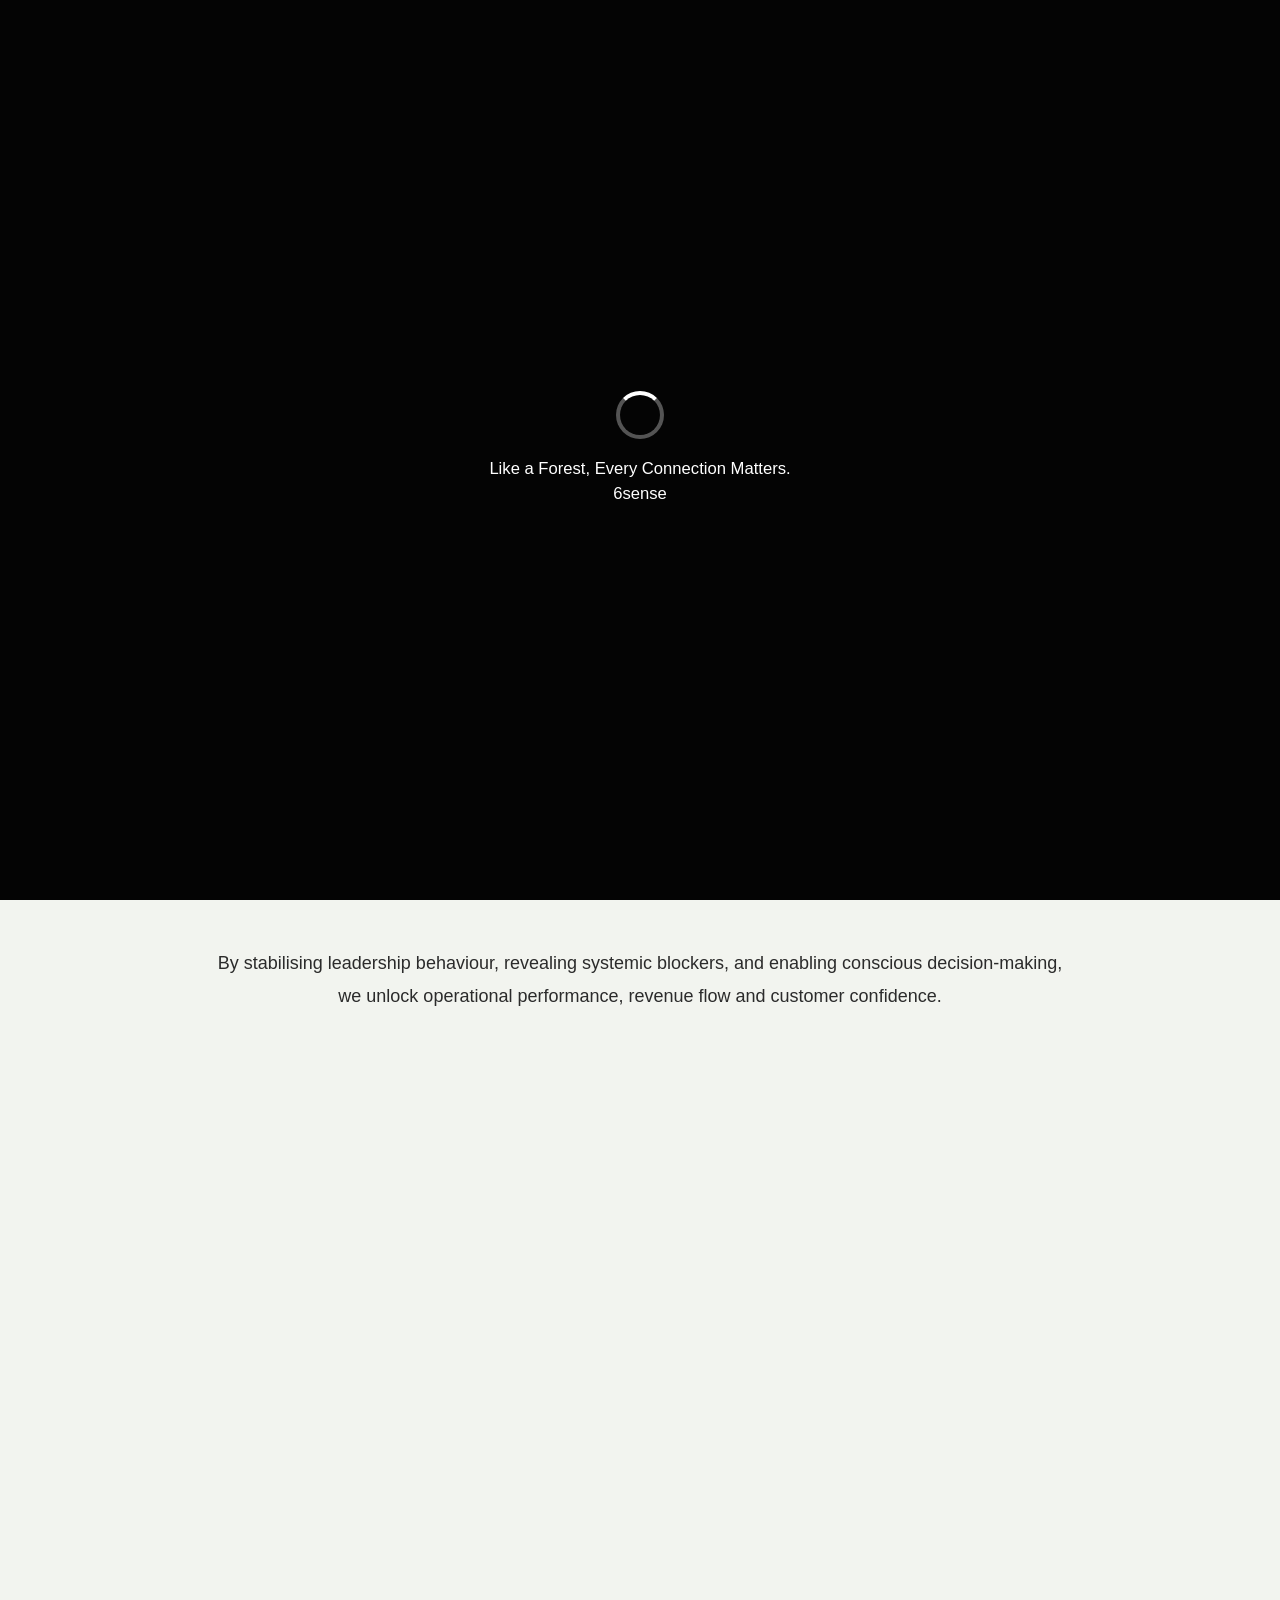
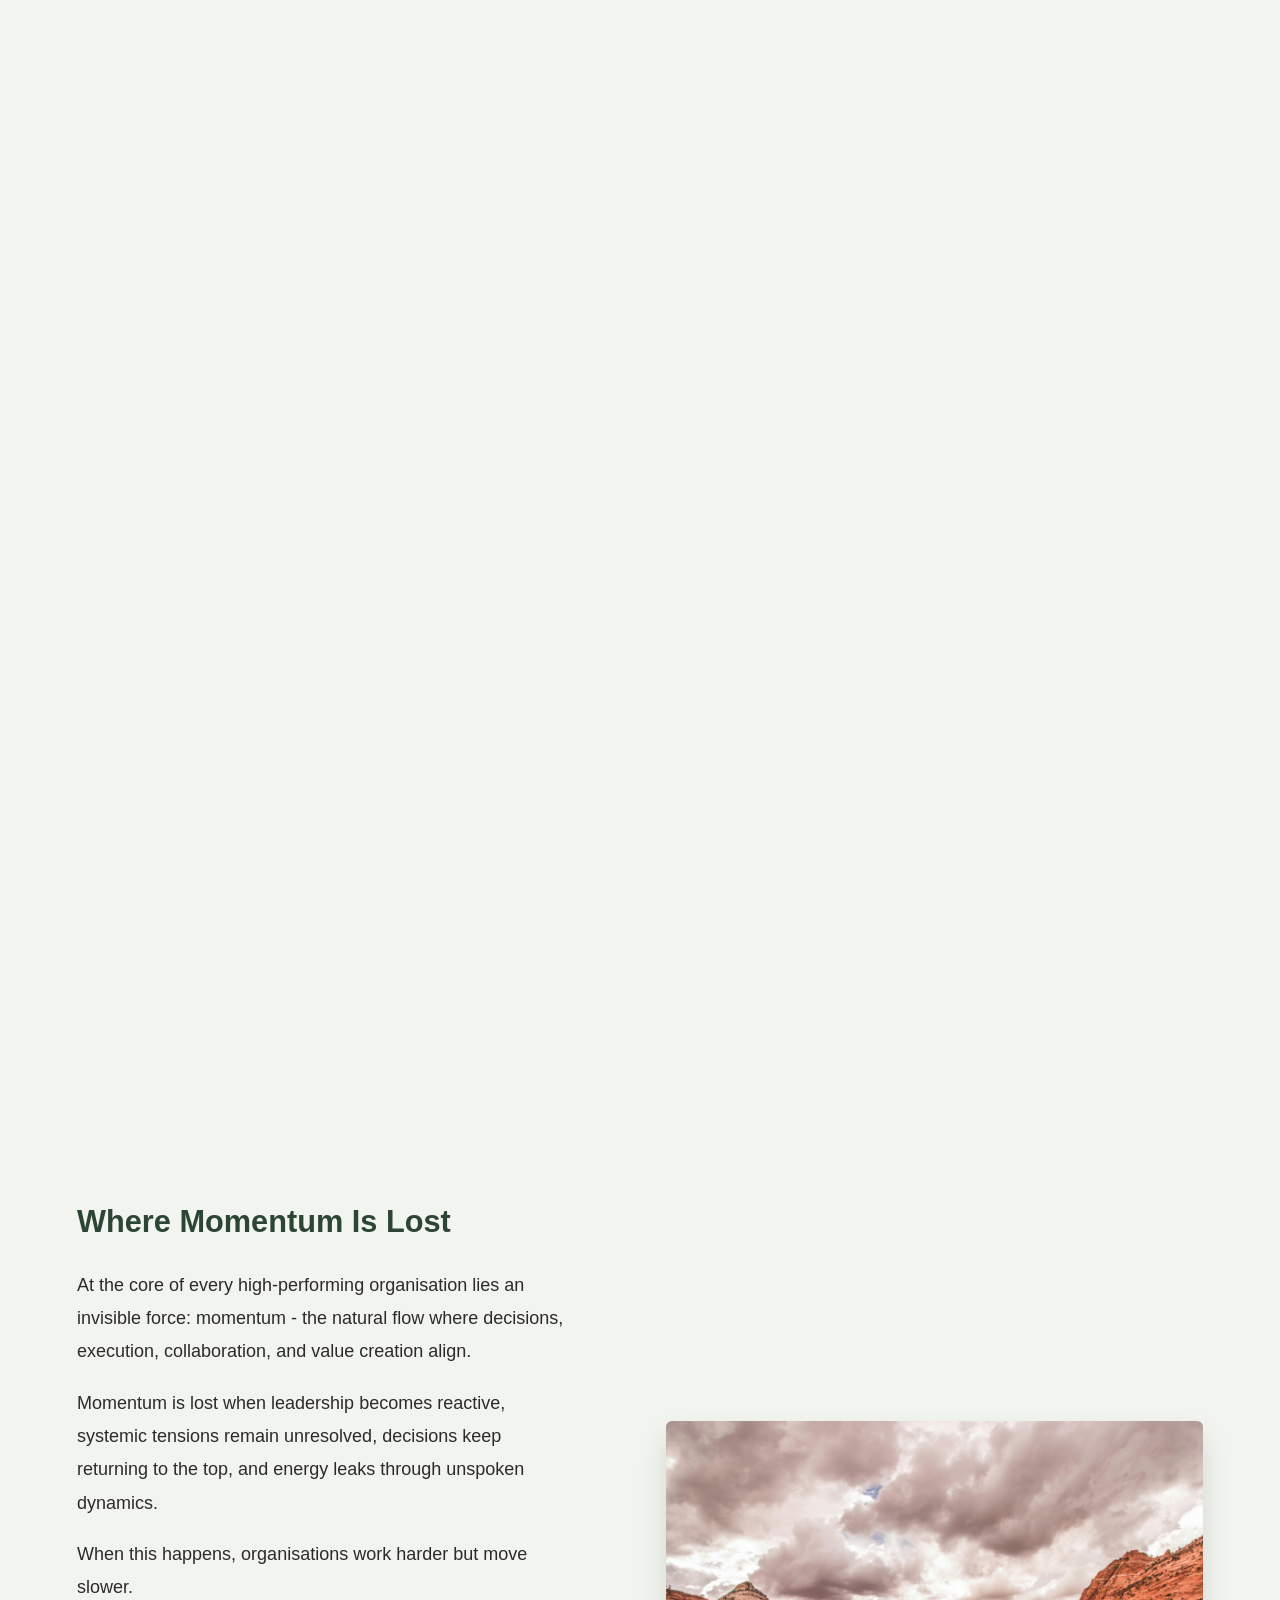
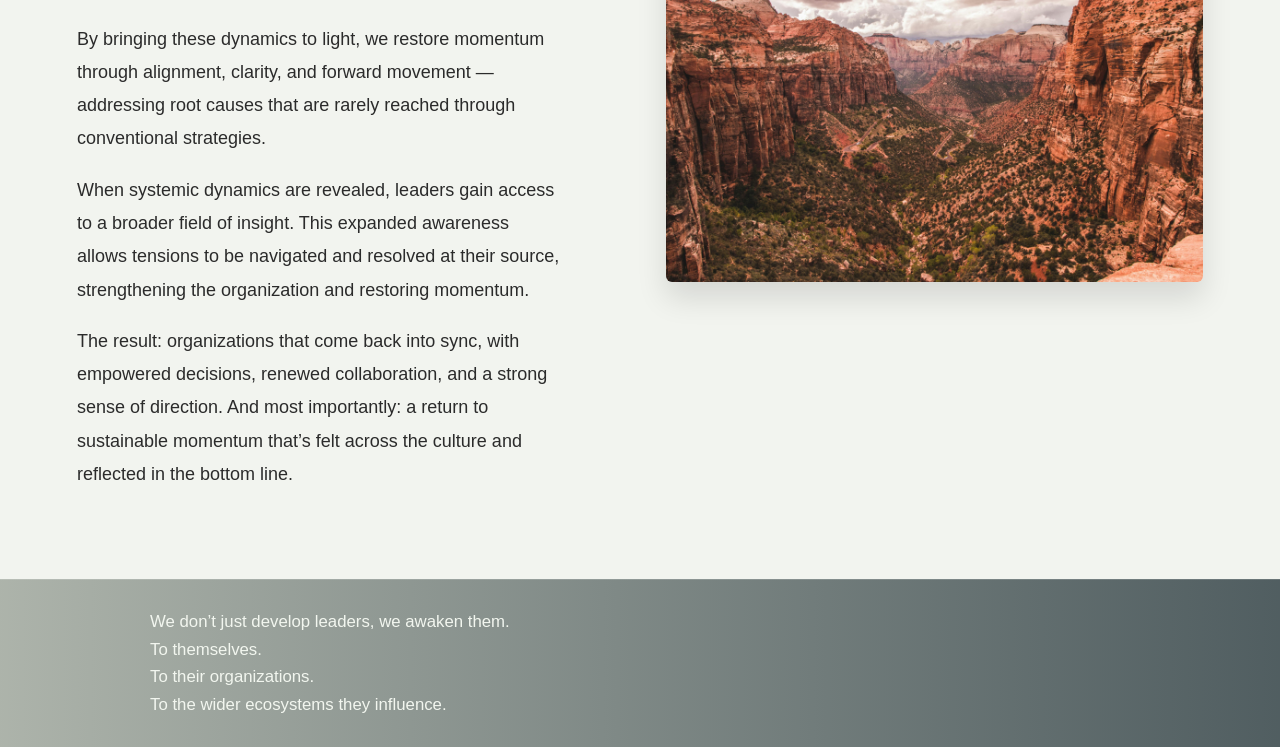
<file: index.html>
﻿<!DOCTYPE html>
<html lang="en">
<head>
    <meta charset="UTF-8" />
    <meta name="viewport" content="width=device-width, initial-scale=1.0" />
    <title>6Sense Business</title>
    <link rel="stylesheet" href="style.css" />
    <link rel="stylesheet" href="home.css" />
</head>
<body>
    <div id="intro-screen" aria-hidden="true">
        <video id="intro-video" autoplay muted playsinline preload="auto">
            <source src="Videos/Intro.mp4" type="video/mp4" />
        </video>
        <div class="intro-overlay">
            <div class="loader-circle"></div>
            <p class="intro-quote">Like a Forest, Every Connection Matters.</p>
            <p class="intro-quote">6sense</p>
        </div>
    </div>

    <header class="topbar">
        <div class="logo" onclick="location.href='index.html'">6Sense Business</div>

        <nav class="navbar" aria-label="Primary navigation">
            <ul class="nav-list">
                <li><a href="about.html" class="nav-link">Who We Are</a></li>
                <li class="dropdown">
                    <a href="leadership.html" class="nav-link">What We Offer</a>
                    <ul class="submenu">
                        <li><a href="leadership.html#offering-leadership">Leadership Reinvention</a></li>
                        <li><a href="leadership.html#offering-team">Team Reinvention</a></li>
                        <li><a href="leadership.html#offering-enterprise">Enterprise Reinvention</a></li>
                    </ul>
                </li>
                <li><a href="method.html" class="nav-link">Our Approach: The 6th Sense Method</a></li>
                <li><a href="insights.html" class="nav-link">Insights &amp; Keynote Speakers</a></li>
                <li><a href="contact.html" class="nav-link">Contact</a></li>
            </ul>
        </nav>

        <div class="search-container">
            <input type="text" id="searchInput" placeholder="Search..." />
            <button id="searchBtn" type="button">Search</button>
        </div>
    </header>

    <div class="palette-switcher">
        <label for="paletteSelect">Palette</label>
        <select id="paletteSelect" aria-label="Color palette">
            <option value="anchorGreyMistyGreenMistyBlue">F&amp;B Anchor Grey / Misty Green / Misty Blue</option>
            <option value="springDustYellowstoneYellowstoneDark">F&amp;B Spring Dust / Yellowstone / Yellowstone Dark</option>
            <option value="stickyBlueLightStickyBlueDarkStickyBlue">F&amp;B Sticky Blue / Light Sticky Blue / Dark Sticky Blue</option>
            <option value="greyUltraLightGreyBlue">F&amp;B Grey / Ultra Light Grey / Blue</option>
            <option value="greenUltraLightGreyBlue">F&amp;B Green / Ultra Light Grey / Blue</option>
            <option value="greenLightGreenWhite">F&amp;B Green / Light Green / White</option>
            <option value="lightBlueLightBlueGreyDarkBlueGrey">F&amp;B Light Blue / Blue Grey / Dark Blue Grey</option>
            <option value="greenBlueGreenDarkBlue">F&amp;B Green / Blue Green / Dark Blue</option>
            <option value="lightGreyDarkGreyBlueNavyBlue">F&amp;B Light Grey / Dark Grey Blue / Navy Blue</option>
            <option value="goldSandCream">F&amp;B Gold / Sand / Cream</option>
            <option value="goldGoldCream">F&amp;B Gold / Gold / Cream</option>
            <option value="greyBlueGreyWhite">Grey Blue / Grey / White</option>
            <option value="forestGreenLightForestGreenWhite">Forest Green / Light Forest Green / White</option>
        </select>
    </div>

    <section class="hero">
        <video id="hero-palette-video" class="hero-video" autoplay muted loop playsinline preload="auto" aria-hidden="true">
            <source src="Videos/Intro4.mp4" type="video/mp4" />
        </video>
        <div class="hero-vignette" aria-hidden="true"></div>

        <div class="hero-content">
            <h1>Real Change starts beneath the Surface</h1>
            <p>
                We guide leaders, teams, and organizations through systemic transformation &mdash;
                unlocking momentum, clarity, and impact from within.
            </p>
        </div>
    </section>

    <section class="intro-teaser-strip" data-static-section>
        <p>By stabilising leadership behaviour, revealing systemic blockers, and enabling conscious decision-making, we unlock operational performance, revenue flow and customer confidence.</p>
    </section>

    <section class="about-main2-split who-body-split">
        <div class="about-main2-text left-align-copy">
            <p>In today&rsquo;s environment complexity and constant pressure cause even highly capable leaders to revert to reactive patterns. Decisions slow down. Alignment breaks. Escalations increase. Customers feel inconsistency. Most leadership and transformation efforts focus on skills, structures, and strategy. But when pressure rises, those capabilities often collapse. The issue is not competence. It is how leaders and systems behave under stress.</p>
        </div>
        <div class="about-main2-bg" data-palette-video-target aria-hidden="true">
            <video class="palette-video" autoplay muted loop playsinline preload="metadata" aria-hidden="true"><source src="Videos/Intro4.mp4" type="video/mp4" /></video>
        </div>
    </section>

    <section class="about-main">
        <h2>Leadership at the Core of the 6th Sense Method</h2>
        <p>At the core of 6Senzus is Chetanya de Wit, founder of the 6th Sense Method and a trusted partner to senior leaders navigating complexity, transformation, and high-stakes decision-making in a short time frame.</p>
        <p>Chetanya and her team of experienced professionals bring a rare combination of strategic business experience, systemic diagnostic capability, and executive-level leadership development. For more than two decades, she has worked with leaders and leadership teams in large, complex enterprises, supporting them through moments of strategic inflection, organisational tension, and stalled momentum.</p>
        <p class="section-label">Her work spans:</p>
    </section>

    <section class="hover-circles-section">
        <div class="hover-circle"><div class="circle"></div><div class="hover-text">Executive and board-level strategy support</div></div>
        <div class="hover-circle"><div class="circle"></div><div class="hover-text">Systemic diagnosis of complex organisational challenges</div></div>
        <div class="hover-circle"><div class="circle"></div><div class="hover-text">Leadership development and executive coaching</div></div>
        <div class="hover-circle"><div class="circle"></div><div class="hover-text">Enterprise-scale reinvention of operating models across industries</div></div>
    </section>

    <section class="about-main left-align-copy about-distinguish-split">
        <div class="about-distinguish-copy">
            <p>What distinguishes Chetanya is her ability to rapidly perceive the underlying systemic patterns shaping leadership behaviour, decision-making, and organisational outcomes&mdash;often within a few sessions rather than months of consulting diagnosis.</p>
            <p>These insights enable leadership teams to move beyond debate, assumption, and surface analysis, toward clear, grounded decisions that unlock momentum and execution.</p>
        </div>
        <img src="Pictures/pexelsphotorocksriver.jpg" class="about-distinguish-img about-extra-img-right" alt="Rocks and river landscape" />
    </section>

    <section class="diagnosis-title-bar">
        <h2>Systemic Diagnosis at Executive Scale</h2>
    </section>

    <section class="about-main left-align-copy">
        <div class="about-diagnosis-split">
            <img src="Pictures/pexelsrocksphoto.jpg" class="about-diagnosis-img about-extra-img" alt="Rock landscape" />
            <div class="about-diagnosis-copy">
                <p>Chetanya is widely recognised for her ability to diagnose complex organisational systems at scale.</p>
                <p>She works with organisations not as static structures, but as living human systems &mdash; shaped by history, leadership dynamics, unspoken loyalties, and strategic pressure. Where traditional consulting relies on interviews, data models, and prolonged analysis, her approach allows organisations to see what is actually driving behaviour and outcomes beneath the surface.</p>
            </div>
        </div>
    </section>

    <section class="diagnosis-capability-wrap">
        <p class="diagnosis-capability-line">This capability is particularly effective in environments characterised by:</p>
    </section>

    <section class="diagnosis-bullet-bar" data-palette-video-target>
        <video class="palette-video" autoplay muted loop playsinline preload="metadata" aria-hidden="true"><source src="Videos/Intro4.mp4" type="video/mp4" /></video>
        <ul class="about-slide-bullets wheel-bullets">
            <li>High complexity and uncertainty</li>
            <li>Repeated transformation fatigue</li>
            <li>Leadership misalignment or escalation</li>
            <li>Strategic deadlock at executive level</li>
        </ul>
    </section>

    <section class="about-main left-align-copy">
        <p>By revealing the true constraints within the system, leadership teams gain immediate clarity on where to intervene &mdash; and where not to.</p>
    </section>

    <section class="about-right-wrapper">
        <div class="about-align-right about-left-block left-align-copy"><p>We invite organizations and leaders to explore new perspectives, take responsibility, and actively contribute to shaping a healthier world - economically, socially, and environmentally. We don&rsquo;t just develop leaders, we awaken them &ndash; to themselves, to their organizations, and to the wider ecosystems they influence.</p><p>In our experience with personal and organizational transformation, most change initiatives lead only to temporary improvements and often fail. Why? Because deeper, often unconscious dynamics remain untouched. These patterns of behavior, thinking, and context can drain energy and reduce an organization&rsquo;s capacity to adapt and create momentum and sustain success.</p></div>
        <img src="Pictures/AboutUSEXtraBG.jpg" class="about-extra-img-right" alt="Team Working Together" />
    </section>

    <section class="about-momentum-split">
        <div class="about-momentum-copy">
            <h2>Where Momentum Is Lost</h2>
            <p>At the core of every high-performing organisation lies an invisible force: momentum - the natural flow where decisions, execution, collaboration, and value creation align.</p>
            <p>Momentum is lost when leadership becomes reactive, systemic tensions remain unresolved, decisions keep returning to the top, and energy leaks through unspoken dynamics.</p>
            <p>When this happens, organisations work harder but move slower.</p>
            <p>By bringing these dynamics to light, we restore momentum through alignment, clarity, and forward movement &mdash; addressing root causes that are rarely reached through conventional strategies.</p>
            <p>When systemic dynamics are revealed, leaders gain access to a broader field of insight. This expanded awareness allows tensions to be navigated and resolved at their source, strengthening the organization and restoring momentum.</p>
            <p>The result: organizations that come back into sync, with empowered decisions, renewed collaboration, and a strong sense of direction. And most importantly: a return to sustainable momentum that&rsquo;s felt across the culture and reflected in the bottom line.</p>
        </div>
        <img src="Pictures/utahcanyons.jpg" class="about-momentum-img about-extra-img-right" alt="Utah canyons landscape" />
    </section>

    <footer class="site-footer-slogan"><p>We don&rsquo;t just develop leaders, we awaken them.</p><p>To themselves.</p><p>To their organizations.</p><p>To the wider ecosystems they influence.</p></footer>

    <script src="script.js"></script>
</body>
</html>
</file>
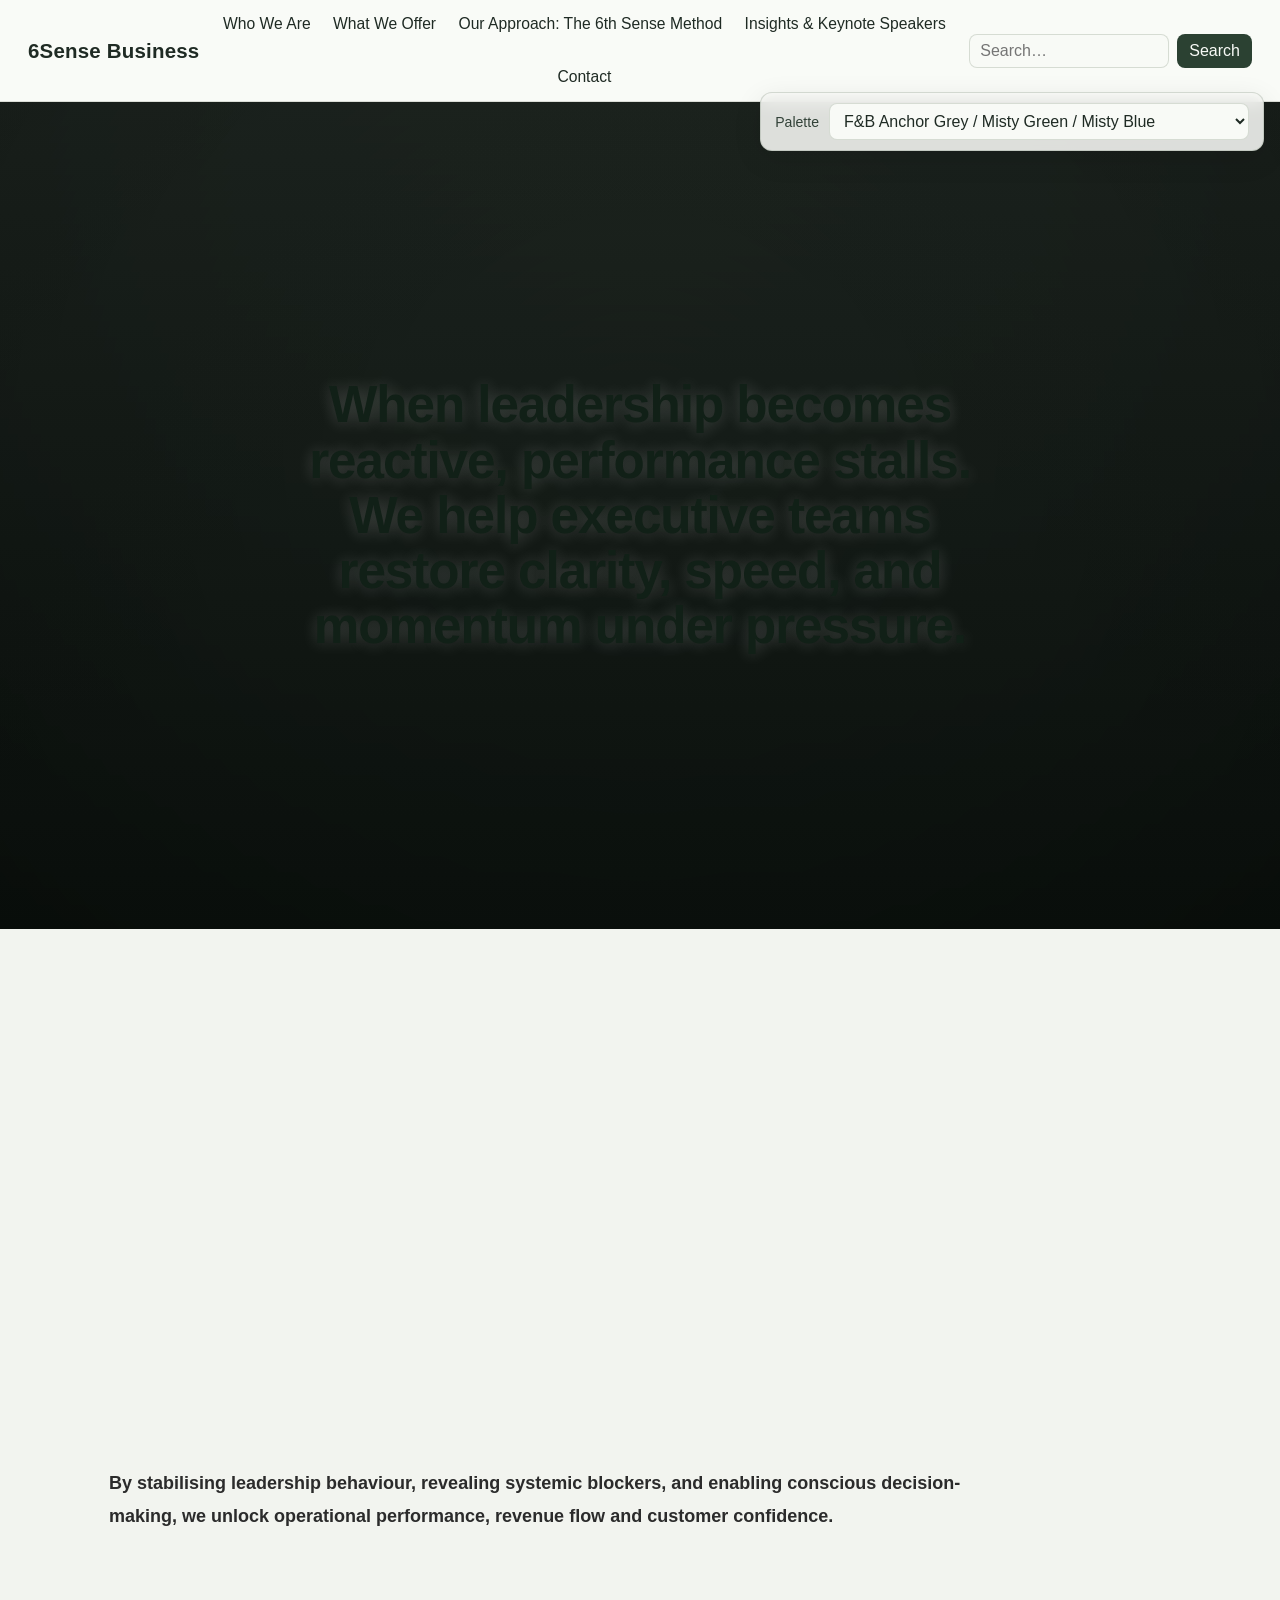
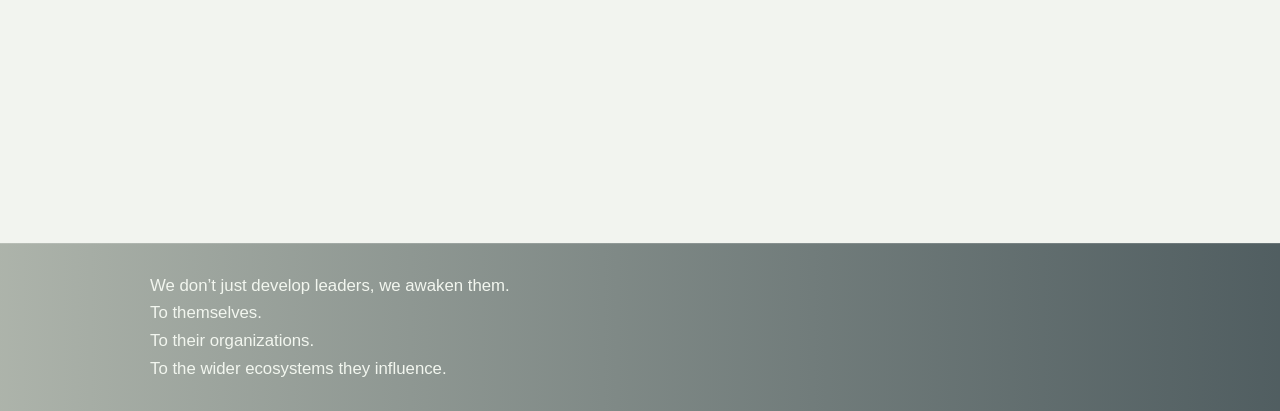
<file: about.html>
<!DOCTYPE html>
<html lang="en">
<head>
    <meta charset="UTF-8" />
    <meta name="viewport" content="width=device-width, initial-scale=1.0" />
    <title>Who We Are – 6Sense Business</title>
    <link rel="stylesheet" href="style.css" />
    <link rel="stylesheet" href="about.css" />
</head>
<body>
    <header class="topbar">
        <div class="logo" onclick="location.href='index.html'">6Sense Business</div>
        <nav class="navbar">
            <ul class="nav-list">
                <li><a href="about.html" class="nav-link">Who We Are</a></li>
                <li class="dropdown">
                    <a href="leadership.html" class="nav-link">What We Offer</a>
                    <ul class="submenu">
                        <li><a href="leadership.html#offering-leadership">Leadership Reinvention</a></li>
                        <li><a href="leadership.html#offering-team">Team Reinvention</a></li>
                        <li><a href="leadership.html#offering-enterprise">Enterprise Reinvention</a></li>
                    </ul>
                </li>
                <li><a href="method.html" class="nav-link">Our Approach: The 6th Sense Method</a></li>
                <li><a href="insights.html" class="nav-link">Insights &amp; Keynote Speakers</a></li>
                <li><a href="contact.html" class="nav-link">Contact</a></li>
            </ul>
        </nav>
        <div class="search-container"><input type="text" id="searchInput" placeholder="Search…"><button id="searchBtn">Search</button></div>
    </header>
    <div class="palette-switcher"> <label for="paletteSelect">Palette</label><select id="paletteSelect" aria-label="Color palette"><option value="anchorGreyMistyGreenMistyBlue">F&amp;B Anchor Grey / Misty Green / Misty Blue</option><option value="springDustYellowstoneYellowstoneDark">F&amp;B Spring Dust / Yellowstone / Yellowstone Dark</option><option value="stickyBlueLightStickyBlueDarkStickyBlue">F&amp;B Sticky Blue / Light Sticky Blue / Dark Sticky Blue</option><option value="greyUltraLightGreyBlue">F&amp;B Grey / Ultra Light Grey / Blue</option><option value="greenUltraLightGreyBlue">F&amp;B Green / Ultra Light Grey / Blue</option><option value="greenLightGreenWhite">F&amp;B Green / Light Green / White</option><option value="lightBlueLightBlueGreyDarkBlueGrey">F&amp;B Light Blue / Blue Grey / Dark Blue Grey</option><option value="greenBlueGreenDarkBlue">F&amp;B Green / Blue Green / Dark Blue</option><option value="lightGreyDarkGreyBlueNavyBlue">F&amp;B Light Grey / Dark Grey Blue / Navy Blue</option><option value="goldSandCream">F&amp;B Gold / Sand / Cream</option><option value="goldGoldCream">F&amp;B Gold / Gold / Cream</option><option value="greyBlueGreyWhite">Grey Blue / Grey / White</option><option value="forestGreenLightForestGreenWhite">Forest Green / Light Forest Green / White</option></select></div>

    <section class="hero section-hero">
        <div class="hero-bg" data-palette-video-target>
            <video class="palette-video" autoplay muted loop playsinline preload="metadata" aria-hidden="true"><source src="Videos/Intro4.mp4" type="video/mp4" /></video>
        </div>
        <div class="hero-darken"></div>
        <div class="hero-content">
            <h1>When leadership becomes reactive, performance stalls. We help executive teams restore clarity, speed, and momentum under pressure.</h1>
        </div>
    </section>

    <section class="about-main2-split who-body-split">
        <div class="about-main2-text left-align-copy">
            <p>In today’s environment complexity and constant pressure cause even highly capable leaders to revert to reactive patterns. Decisions slow down. Alignment breaks. Escalations increase. Customers feel inconsistency. Most leadership and transformation efforts focus on skills, structures, and strategy. But when pressure rises, those capabilities often collapse. The issue is not competence. It is how leaders and systems behave under stress.</p>
        </div>

        <div class="about-main2-bg" data-palette-video-target aria-hidden="true">
            <video class="palette-video" autoplay muted loop playsinline preload="metadata" aria-hidden="true">
                <source src="Videos/Intro4.mp4" type="video/mp4" />
            </video>
        </div>
    </section>

    <section class="intro-teaser-strip" data-static-section>
        <p>
            By stabilising leadership behaviour, revealing systemic blockers, and enabling conscious decision-making, we unlock operational performance, revenue flow and customer confidence.
        </p>
    </section>

    <section class="about-main">
        <h2>Leadership at the Core of the 6th Sense Method</h2>
        <p>At the core of 6Senzus is Chetanya de Wit, founder of the 6th Sense Method and a trusted partner to senior leaders navigating complexity, transformation, and high-stakes decision-making in a short time frame.</p>
        <p>Chetanya and her team of experienced professionals bring a rare combination of strategic business experience, systemic diagnostic capability, and executive-level leadership development. For more than two decades, she has worked with leaders and leadership teams in large, complex enterprises, supporting them through moments of strategic inflection, organisational tension, and stalled momentum.</p>
        <p class="section-label">Her work spans:</p>
    </section>

    <section class="hover-circles-section">
        <div class="hover-circle"><div class="circle"></div><div class="hover-text">Executive and board-level strategy support</div></div>
        <div class="hover-circle"><div class="circle"></div><div class="hover-text">Systemic diagnosis of complex organisational challenges</div></div>
        <div class="hover-circle"><div class="circle"></div><div class="hover-text">Leadership development and executive coaching</div></div>
        <div class="hover-circle"><div class="circle"></div><div class="hover-text">Enterprise-scale reinvention of operating models across industries</div></div>
    </section>

    <section class="about-main left-align-copy about-distinguish-split">
        <div class="about-distinguish-copy">
            <p>What distinguishes Chetanya is her ability to rapidly perceive the underlying systemic patterns shaping leadership behaviour, decision-making, and organisational outcomes—often within a few sessions rather than months of consulting diagnosis.</p>
            <p>These insights enable leadership teams to move beyond debate, assumption, and surface analysis, toward clear, grounded decisions that unlock momentum and execution.</p>
        </div>
    </section>

    <section class="diagnosis-title-bar">
        <h2>Systemic Diagnosis at Executive Scale</h2>
    </section>

    <section class="about-main left-align-copy merged-copy-source">
        <div class="about-diagnosis-split">
            <img src="Pictures/pexelsrocksphoto.jpg" class="about-diagnosis-img about-extra-img" alt="Rock landscape" />
            <div class="about-diagnosis-copy">
                <p>Chetanya is widely recognised for her ability to diagnose complex organisational systems at scale.</p>
                <p>She works with organisations not as static structures, but as living human systems — shaped by history, leadership dynamics, unspoken loyalties, and strategic pressure. Where traditional consulting relies on interviews, data models, and prolonged analysis, her approach allows organisations to see what is actually driving behaviour and outcomes beneath the surface.</p>
            </div>
        </div>
    </section>

    <section class="diagnosis-bullet-bar" data-palette-video-target>
        <video class="palette-video" autoplay muted loop playsinline preload="metadata" aria-hidden="true"><source src="Videos/Intro4.mp4" type="video/mp4" /></video>
        <p class="diagnosis-capability-line">This capability is particularly effective in environments characterised by:</p>
        <ul class="about-slide-bullets wheel-bullets">
            <li>High complexity and uncertainty</li>
            <li>Repeated transformation fatigue</li>
            <li>Leadership misalignment or escalation</li>
            <li>Strategic deadlock at executive level</li>
        </ul>
    </section>

    <section class="about-main left-align-copy merged-copy-source">
        <p>By revealing the true constraints within the system, leadership teams gain immediate clarity on where to intervene — and where not to.</p>
    </section>

    <section class="about-right-wrapper">
        <div class="about-align-right about-left-block left-align-copy">
            <p>
                By revealing the true constraints within the system, leadership teams gain immediate clarity on where to intervene — and where not to.
                We invite organizations and leaders to explore new perspectives, take responsibility, and actively contribute to shaping a healthier world - economically, socially, and environmentally. We don’t just develop leaders, we awaken them – to themselves, to their organizations, and to the wider ecosystems they influence.
            </p>
        </div>

        <div class="about-gradient-block about-extra-img-right" data-palette-video-target aria-hidden="true">
            <video class="palette-video" autoplay muted loop playsinline preload="metadata"><source src="Videos/Intro4.mp4" type="video/mp4" /></video>
        </div>
    </section>

    <section class="about-momentum-split">
        <div class="about-momentum-copy">
            <h2>Where Momentum Is Lost</h2>
            <p>At the core of every high-performing organisation lies an invisible force: momentum - the natural flow where decisions, execution, collaboration, and value creation align.</p>
            <p>Momentum is lost when leadership becomes reactive, systemic tensions remain unresolved, decisions keep returning to the top, and energy leaks through unspoken dynamics.</p>
            <p>When this happens, organisations work harder but move slower.</p>
            <p>By bringing these dynamics to light, we restore momentum through alignment, clarity, and forward movement — addressing root causes that are rarely reached through conventional strategies.</p>
            <p>When systemic dynamics are revealed, leaders gain access to a broader field of insight. This expanded awareness allows tensions to be navigated and resolved at their source, strengthening the organization and restoring momentum.</p>
            <div class="momentum-result-block">
                <p>
                    The result: organizations that come back into sync, with empowered decisions,
                    renewed collaboration, and a strong sense of direction. And most importantly:
                    a return to sustainable momentum that’s felt across the culture and reflected
                    in the bottom line.
                </p>
            </div>
        </div>
        <img src="Pictures/rowing.jpg" class="about-momentum-img about-extra-img-right" alt="Utah canyons landscape" />
    </section>

    <footer class="site-footer-slogan"><p>We don’t just develop leaders, we awaken them.</p><p>To themselves.</p><p>To their organizations.</p><p>To the wider ecosystems they influence.</p></footer>
    <script src="script.js"></script>
</body>
</html>
</file>
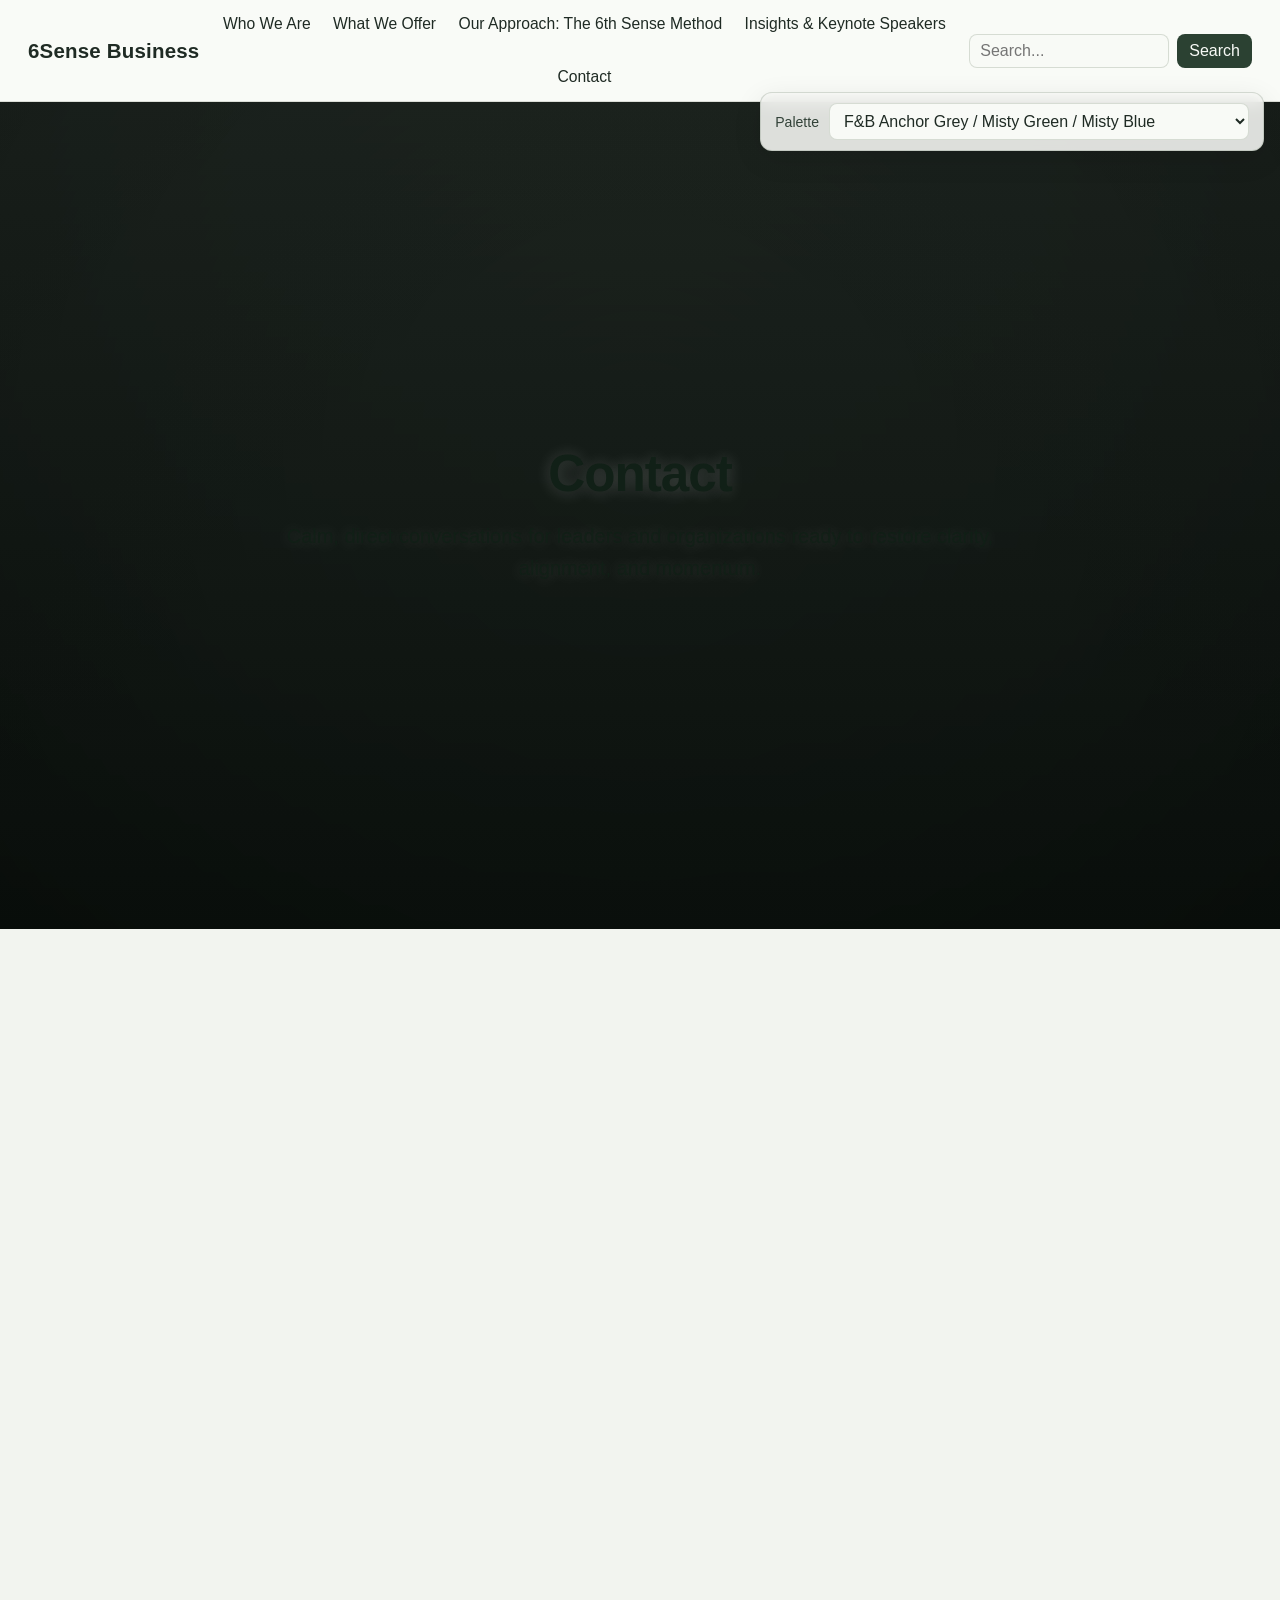
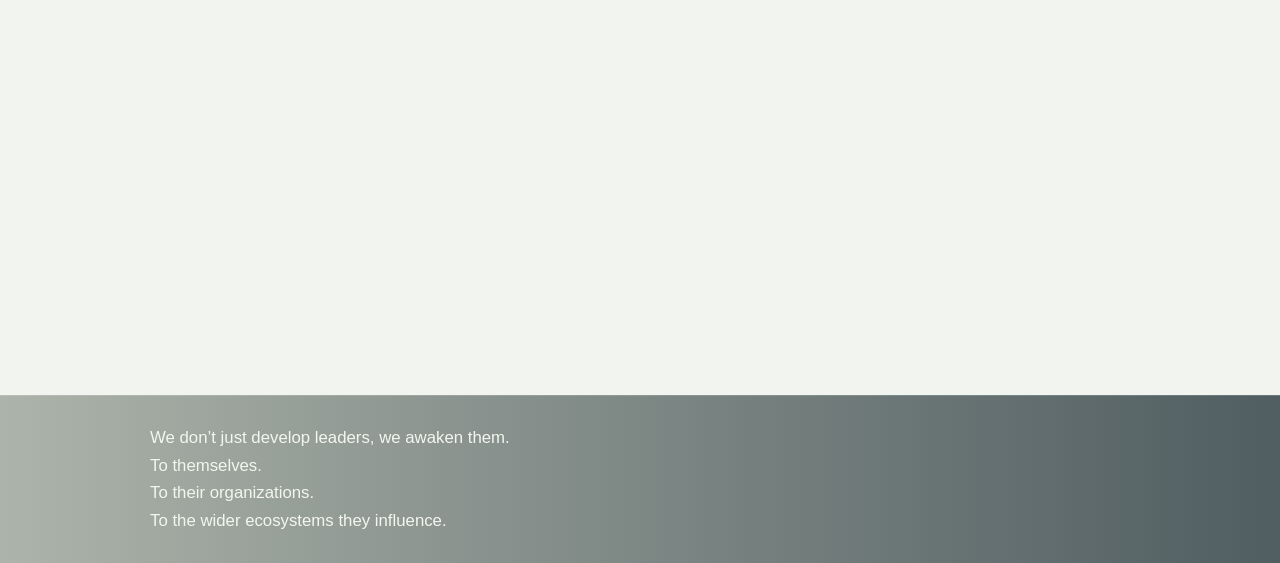
<file: contact.html>
﻿<!DOCTYPE html>
<html lang="en">
<head>
    <meta charset="UTF-8" />
    <meta name="viewport" content="width=device-width, initial-scale=1.0" />
    <title>Contact &ndash; 6Sense Business</title>
    <link rel="stylesheet" href="style.css" />
    <link rel="stylesheet" href="contact.css" />
</head>
<body>
    <header class="topbar"><div class="logo" onclick="location.href='index.html'">6Sense Business</div><nav class="navbar">
            <ul class="nav-list">
                <li><a href="about.html" class="nav-link">Who We Are</a></li>
                <li class="dropdown">
                    <a href="leadership.html" class="nav-link">What We Offer</a>
                    <ul class="submenu">
                        <li><a href="leadership.html#offering-leadership">Leadership Reinvention</a></li>
                        <li><a href="leadership.html#offering-team">Team Reinvention</a></li>
                        <li><a href="leadership.html#offering-enterprise">Enterprise Reinvention</a></li>
                    </ul>
                </li>
                <li><a href="method.html" class="nav-link">Our Approach: The 6th Sense Method</a></li>
                <li><a href="insights.html" class="nav-link">Insights &amp; Keynote Speakers</a></li>
                <li><a href="contact.html" class="nav-link">Contact</a></li>
            </ul>
        </nav><div class="search-container"><input type="text" id="searchInput" placeholder="Search..." /><button id="searchBtn">Search</button></div></header>
    <div class="palette-switcher"><label for="paletteSelect">Palette</label><select id="paletteSelect" aria-label="Color palette"><option value="anchorGreyMistyGreenMistyBlue">F&amp;B Anchor Grey / Misty Green / Misty Blue</option><option value="springDustYellowstoneYellowstoneDark">F&amp;B Spring Dust / Yellowstone / Yellowstone Dark</option><option value="stickyBlueLightStickyBlueDarkStickyBlue">F&amp;B Sticky Blue / Light Sticky Blue / Dark Sticky Blue</option><option value="greyUltraLightGreyBlue">F&amp;B Grey / Ultra Light Grey / Blue</option><option value="greenUltraLightGreyBlue">F&amp;B Green / Ultra Light Grey / Blue</option><option value="greenLightGreenWhite">F&amp;B Green / Light Green / White</option><option value="lightBlueLightBlueGreyDarkBlueGrey">F&amp;B Light Blue / Blue Grey / Dark Blue Grey</option><option value="greenBlueGreenDarkBlue">F&amp;B Green / Blue Green / Dark Blue</option><option value="lightGreyDarkGreyBlueNavyBlue">F&amp;B Light Grey / Dark Grey Blue / Navy Blue</option><option value="goldSandCream">F&amp;B Gold / Sand / Cream</option><option value="goldGoldCream">F&amp;B Gold / Gold / Cream</option><option value="greyBlueGreyWhite">Grey Blue / Grey / White</option><option value="forestGreenLightForestGreenWhite">Forest Green / Light Forest Green / White</option></select></div>

    <section class="hero section-hero"><div class="hero-bg" data-palette-video-target><video class="palette-video" autoplay muted loop playsinline preload="metadata" aria-hidden="true"><source src="Videos/Intro4.mp4" type="video/mp4" /></video></div><div class="hero-darken"></div><div class="hero-content"><h1>Contact</h1><p>Calm, direct conversations for leaders and organizations ready to restore clarity, alignment, and momentum.</p></div></section>

    <section class="section-content"><h2>Start the Conversation</h2><p>Share your current context, your leadership or organisational challenge, and what outcome you want to restore. We will respond directly.</p><form class="contact-form"><label for="contactName">Your Name</label><input id="contactName" type="text" placeholder="Your name" /><label for="contactEmail">Your Email</label><input id="contactEmail" type="email" placeholder="you@company.com" /><label for="contactMessage">Message</label><textarea id="contactMessage" rows="5" placeholder="How can we help?"></textarea><button type="submit">Send Email</button></form><p class="contact-email-note">Prefer your own mail client? Email us directly at <strong>hello@6sensebusiness.com</strong>.</p></section>

    <footer class="site-footer-slogan"><p>We don&rsquo;t just develop leaders, we awaken them.</p><p>To themselves.</p><p>To their organizations.</p><p>To the wider ecosystems they influence.</p></footer>
    <script src="script.js"></script>
</body>
</html>
</file>
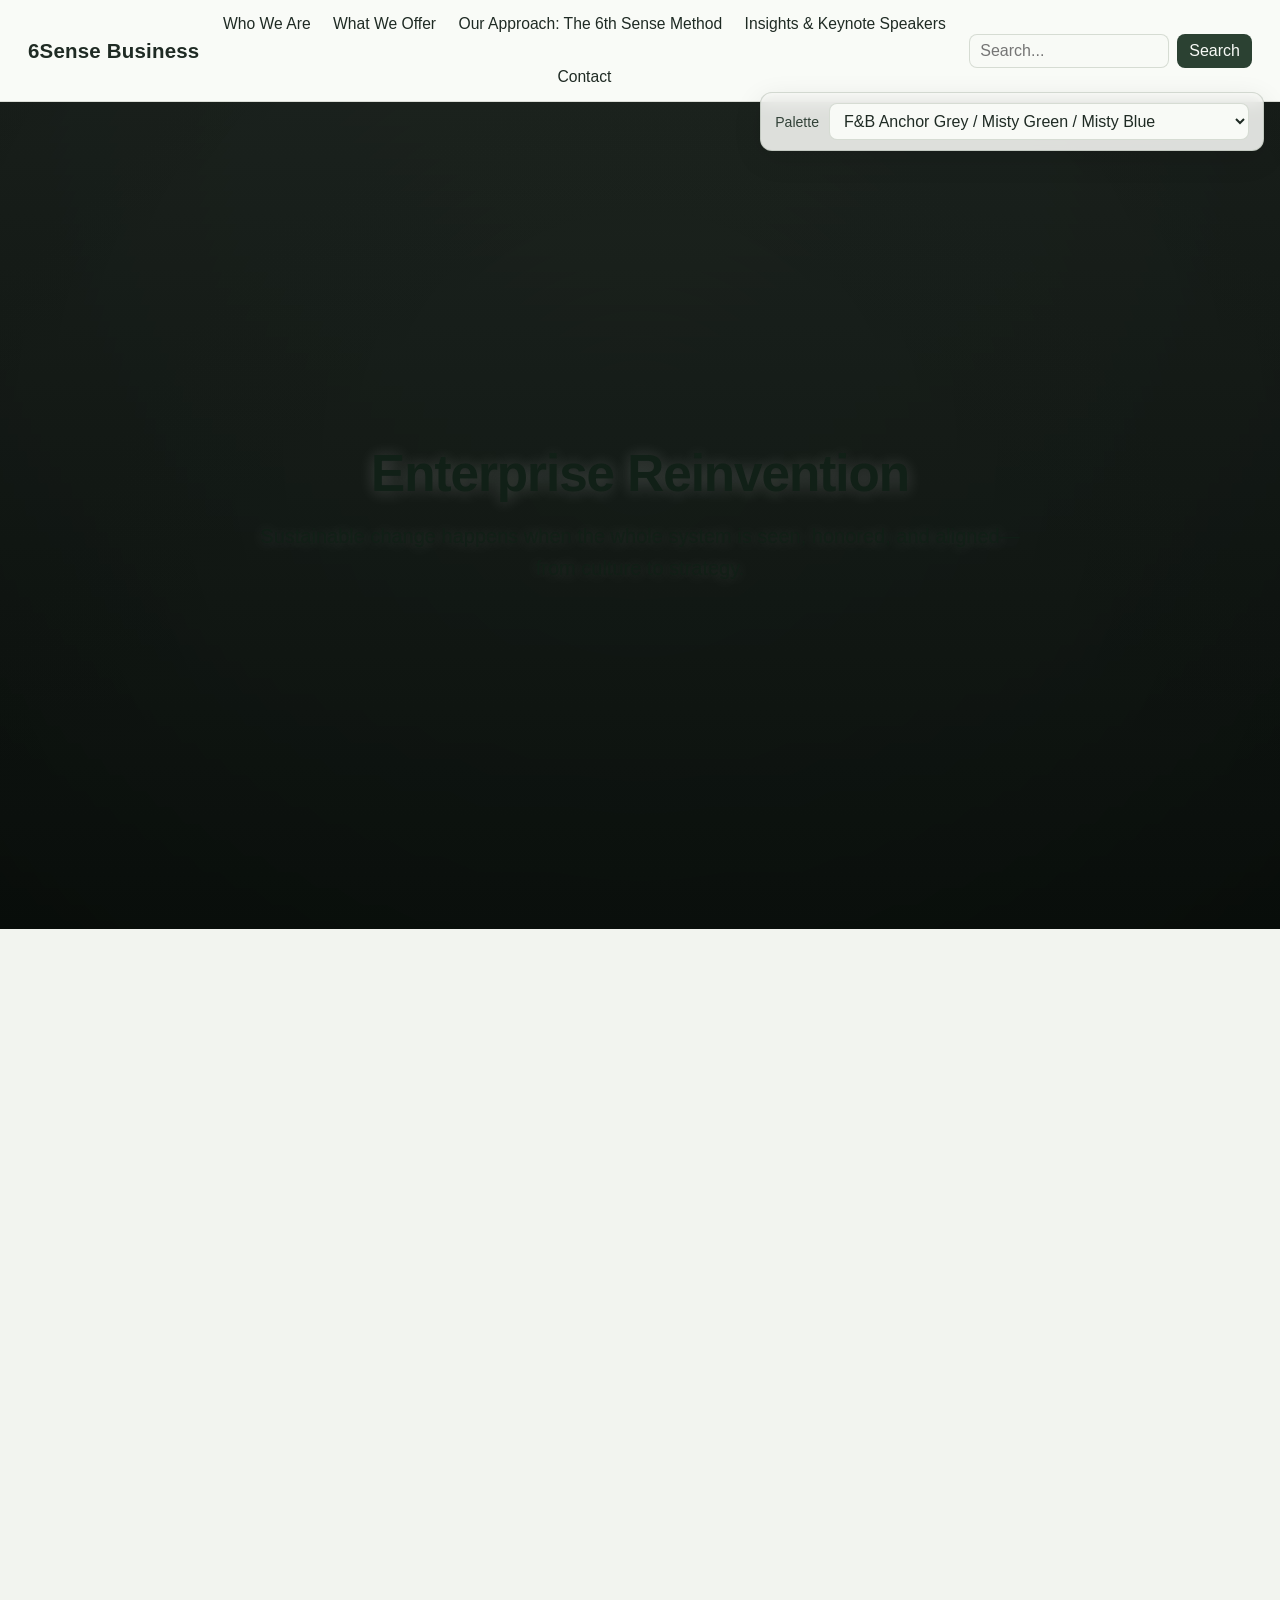
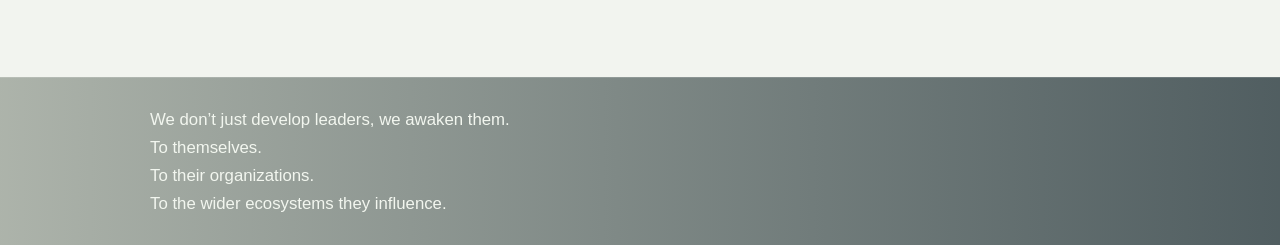
<file: enterprise.html>
﻿<!DOCTYPE html>
<html lang="en">
<head>
    <meta charset="UTF-8" />
    <meta name="viewport" content="width=device-width, initial-scale=1.0" />
    <title>Enterprise Reinvention &ndash; 6Sense Business</title>
    <link rel="stylesheet" href="style.css" />
    <link rel="stylesheet" href="simple-page.css" />
</head>
<body>

    <!-- TOP NAV BAR -->
    <header class="topbar">
        <div class="logo" onclick="location.href='index.html'">6Sense Business</div>

        <nav class="navbar">
            <ul class="nav-list">
                <li><a href="about.html" class="nav-link">Who We Are</a></li>
                <li class="dropdown">
                    <a href="leadership.html" class="nav-link">What We Offer</a>
                    <ul class="submenu">
                        <li><a href="leadership.html#offering-leadership">Leadership Reinvention</a></li>
                        <li><a href="leadership.html#offering-team">Team Reinvention</a></li>
                        <li><a href="leadership.html#offering-enterprise">Enterprise Reinvention</a></li>
                    </ul>
                </li>
                <li><a href="method.html" class="nav-link">Our Approach: The 6th Sense Method</a></li>
                <li><a href="insights.html" class="nav-link">Insights &amp; Keynote Speakers</a></li>
                <li><a href="contact.html" class="nav-link">Contact</a></li>
            </ul>
        </nav>

        <div class="search-container">
            <input type="text" id="searchInput" placeholder="Search..." />
            <button id="searchBtn">Search</button>
        </div>
    </header>
    <div class="palette-switcher">
        <label for="paletteSelect">Palette</label>
        <select id="paletteSelect" aria-label="Color palette">
            <option value="anchorGreyMistyGreenMistyBlue">F&amp;B Anchor Grey / Misty Green / Misty Blue</option>
            <option value="springDustYellowstoneYellowstoneDark">F&amp;B Spring Dust / Yellowstone / Yellowstone Dark</option>
            <option value="stickyBlueLightStickyBlueDarkStickyBlue">F&amp;B Sticky Blue / Light Sticky Blue / Dark Sticky Blue</option>
            <option value="greyUltraLightGreyBlue">F&amp;B Grey / Ultra Light Grey / Blue</option>
            <option value="greenUltraLightGreyBlue">F&amp;B Green / Ultra Light Grey / Blue</option>
            <option value="greenLightGreenWhite">F&amp;B Green / Light Green / White</option>
            <option value="lightBlueLightBlueGreyDarkBlueGrey">F&amp;B Light Blue / Blue Grey / Dark Blue Grey</option>
            <option value="greenBlueGreenDarkBlue">F&amp;B Green / Blue Green / Dark Blue</option>
            <option value="lightGreyDarkGreyBlueNavyBlue">F&amp;B Light Grey / Dark Grey Blue / Navy Blue</option>
            <option value="goldSandCream">F&amp;B Gold / Sand / Cream</option>
            <option value="goldGoldCream">F&amp;B Gold / Gold / Cream</option>
            <option value="greyBlueGreyWhite">Grey Blue / Grey / White</option>
            <option value="forestGreenLightForestGreenWhite">Forest Green / Light Forest Green / White</option>
        </select>
    </div>


    <section class="hero section-hero">
        <div class="hero-bg" data-palette-video-target>
            <video class="palette-video" autoplay muted loop playsinline preload="metadata" aria-hidden="true">
                <source src="Videos/Intro4.mp4" type="video/mp4" />
            </video>
        </div>
        <div class="hero-darken"></div>
        <div class="hero-content">
            <h1>Enterprise Reinvention</h1>
            <p>
                Sustainable change happens when the whole system is seen, honored, and aligned&mdash;from
                culture to strategy.
            </p>
        </div>
    </section>

    <section class="section-content">
        <h2>Systemic Alignment</h2>
        <p>
            We identify the deeper patterns that slow down growth and help enterprises restore flow
            across departments and leadership levels.
        </p>

        <h2>Culture Renewal</h2>
        <p>
            By surfacing hidden dynamics, organizations can move from fragmented initiatives to a
            shared culture of accountability and trust.
        </p>

        <h2>Momentum at Scale</h2>
        <p>
            Enterprises regain agility when decisions, teams, and operations are moving in the same
            direction. This creates momentum that lasts.
        </p>
    </section>

    <footer class="site-footer-slogan"><p>We don&rsquo;t just develop leaders, we awaken them.</p><p>To themselves.</p><p>To their organizations.</p><p>To the wider ecosystems they influence.</p></footer>

    <script src="script.js"></script>
</body>
</html>
</file>
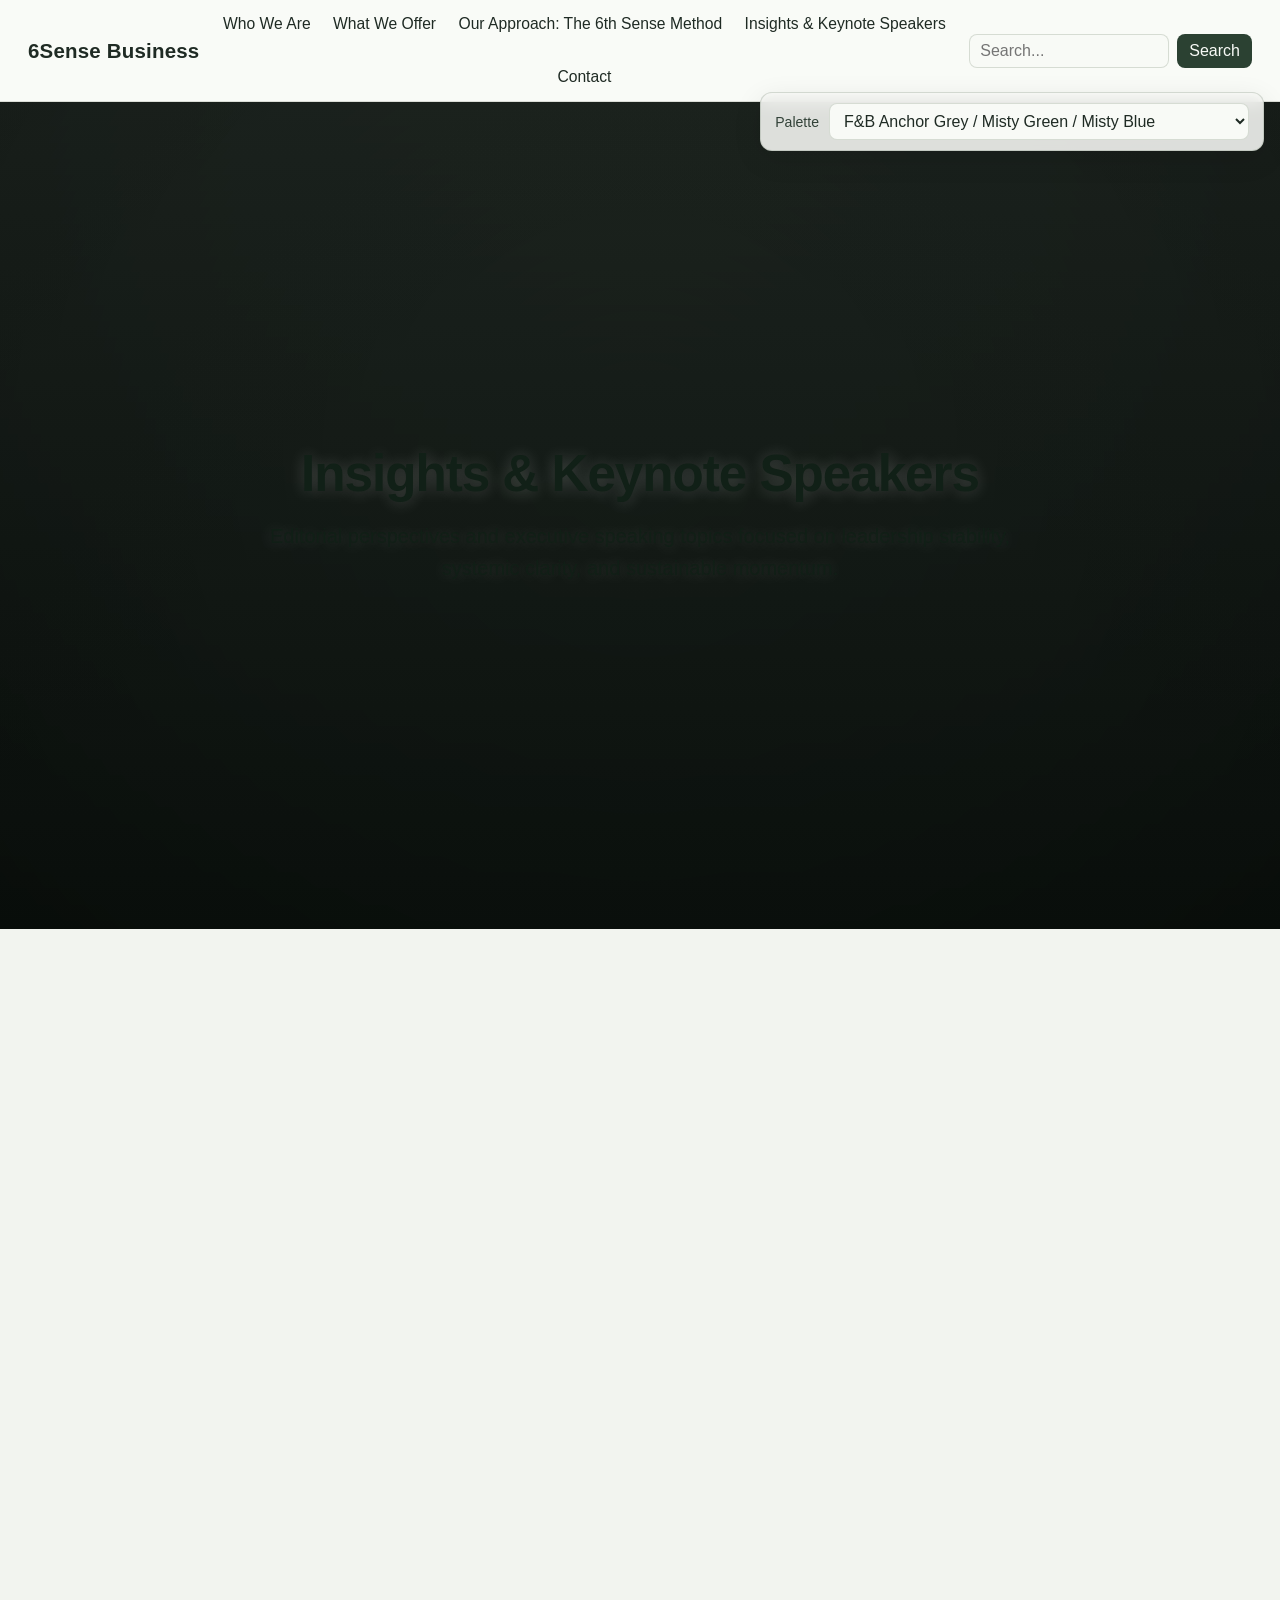
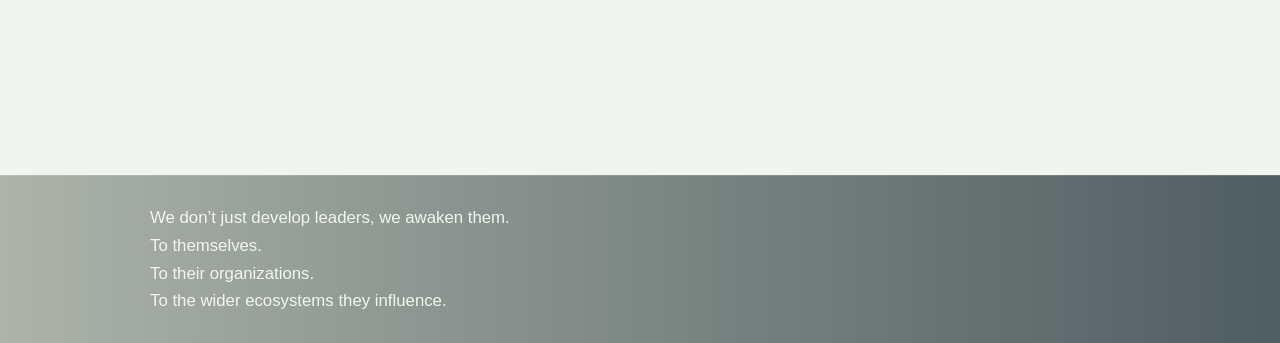
<file: insights.html>
﻿<!DOCTYPE html>
<html lang="en">
<head>
    <meta charset="UTF-8" />
    <meta name="viewport" content="width=device-width, initial-scale=1.0" />
    <title>Insights & Keynote Speakers &ndash; 6Sense Business</title>
    <link rel="stylesheet" href="style.css" />
    <link rel="stylesheet" href="simple-page.css" />
</head>
<body>
    <header class="topbar"><div class="logo" onclick="location.href='index.html'">6Sense Business</div><nav class="navbar">
            <ul class="nav-list">
                <li><a href="about.html" class="nav-link">Who We Are</a></li>
                <li class="dropdown">
                    <a href="leadership.html" class="nav-link">What We Offer</a>
                    <ul class="submenu">
                        <li><a href="leadership.html#offering-leadership">Leadership Reinvention</a></li>
                        <li><a href="leadership.html#offering-team">Team Reinvention</a></li>
                        <li><a href="leadership.html#offering-enterprise">Enterprise Reinvention</a></li>
                    </ul>
                </li>
                <li><a href="method.html" class="nav-link">Our Approach: The 6th Sense Method</a></li>
                <li><a href="insights.html" class="nav-link">Insights &amp; Keynote Speakers</a></li>
                <li><a href="contact.html" class="nav-link">Contact</a></li>
            </ul>
        </nav><div class="search-container"><input type="text" id="searchInput" placeholder="Search..." /><button id="searchBtn">Search</button></div></header>
    <div class="palette-switcher"><label for="paletteSelect">Palette</label><select id="paletteSelect" aria-label="Color palette"><option value="anchorGreyMistyGreenMistyBlue">F&amp;B Anchor Grey / Misty Green / Misty Blue</option><option value="springDustYellowstoneYellowstoneDark">F&amp;B Spring Dust / Yellowstone / Yellowstone Dark</option><option value="stickyBlueLightStickyBlueDarkStickyBlue">F&amp;B Sticky Blue / Light Sticky Blue / Dark Sticky Blue</option><option value="greyUltraLightGreyBlue">F&amp;B Grey / Ultra Light Grey / Blue</option><option value="greenUltraLightGreyBlue">F&amp;B Green / Ultra Light Grey / Blue</option><option value="greenLightGreenWhite">F&amp;B Green / Light Green / White</option><option value="lightBlueLightBlueGreyDarkBlueGrey">F&amp;B Light Blue / Blue Grey / Dark Blue Grey</option><option value="greenBlueGreenDarkBlue">F&amp;B Green / Blue Green / Dark Blue</option><option value="lightGreyDarkGreyBlueNavyBlue">F&amp;B Light Grey / Dark Grey Blue / Navy Blue</option><option value="goldSandCream">F&amp;B Gold / Sand / Cream</option><option value="goldGoldCream">F&amp;B Gold / Gold / Cream</option><option value="greyBlueGreyWhite">Grey Blue / Grey / White</option><option value="forestGreenLightForestGreenWhite">Forest Green / Light Forest Green / White</option></select></div>

    <section class="hero section-hero"><div class="hero-bg" data-palette-video-target><video class="palette-video" autoplay muted loop playsinline preload="metadata" aria-hidden="true"><source src="Videos/Intro4.mp4" type="video/mp4" /></video></div><div class="hero-darken"></div><div class="hero-content"><h1>Insights &amp; Keynote Speakers</h1><p>Editorial perspectives and executive speaking topics focused on leadership stability, systemic clarity, and sustainable momentum.</p></div></section>

    <section class="section-content">
        <h2>Insights</h2>
        <p>We publish practical thought leadership on systemic diagnostics, leadership under pressure, and enterprise momentum restoration.</p>
        <ul>
            <li>Forthcoming insight: Decision latency as a momentum indicator.</li>
            <li>Forthcoming insight: How hidden dynamics distort executive alignment.</li>
            <li>Forthcoming insight: Leading transformation fatigue toward renewal.</li>
        </ul>
        <h2>Keynote Speakers</h2>
        <p>Our keynote sessions are designed for boards, executive teams, and transformation leaders who want operational clarity with systemic depth.</p>
        <ul>
            <li>Seeing what data can&rsquo;t: systemic diagnosis for executive teams.</li>
            <li>Leadership stability under pressure: from reactivity to conscious execution.</li>
            <li>Restoring momentum: aligning strategy, behavior, and delivery.</li>
        </ul>
    </section>

    <footer class="site-footer-slogan"><p>We don&rsquo;t just develop leaders, we awaken them.</p><p>To themselves.</p><p>To their organizations.</p><p>To the wider ecosystems they influence.</p></footer>
    <script src="script.js"></script>
</body>
</html>
</file>
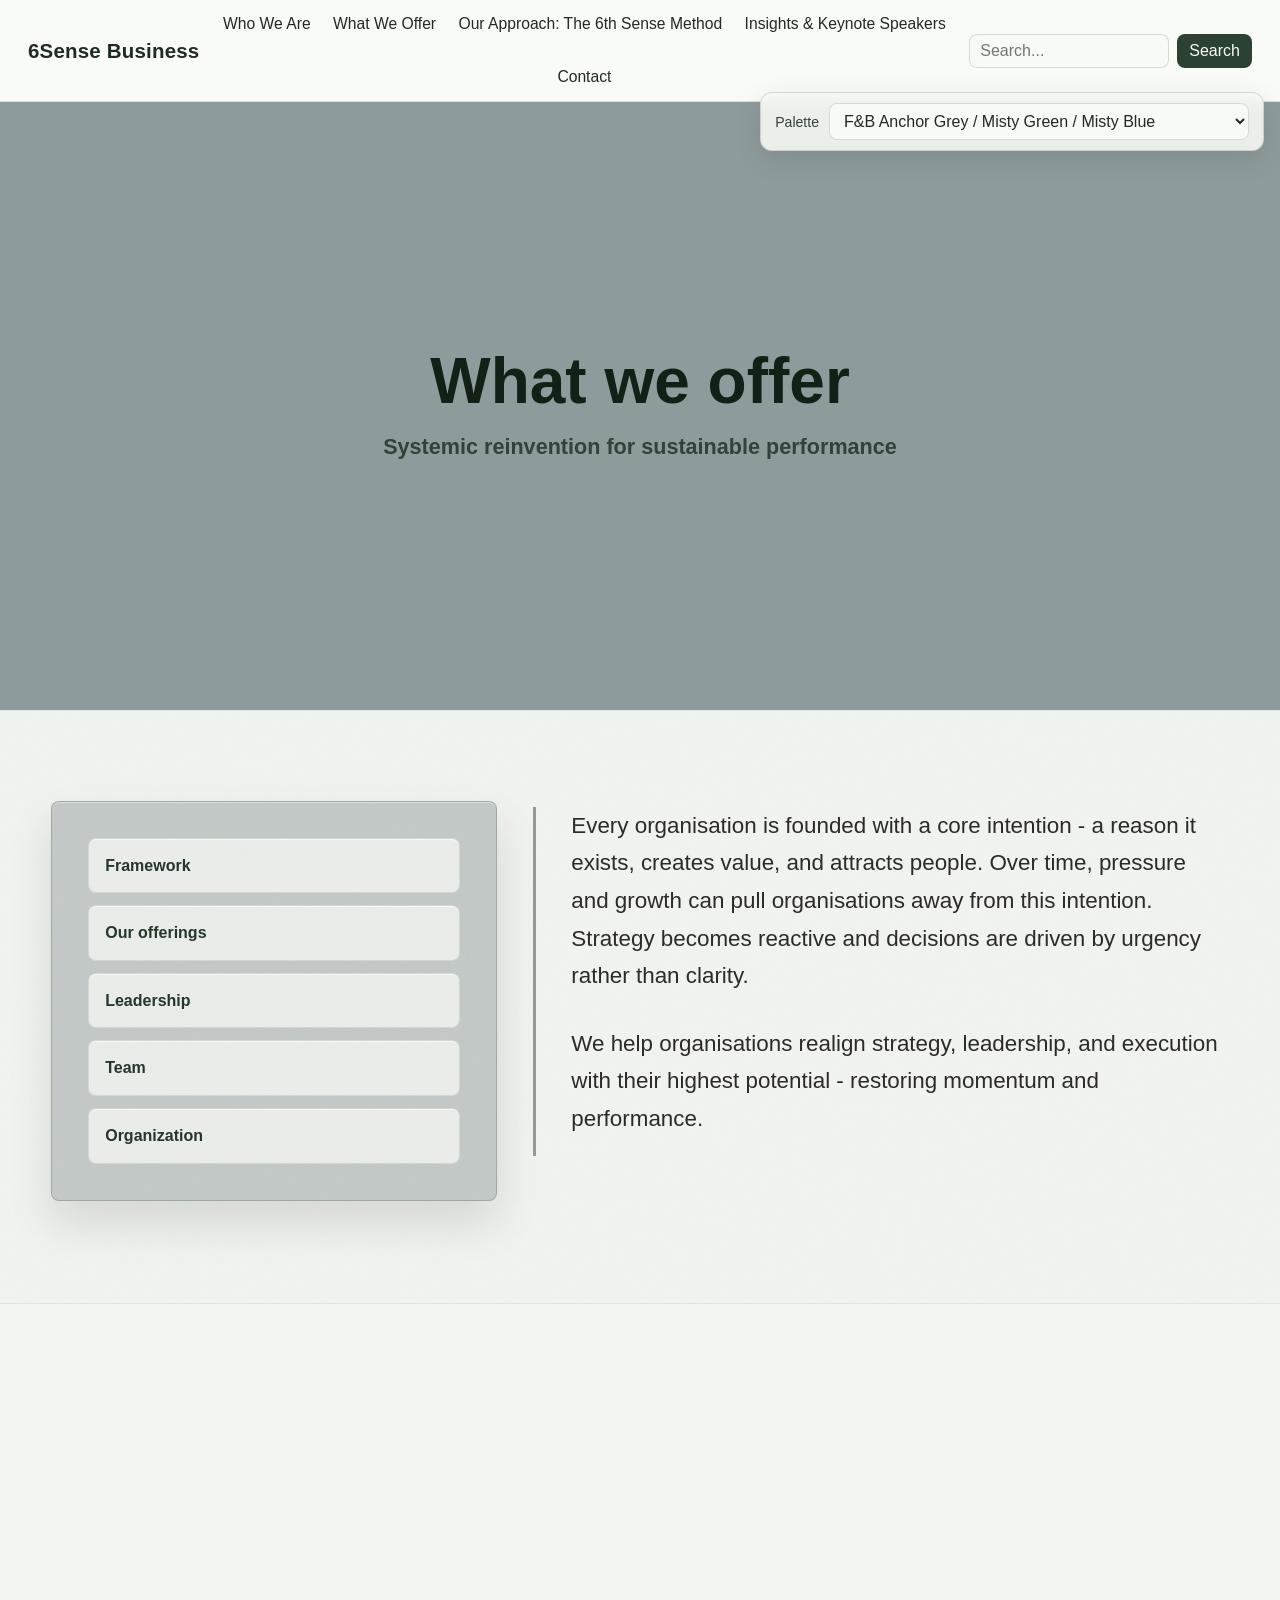
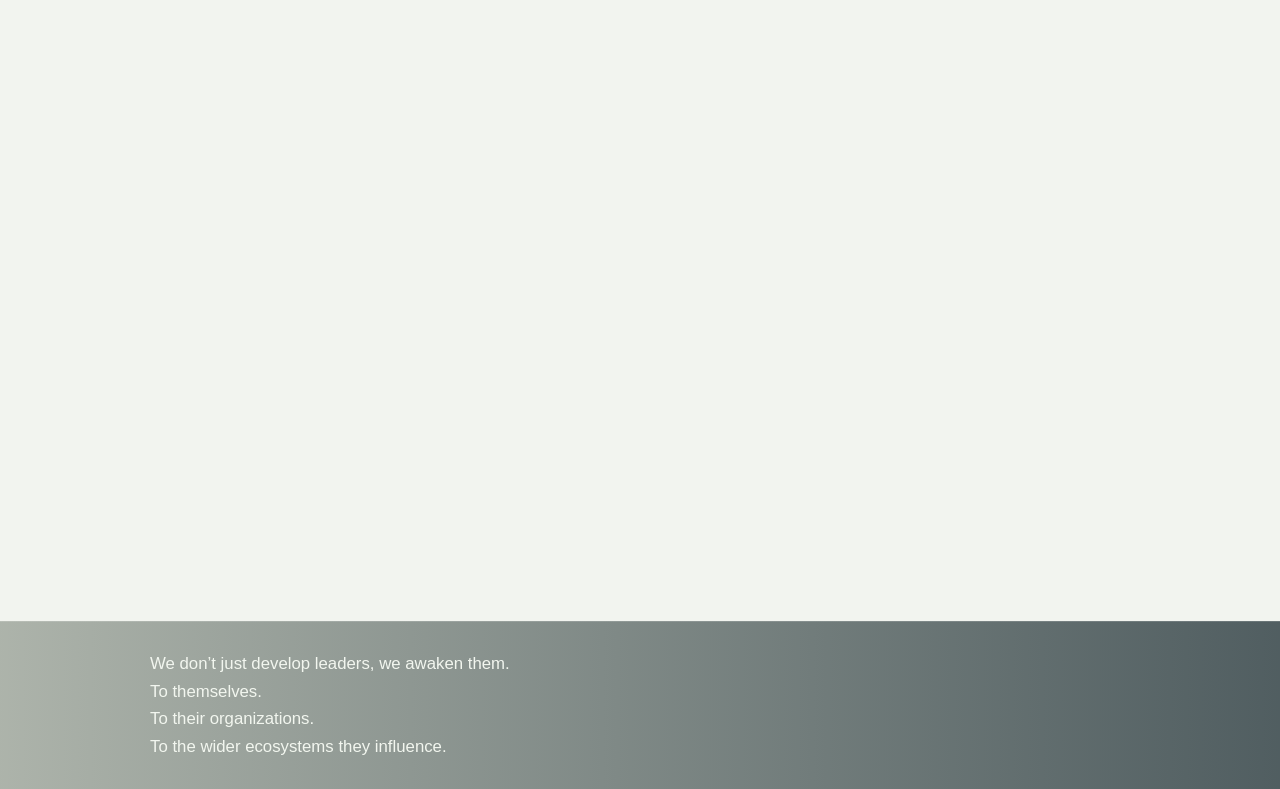
<file: leadership.html>
﻿<!DOCTYPE html>
<html lang="en">
<head>
    <meta charset="UTF-8" />
    <meta name="viewport" content="width=device-width, initial-scale=1.0" />
    <title>What We Offer &ndash; 6Sense Business</title>
    <link rel="stylesheet" href="style.css" />
    <link rel="stylesheet" href="leadership.css" />
</head>
<body>
    <header class="topbar">
        <div class="logo" onclick="location.href='index.html'">6Sense Business</div>
        <nav class="navbar">
            <ul class="nav-list">
                <li><a href="about.html" class="nav-link">Who We Are</a></li>
                <li class="dropdown">
                    <a href="leadership.html" class="nav-link">What We Offer</a>
                    <ul class="submenu">
                        <li><a href="leadership.html#offering-leadership">Leadership Reinvention</a></li>
                        <li><a href="leadership.html#offering-team">Team Reinvention</a></li>
                        <li><a href="leadership.html#offering-enterprise">Enterprise Reinvention</a></li>
                    </ul>
                </li>
                <li><a href="method.html" class="nav-link">Our Approach: The 6th Sense Method</a></li>
                <li><a href="insights.html" class="nav-link">Insights &amp; Keynote Speakers</a></li>
                <li><a href="contact.html" class="nav-link">Contact</a></li>
            </ul>
        </nav>
        <div class="search-container">
            <input type="text" id="searchInput" placeholder="Search..." />
            <button id="searchBtn">Search</button>
        </div>
    </header>

    <div class="palette-switcher">
        <label for="paletteSelect">Palette</label>
        <select id="paletteSelect" aria-label="Color palette">
            <option value="anchorGreyMistyGreenMistyBlue">F&amp;B Anchor Grey / Misty Green / Misty Blue</option>
            <option value="springDustYellowstoneYellowstoneDark">F&amp;B Spring Dust / Yellowstone / Yellowstone Dark</option>
            <option value="stickyBlueLightStickyBlueDarkStickyBlue">F&amp;B Sticky Blue / Light Sticky Blue / Dark Sticky Blue</option>
            <option value="greyUltraLightGreyBlue">F&amp;B Grey / Ultra Light Grey / Blue</option>
            <option value="greenUltraLightGreyBlue">F&amp;B Green / Ultra Light Grey / Blue</option>
            <option value="greenLightGreenWhite">F&amp;B Green / Light Green / White</option>
            <option value="lightBlueLightBlueGreyDarkBlueGrey">F&amp;B Light Blue / Blue Grey / Dark Blue Grey</option>
            <option value="greenBlueGreenDarkBlue">F&amp;B Green / Blue Green / Dark Blue</option>
            <option value="lightGreyDarkGreyBlueNavyBlue">F&amp;B Light Grey / Dark Grey Blue / Navy Blue</option>
            <option value="goldSandCream">F&amp;B Gold / Sand / Cream</option>
            <option value="goldGoldCream">F&amp;B Gold / Gold / Cream</option>
            <option value="greyBlueGreyWhite">Grey Blue / Grey / White</option>
            <option value="forestGreenLightForestGreenWhite">Forest Green / Light Forest Green / White</option>
        </select>
    </div>

    <section class="offer-window offer-intro-window" data-window-open>
        <div class="offer-window-panel" aria-hidden="true">
            <div class="offer-window-door offer-window-door-left" data-palette-video-target>
                <video class="palette-video" autoplay muted loop playsinline preload="metadata" aria-hidden="true">
                    <source src="Videos/Intro4.mp4" type="video/mp4" />
                </video>
            </div>
            <div class="offer-window-door offer-window-door-right" data-palette-video-target>
                <video class="palette-video" autoplay muted loop playsinline preload="metadata" aria-hidden="true">
                    <source src="Videos/Intro4.mp4" type="video/mp4" />
                </video>
            </div>
            <span class="door-seam" aria-hidden="true"></span>
        </div>
        <div class="section-content offer-window-content offer-axis-wrap">
            <h1>What we offer</h1>
            <p class="offer-subtitle">
                Systemic reinvention for sustainable performance
            </p>
        </div>
    </section>

    <section class="section-content offer-grid">
        <aside class="offer-quick-menu" data-palette-video-target>
            <video class="palette-video" autoplay muted loop playsinline preload="metadata" aria-hidden="true">
                <source src="Videos/Intro4.mp4" type="video/mp4" />
            </video>
            <a href="#framework">Framework</a>
            <a href="#offerings">Our offerings</a>
            <a href="#offering-leadership">Leadership</a>
            <a href="#offering-team">Team</a>
            <a href="#offering-enterprise">Organization</a>
        </aside>
        <div>
            <p>
                Every organisation is founded with a core intention - a reason it exists, creates value, and attracts people. Over time, pressure and growth can pull organisations away from this intention. Strategy becomes reactive and decisions are driven by urgency rather than clarity.
            </p>

            <p>
                We help organisations realign strategy, leadership, and execution with their highest potential - restoring momentum and performance.
            </p>
        </div>
    </section>

    <section class="offer-image-split">
        <div class="offer-image-copy">
            <p>
                Momentum is observable and measurable through indicators such as decision latency, escalation frequency, leadership stability, customer consistency, and organisational focus.
            </p>
        </div>
        <img src="Pictures/riverfromabove.jpg" class="offer-extra-img-right" alt="River landscape from above" />
    </section>

    <section class="about-main2-split">
        <div class="about-main2-text"><p></p></div>
        <div class="about-main2-bg" data-palette-video-target aria-hidden="true">
            <video class="palette-video" autoplay muted loop playsinline preload="metadata" aria-hidden="true">
                <source src="Videos/Intro4.mp4" type="video/mp4" />
            </video>
        </div>
    </section>

    <section id="framework" class="section-content">
        <h2>THE 6SENZUS REINVENTION FRAMEWORK</h2>
        <img src="Pictures/icelandgreyandgreen.jpg" class="framework-side-img" alt="Iceland landscape in grey and green" />
        <div class="framework-circles">
            <article class="framework-item" data-twirl tabindex="0">
                <div class="framework-symbol" aria-hidden="true">&#8962;</div>
                <div class="framework-copy">
                    <h3>Re-Alignment</h3>
                    <p>Restoring clarity, intention, and direction. Leaders reconnect with what truly matters, enabling faster alignment and clearer priorities.</p>
                </div>
            </article>
            <article class="framework-item" data-twirl tabindex="0">
                <div class="framework-symbol" aria-hidden="true">&#9673;</div>
                <div class="framework-copy">
                    <h3>Systemic Perception</h3>
                    <p>Seeing how the system actually operates beneath the surface. Root causes are revealed, ownership becomes clear, and recurring issues dissolve.</p>
                </div>
            </article>
            <article class="framework-item" data-twirl tabindex="0">
                <div class="framework-symbol" aria-hidden="true">&#10022;</div>
                <div class="framework-copy">
                    <h3>Conscious Leadership</h3>
                    <p>Leadership stability under pressure. Decision quality improves, friction decreases, engagement and retention rise, and margins strengthen.</p>
                </div>
            </article>
            <article class="framework-item" data-twirl tabindex="0">
                <div class="framework-symbol" aria-hidden="true">&#8599;</div>
                <div class="framework-copy">
                    <h3>Sustainable Momentum</h3>
                    <p>Turning insight into aligned movement. Execution becomes coherent and growth becomes sustainable.</p>
                </div>
            </article>
        </div>
    </section>

    <section id="offerings" class="section-content offerings-video-section">
        <div class="offerings-video-box" data-palette-video-target>
            <video class="palette-video" autoplay muted loop playsinline preload="metadata" aria-hidden="true">
                <source src="Videos/Intro4.mp4" type="video/mp4" />
            </video>
            <div class="offerings-video-content">
                <h2>Our offerings</h2>
            </div>
        </div>

        <div class="offerings-body">
        <h2 id="offering-leadership" class="offering-arc-heading">Leadership Reinvention</h2>
        <div class="offering-arc-panel" data-arc-panel data-palette-video-target>
            <img src="Pictures/rockclimb.jpg" class="offering-arc-img offer-extra-img-right" alt="Grey Utah canyon landscape" />
            <div class="offering-arc-disc">
                <video class="palette-video" autoplay muted loop playsinline preload="metadata" aria-hidden="true">
                    <source src="Videos/Intro4.mp4" type="video/mp4" />
            </video>
        <p class="offer-glow">
            We develop leaders who move beyond control-driven and purely cognitive leadership into presence, systemic awareness, and strategic intuition &mdash; creating clarity, not noise, and momentum, not friction.
        </p>
            </div>
        </div>

        <section class="offering-team-pdf">
            <div class="team-pdf-title">
                <h2 id="offering-team">Team Reinvention</h2>
            </div>
            <img src="Pictures/newyorksunset.jpg" class="team-pdf-hero-img offer-extra-img-right" alt="New York skyline at sunset" />

            <div class="team-pdf-teaser">
                <p>We help teams surface hidden dynamics, rebuild trust, restore coherence, and unlock collective intelligence. This is not team-building - it is transformational alignment.</p>
            </div>

            <div class="team-pdf-body-card" data-palette-video-target>
                <video class="palette-video" autoplay muted loop playsinline preload="metadata" aria-hidden="true">
                    <source src="Videos/Intro4.mp4" type="video/mp4" />
                </video>
                <div class="team-pdf-body-content">
                    <p>We help teams:</p>
                    <ul>
                        <li>Reveal what&rsquo;s been hidden - and shift it safely</li>
                        <li>Move from silence to shared understanding</li>
                        <li>Rebuild trust, coherence, and direction</li>
                        <li>Access team intelligence and systemic flow</li>
                    </ul>
                </div>
            </div>

            <img src="Pictures/newyorksunsettraffic.jpg" class="team-pdf-street-img offer-extra-img-right" alt="New York street sunset between buildings" />
        </section>

        <section class="offering-organization-pdf">
            <h2 id="offering-enterprise">Organization Reinvention</h2>

            <div class="organization-pdf-arrow">
                <p>We support enterprise-wide reinvention by aligning strategy with highest intent, releasing patterns that no longer serve, and enabling organisations to evolve toward resilient, future-ready performance.</p>
            </div>

            <div class="organization-pdf-bottom">
                <img src="Pictures/newyorksunsetwater.jpg" class="organization-pdf-img offer-extra-img-right" alt="New York sunset over water" />
                <p>Transformation is not just a strategy, it&rsquo;s a shift in consciousness. And when a company leads from that place, momentum and profit are a natural outcome not a forced one.</p>
            </div>
        </section>
        </div>
    </section>
    <footer class="site-footer-slogan">
        <p>We don&rsquo;t just develop leaders, we awaken them.</p>
        <p>To themselves.</p>
        <p>To their organizations.</p>
        <p>To the wider ecosystems they influence.</p>
    </footer>

    <script src="script.js"></script>
</body>
</html>
</file>
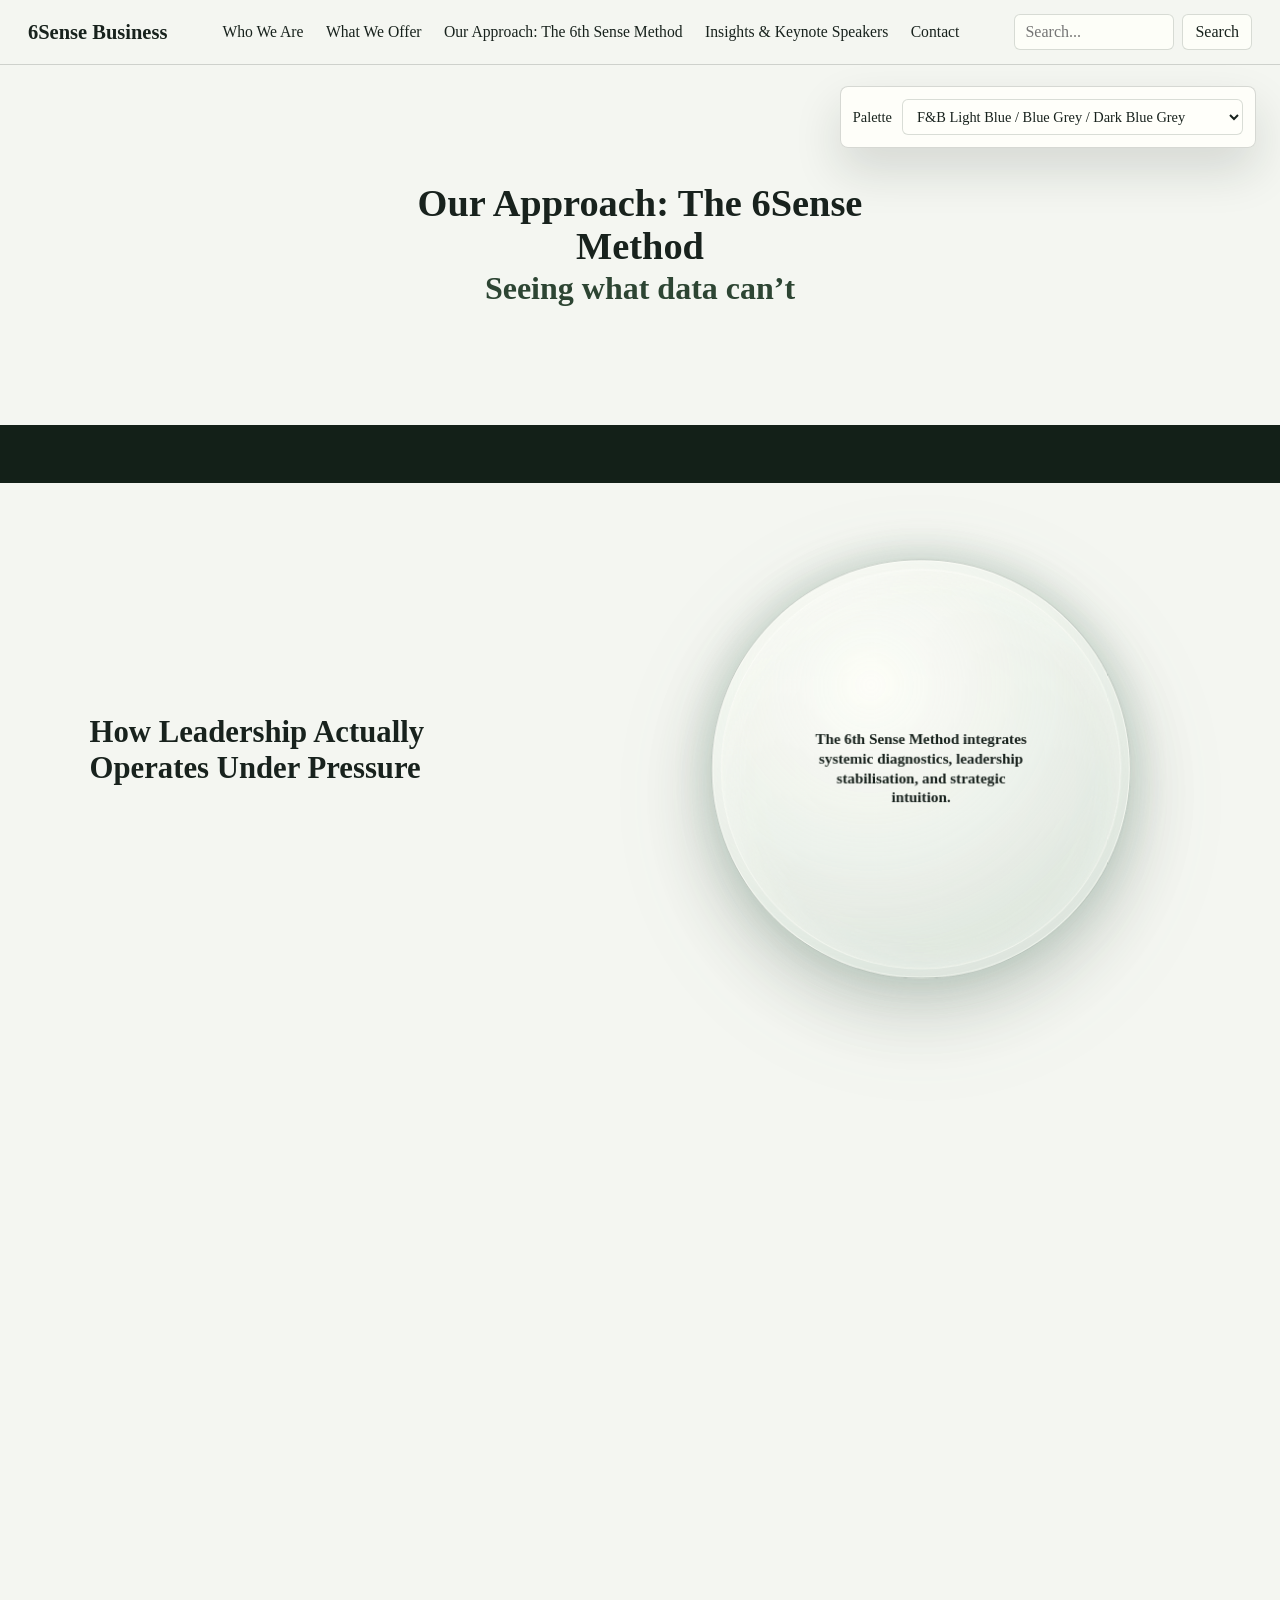
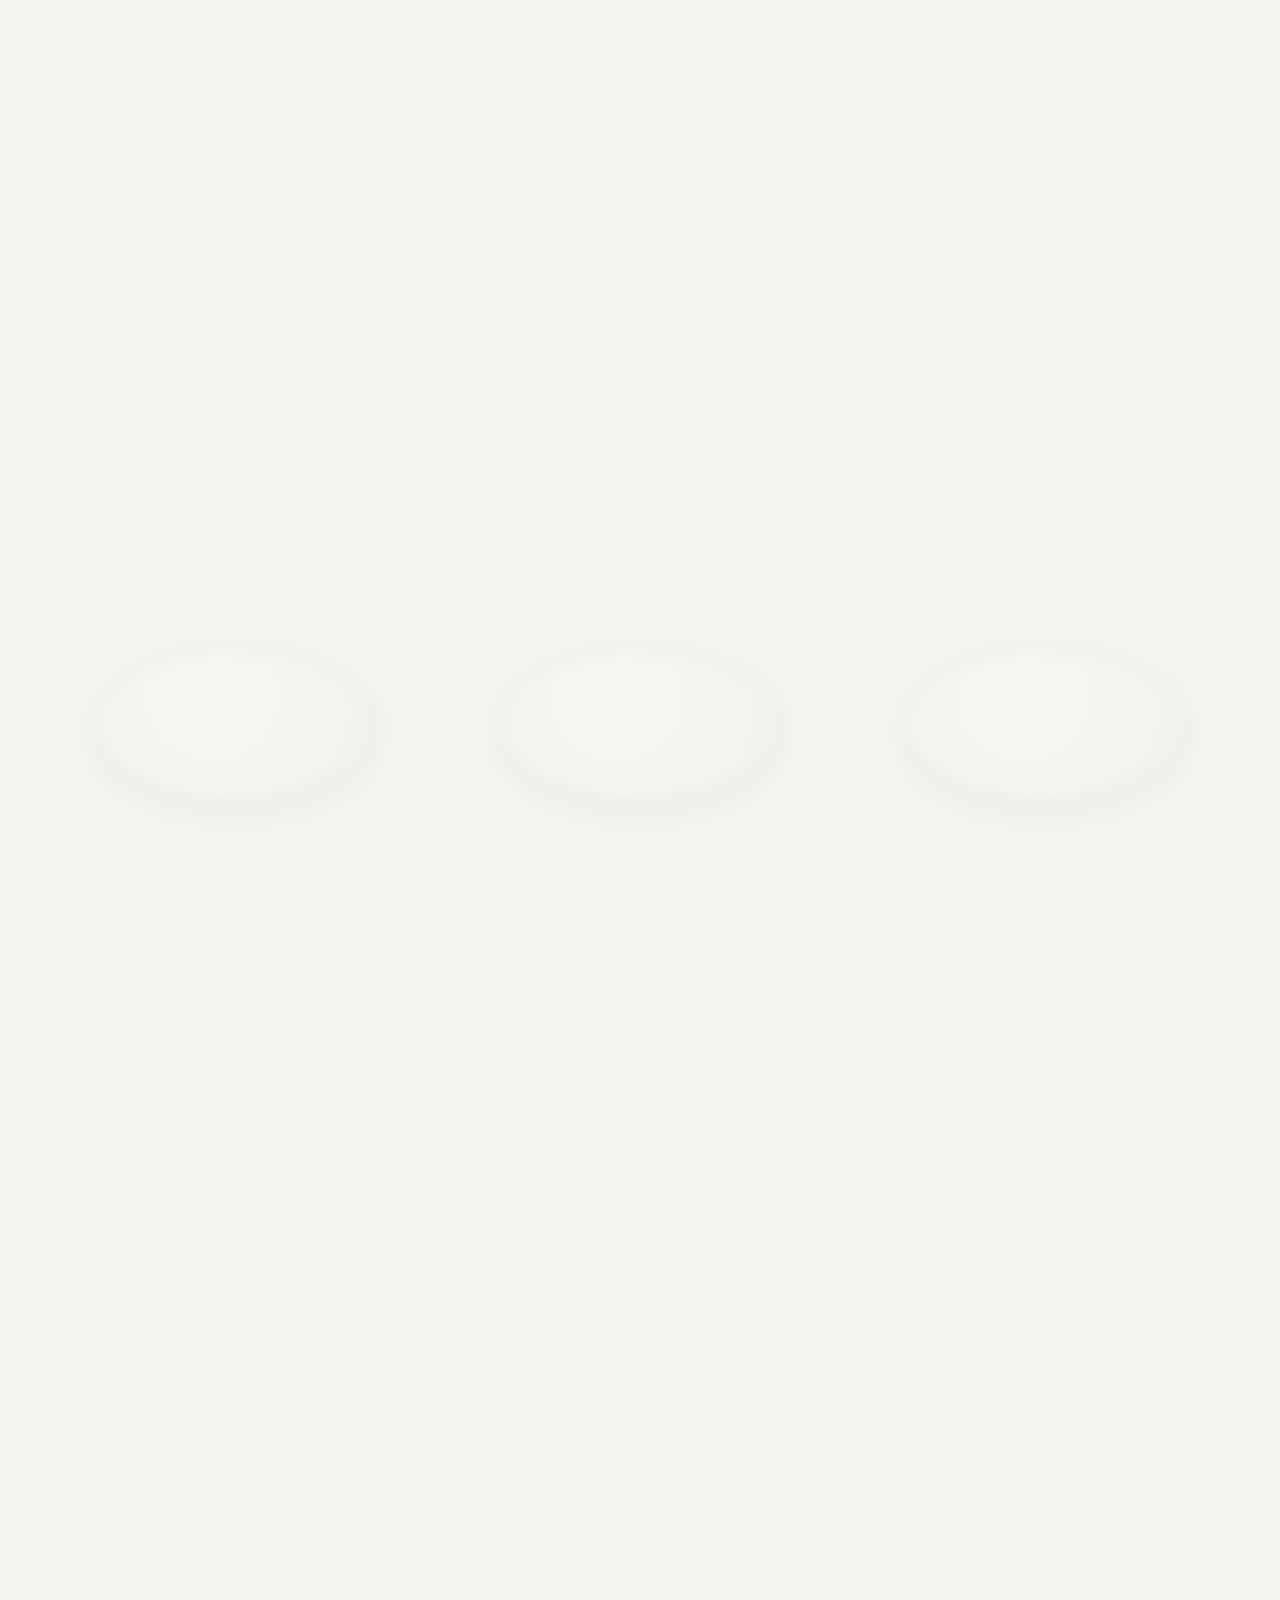
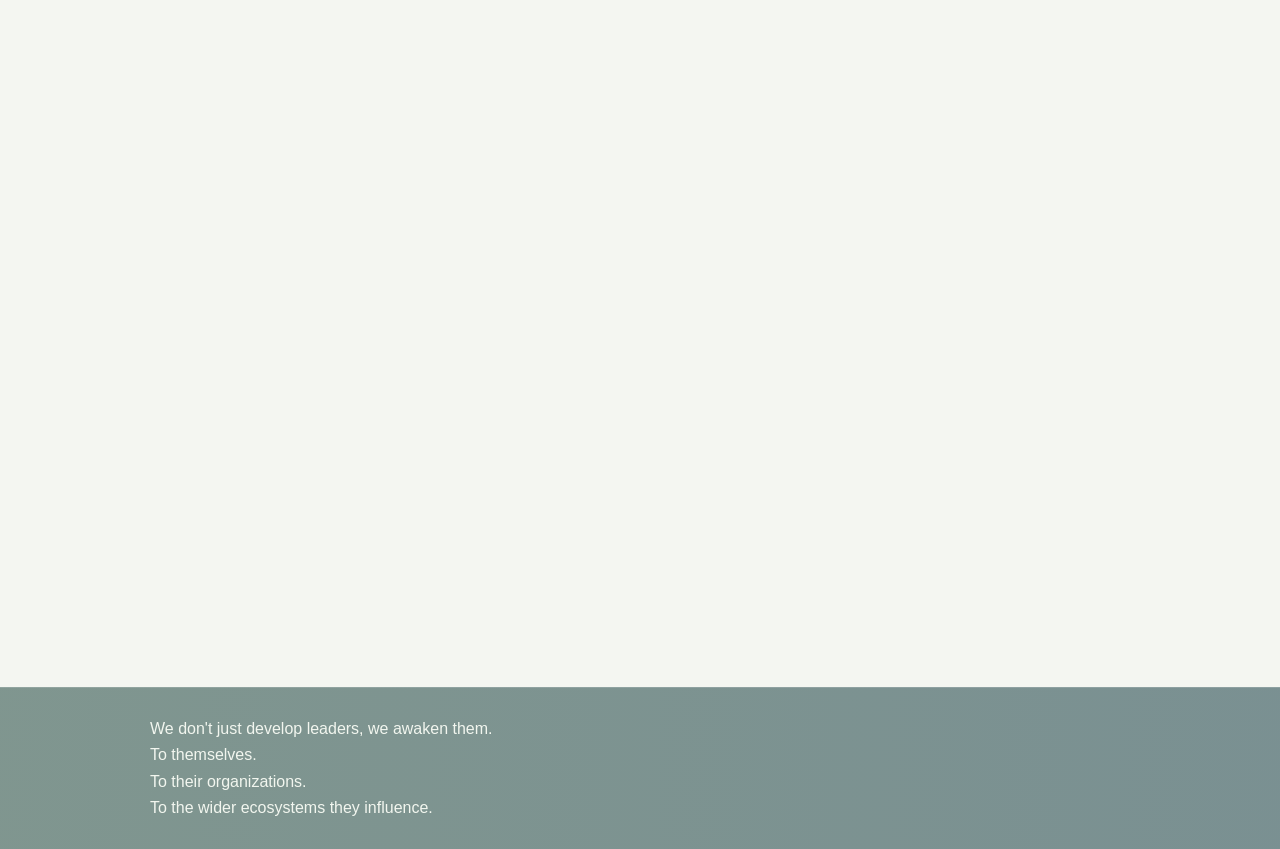
<file: method.html>
<!DOCTYPE html>
<html lang="en">
<head>
    <meta charset="UTF-8" />
    <meta name="viewport" content="width=device-width, initial-scale=1.0" />
    <title>Our Approach: The 6th Sense Method - 6Sense Business</title>
    <link rel="stylesheet" href="method.css" />
</head>
<body>
    <header class="topbar">
        <div class="logo" onclick="location.href='index.html'">6Sense Business</div>
        <nav class="navbar" aria-label="Primary navigation">
            <ul class="nav-list">
                <li><a href="about.html" class="nav-link">Who We Are</a></li>
                <li class="dropdown">
                    <a href="leadership.html" class="nav-link">What We Offer</a>
                    <ul class="submenu">
                        <li><a href="leadership.html#offering-leadership">Leadership Reinvention</a></li>
                        <li><a href="leadership.html#offering-team">Team Reinvention</a></li>
                        <li><a href="leadership.html#offering-enterprise">Enterprise Reinvention</a></li>
                    </ul>
                </li>
                <li><a href="method.html" class="nav-link">Our Approach: The 6th Sense Method</a></li>
                <li><a href="insights.html" class="nav-link">Insights &amp; Keynote Speakers</a></li>
                <li><a href="contact.html" class="nav-link">Contact</a></li>
            </ul>
        </nav>
        <div class="search-container">
            <input type="text" id="searchInput" placeholder="Search..." />
            <button id="searchBtn" type="button">Search</button>
        </div>
    </header>

    <div class="palette-switcher">
        <label for="paletteSelect">Palette</label>
        <select id="paletteSelect" aria-label="Color palette">
            <option value="lightBlueLightBlueGreyDarkBlueGrey">F&amp;B Light Blue / Blue Grey / Dark Blue Grey</option>
            <option value="anchorGreyMistyGreenMistyBlue">F&amp;B Anchor Grey / Misty Green / Misty Blue</option>
            <option value="springDustYellowstoneYellowstoneDark">F&amp;B Spring Dust / Yellowstone / Yellowstone Dark</option>
            <option value="greenUltraLightGreyBlue">F&amp;B Green / Ultra Light Grey / Blue</option>
            <option value="goldSandCream">F&amp;B Gold / Sand / Cream</option>
            <option value="forestGreenLightForestGreenWhite">Forest Green / Light Forest Green / White</option>
        </select>
    </div>

    <main class="method-page">
        <section class="method-cover">
            <div class="method-cover-title">
                <p>Our Approach: The 6Sense</p>
                <p>Method</p>
                <p class="cover-slab-quote">Seeing what data can&rsquo;t</p>
            </div>
        </section>

        <div class="video-divider" data-palette-video-target aria-hidden="true">
            <video class="palette-video" autoplay muted loop playsinline preload="metadata"><source src="Videos/Intro4.mp4" type="video/mp4" /></video>
        </div>

        <section class="pressure-panel">
            <div class="pressure-copy">
                <h1>How Leadership Actually Operates Under Pressure</h1>
            </div>
            <div class="method-diamond" aria-label="6th Sense Method integration">
                <div class="diamond-wave"></div>
                <p>The 6th Sense Method integrates systemic diagnostics, leadership stabilisation, and strategic intuition.</p>
            </div>
        </section>

        <div class="video-divider" data-palette-video-target aria-hidden="true">
            <video class="palette-video" autoplay muted loop playsinline preload="metadata"><source src="Videos/Intro4.mp4" type="video/mp4" /></video>
        </div>

        <section class="method-text-block">
            <p>Most leadership approaches interrupt this process, pushing action too early - Lane 1 reactivity disguised as decisiveness - resulting in noise, misalignment, and wasted energy. Sustainable business momentum only happens when capacity turns into conscious execution. The 6th Sense Method goes further, enabling leaders to operate consistently in Lane 3 where clarity drives decisive action, trust builds naturally, and results last.</p>
        </section>

        <section class="momentum-field">
            <p class="field-intro">At the core of every thriving organization lies one essential yet often invisible force: momentum - the natural flow in which ideas, decisions, collaboration, and profitability align. When momentum is present, growth feels effortless. But when energy begins to leak through unspoken tensions, unresolved patterns, or systemic misalignments, progress slows and performance plateaus.</p>
            <div class="oracle-split">
                <div class="oracle-copy">
                    <p>This is where Chetanya de Wit, intuitive strategist and systemic oracle for modern enterprises, steps in. She possesses a rare ability to perceive the deeper architecture of an organization within minutes. Her unique talent lies in distilling complex systemic dynamics into a sharp, accurate diagnosis, paired with a clear, future-oriented vision for resolution and renewed momentum.</p>
                    <p>Supported by her professional team, systemic insight is translated into concrete action, enabling organizations to move from clarity to execution with precision and impact.</p>
                    <p>With Advanced Systemic Intelligence we view organizations as living, interconnected human systems. Through the 6th Sense Method we make the invisible visible.</p>
                </div>
                <img src="Pictures/labeachatnight.jpg" alt="Evening beach landscape" />
            </div>
        </section>

        <div class="video-divider" data-palette-video-target aria-hidden="true">
            <video class="palette-video" autoplay muted loop playsinline preload="metadata"><source src="Videos/Intro4.mp4" type="video/mp4" /></video>
        </div>

        <section class="diagnostic-clouds">
            <div class="cloud-row">
                <article class="cloud-reveal">
                    <p></p>
                    <span></span>
                </article>
                <article class="cloud-reveal">
                    <p></p>
                    <span></span>
                </article>
                <article class="cloud-reveal">
                    <p></p>
                    <span></span>
                </article>
            </div>
        </section>

        <div class="video-divider" data-palette-video-target aria-hidden="true">
            <video class="palette-video" autoplay muted loop playsinline preload="metadata"><source src="Videos/Intro4.mp4" type="video/mp4" /></video>
        </div>

        <section class="systemic-diagnostics">
            <h2>Systemic Diagnostics</h2>
            <p><strong>Seeing what data can't</strong></p>
            <p>Constellations are used as a systemic diagnostic approach to map role tensions, decision bottlenecks, and structural constraints that standard reporting may miss.</p>
            <p>Boards accept diagnostics when the outcomes are clear and measurable.</p>
        </section>

        <div class="video-divider" data-palette-video-target aria-hidden="true">
            <video class="palette-video" autoplay muted loop playsinline preload="metadata"><source src="Videos/Intro4.mp4" type="video/mp4" /></video>
        </div>

        <section class="momentum-measure">
            <div class="measure-copy">
                <h2>Make "Momentum" Measurable</h2>
                <p>You asked in the document if it should be measurable >> yes, absolutely</p>
                <ul>
                    <li>Decision latency down</li>
                    <li>Escalations down</li>
                    <li>Alignment speed up</li>
                    <li>Customer consistency up</li>
                    <li>Leadership energy stability up</li>
                </ul>
                <p>You don't need numbers yet, just signals executives recognise.</p>
            </div>
            <img src="Pictures/newyorkcitybusiness.jpg" alt="New York business skyline at sunset" />
        </section>

        <div class="video-divider" data-palette-video-target aria-hidden="true">
            <video class="palette-video" autoplay muted loop playsinline preload="metadata"><source src="Videos/Intro4.mp4" type="video/mp4" /></video>
        </div>

        <section class="conscious-section">
            <h2>From Unconscious to Conscious Leadership/Organization</h2>
            <img src="Pictures/brooklynbridgesunset.jpg" alt="Brooklyn Bridge at sunset" />
            <div class="conscious-copy">
                <p>Every human and every organization operates from two layers: the unconscious personality and the conscious personality.</p>
                <p>The unconscious personality, shaped by conditioning, fear, and scarcity thinking, manifests in business as control, competition, burnout, and perpetual striving. It reacts. It protects. It limits.</p>
                <p>The conscious personality is rooted in abundance, clarity, inner leadership, and authentic expression. It doesn't react - it creates. It sees opportunity instead of obstacles, cultivates collaboration instead of ego, and builds sustainable success from the inside out.</p>
                <p>This is the path to a resilient, future-ready enterprise: grounded, aligned, and capable of sustained momentum.</p>
            </div>
        </section>

        <div class="video-divider" data-palette-video-target aria-hidden="true">
            <video class="palette-video" autoplay muted loop playsinline preload="metadata"><source src="Videos/Intro4.mp4" type="video/mp4" /></video>
        </div>

        <section class="abundance-split">
            <div>
                <p>At 6Senzus we believe that companies truly begin to thrive when leaders, teams, and individuals operate from their conscious personality. This means:</p>
                <ul>
                    <li>Thinking in terms of abundance, not scarcity</li>
                    <li>Leading from vision instead of fear</li>
                    <li>Acting from inner alignment instead of external pressure</li>
                    <li>Building cultures of trust, creativity, and authentic impact</li>
                </ul>
            </div>
            <img src="Pictures/newyorkatnightaesthetic.jpg" alt="New York at night" />
        </section>
    </main>

    <footer class="site-footer-slogan">
        <p>We don't just develop leaders, we awaken them.</p>
        <p>To themselves.</p>
        <p>To their organizations.</p>
        <p>To the wider ecosystems they influence.</p>
    </footer>

    <script>
        const paletteSelect = document.getElementById("paletteSelect");
        const paletteMap = {
            lightBlueLightBlueGreyDarkBlueGrey: "Videos/lightBlueLightBlueGreyDarkBlueGrey.mp4",
            anchorGreyMistyGreenMistyBlue: "Videos/anchorGreyMistyGreenMistyBlue.mp4",
            springDustYellowstoneYellowstoneDark: "Videos/springDustYellowstoneYellowstoneDark.mp4",
            greenUltraLightGreyBlue: "Videos/greenUltraLightGreyBlue.mp4",
            goldSandCream: "Videos/goldSandCream.mp4",
            forestGreenLightForestGreenWhite: "Videos/forestGreenLightForestGreenWhite.mp4"
        };
        const paletteColors = {
            lightBlueLightBlueGreyDarkBlueGrey: { l1: "#9fbdbf", l2: "#98b3ab", l3: "#546061" },
            anchorGreyMistyGreenMistyBlue: { l1: "#67797d", l2: "#cfd7cc", l3: "#a7bfc1" },
            springDustYellowstoneYellowstoneDark: { l1: "#d9c485", l2: "#dfbe61", l3: "#705f31" },
            greenUltraLightGreyBlue: { l1: "#ced8cd", l2: "#d1d7d9", l3: "#7da1b0" },
            goldSandCream: { l1: "#d9be6f", l2: "#ece2c2", l3: "#fefaee" },
            forestGreenLightForestGreenWhite: { l1: "#6c8680", l2: "#9fb9b3", l3: "#f1f3f5" }
        };

        function setPalette(value) {
            const colors = paletteColors[value];
            if (colors) {
                document.documentElement.style.setProperty("--hero-l1", colors.l1);
                document.documentElement.style.setProperty("--hero-l2", colors.l2);
                document.documentElement.style.setProperty("--hero-l3", colors.l3);
            }

            document.querySelectorAll(".palette-video").forEach((video) => {
                const source = video.querySelector("source");
                if (!source || source.getAttribute("src") === paletteMap[value]) return;
                source.setAttribute("src", paletteMap[value]);
                video.load();
                video.play().catch(() => {});
            });
        }

        if (paletteSelect) {
            setPalette(paletteSelect.value);
            paletteSelect.addEventListener("change", (event) => setPalette(event.target.value));
        }

        const searchBtn = document.getElementById("searchBtn");
        const searchInput = document.getElementById("searchInput");
        if (searchBtn && searchInput) {
            searchBtn.addEventListener("click", () => {
                if (searchInput.value.trim()) alert(`You searched for: ${searchInput.value.trim()}`);
            });
        }

        const observer = new IntersectionObserver((entries) => {
            entries.forEach((entry) => {
                entry.target.classList.toggle("is-visible", entry.isIntersecting);
                entry.target.classList.toggle("in-view", entry.isIntersecting);
            });
        }, { threshold: 0.22 });

        const replayTargets = document.querySelectorAll(".method-cover-title, .cover-slab");
        replayTargets.forEach((el) => requestAnimationFrame(() => el.classList.add("can-replay")));

        document.querySelectorAll([
            ".cloud-reveal",
            ".method-diamond",
            ".method-page img",
            ".lane-cards article",
            ".method-cover-title",
            ".cover-slab",
            ".video-divider",
            ".pressure-copy",
            ".lane-title h2",
            ".method-text-block p",
            ".field-intro",
            ".oracle-copy",
            ".diagnostic-clouds h2",
            ".systemic-diagnostics",
            ".measure-copy",
            ".conscious-section h2",
            ".conscious-copy",
            ".abundance-split > div"
        ].join(", ")).forEach((el) => observer.observe(el));
    </script>
</body>
</html>
</file>
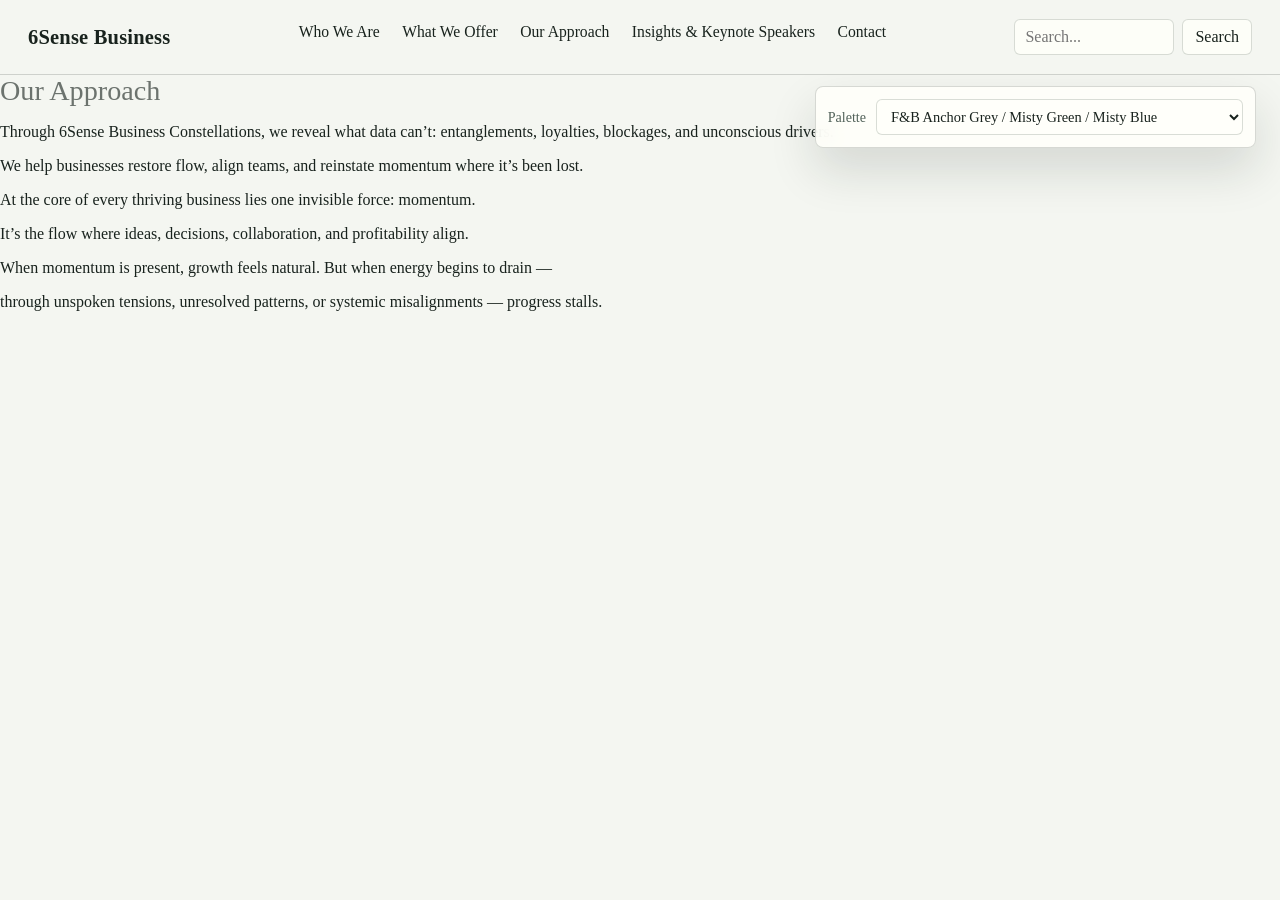
<file: our-approach.html>
<!DOCTYPE html>
<html lang="en">
<head>
    <meta charset="UTF-8" />
    <meta name="viewport" content="width=device-width, initial-scale=1.0" />
    <title>Our Approach – 6Sense Business</title>
    <link rel="stylesheet" href="style.css" />
    <link rel="stylesheet" href="method.css" />
</head>
<body>

    <!-- TOP NAV BAR -->
    <header class="topbar">
        <div class="logo" onclick="location.href='index.html'">6Sense Business</div>
        <nav class="navbar" aria-label="Primary navigation">
            <ul class="nav-list">
                <li><a href="who-we-are.html" class="nav-link">Who We Are</a></li>
                <li class="dropdown">
                    <span class="nav-link">What We Offer</span>
                    <ul class="submenu">
                        <li><a href="leadership.html">Leadership Reinvention</a></li>
                        <li><a href="team.html">Team Reinvention</a></li>
                        <li><a href="enterprise.html">Enterprise Reinvention</a></li>
                    </ul>
                </li>
                <li><a href="our-approach.html" class="nav-link">Our Approach</a></li>
                <li><a href="insights.html" class="nav-link">Insights &amp; Keynote Speakers</a></li>
                <li><a href="contact.html" class="nav-link">Contact</a></li>
            </ul>
        </nav>

        <div class="search-container">
            <input type="text" id="searchInput" placeholder="Search..." />
            <button id="searchBtn">Search</button>
        </div>
    </header>
    <div class="palette-switcher">
        <label for="paletteSelect">Palette</label>
        <select id="paletteSelect" aria-label="Color palette">
            <option value="anchorGreyMistyGreenMistyBlue">F&amp;B Anchor Grey / Misty Green / Misty Blue</option>
            <option value="springDustYellowstoneYellowstoneDark">F&amp;B Spring Dust / Yellowstone / Yellowstone Dark</option>
            <option value="stickyBlueLightStickyBlueDarkStickyBlue">F&amp;B Sticky Blue / Light Sticky Blue / Dark Sticky Blue</option>
            <option value="greyUltraLightGreyBlue">F&amp;B Grey / Ultra Light Grey / Blue</option>
            <option value="greenUltraLightGreyBlue">F&amp;B Green / Ultra Light Grey / Blue</option>
            <option value="greenLightGreenWhite">F&amp;B Green / Light Green / White</option>
            <option value="lightBlueLightBlueGreyDarkBlueGrey">F&amp;B Light Blue / Blue Grey / Dark Blue Grey</option>
            <option value="greenBlueGreenDarkBlue">F&amp;B Green / Blue Green / Dark Blue</option>
            <option value="lightGreyDarkGreyBlueNavyBlue">F&amp;B Light Grey / Dark Grey Blue / Navy Blue</option>
            <option value="goldSandCream">F&amp;B Gold / Sand / Cream</option>
            <option value="goldGoldCream">F&amp;B Gold / Gold / Cream</option>
            <option value="greyBlueGreyWhite">Grey Blue / Grey / White</option>
            <option value="forestGreenLightForestGreenWhite">Forest Green / Light Forest Green / White</option>
        </select>
    </div>


    <div class="method-bg" data-palette-video-target aria-hidden="true">
        <video class="palette-video" autoplay muted loop playsinline preload="metadata" aria-hidden="true">
            <source src="Videos/Intro4.mp4" type="video/mp4" />
        </video>
    </div>
    <div class="method-grain" aria-hidden="true"></div>

    <main class="method-content">
        <section class="method-hero">
            <div class="method-card">
                <p class="method-eyebrow">Our Approach</p>
                <p>
                    Through 6Sense Business Constellations, we reveal what data can’t: entanglements, loyalties, blockages, and unconscious drivers.
                <p>
                    We help businesses restore flow, align teams, and reinstate momentum where it’s been lost.
                <p>
                </p>
            </div>
        </section>

        <section class="method-detail">
            <div class="method-card">
                <p>
                    At the core of every thriving business lies one invisible force: momentum.<p> It’s the flow where ideas, decisions, collaboration, and profitability align.<p>
<p>
                    When momentum is present, growth feels natural. But when energy begins to drain — <p>through unspoken tensions, unresolved patterns, or systemic misalignments — progress stalls.<p>
<p>
                </p>
            </div>
        </section>
    </main>

    <script src="script.js"></script>
</body>
</html>
</file>
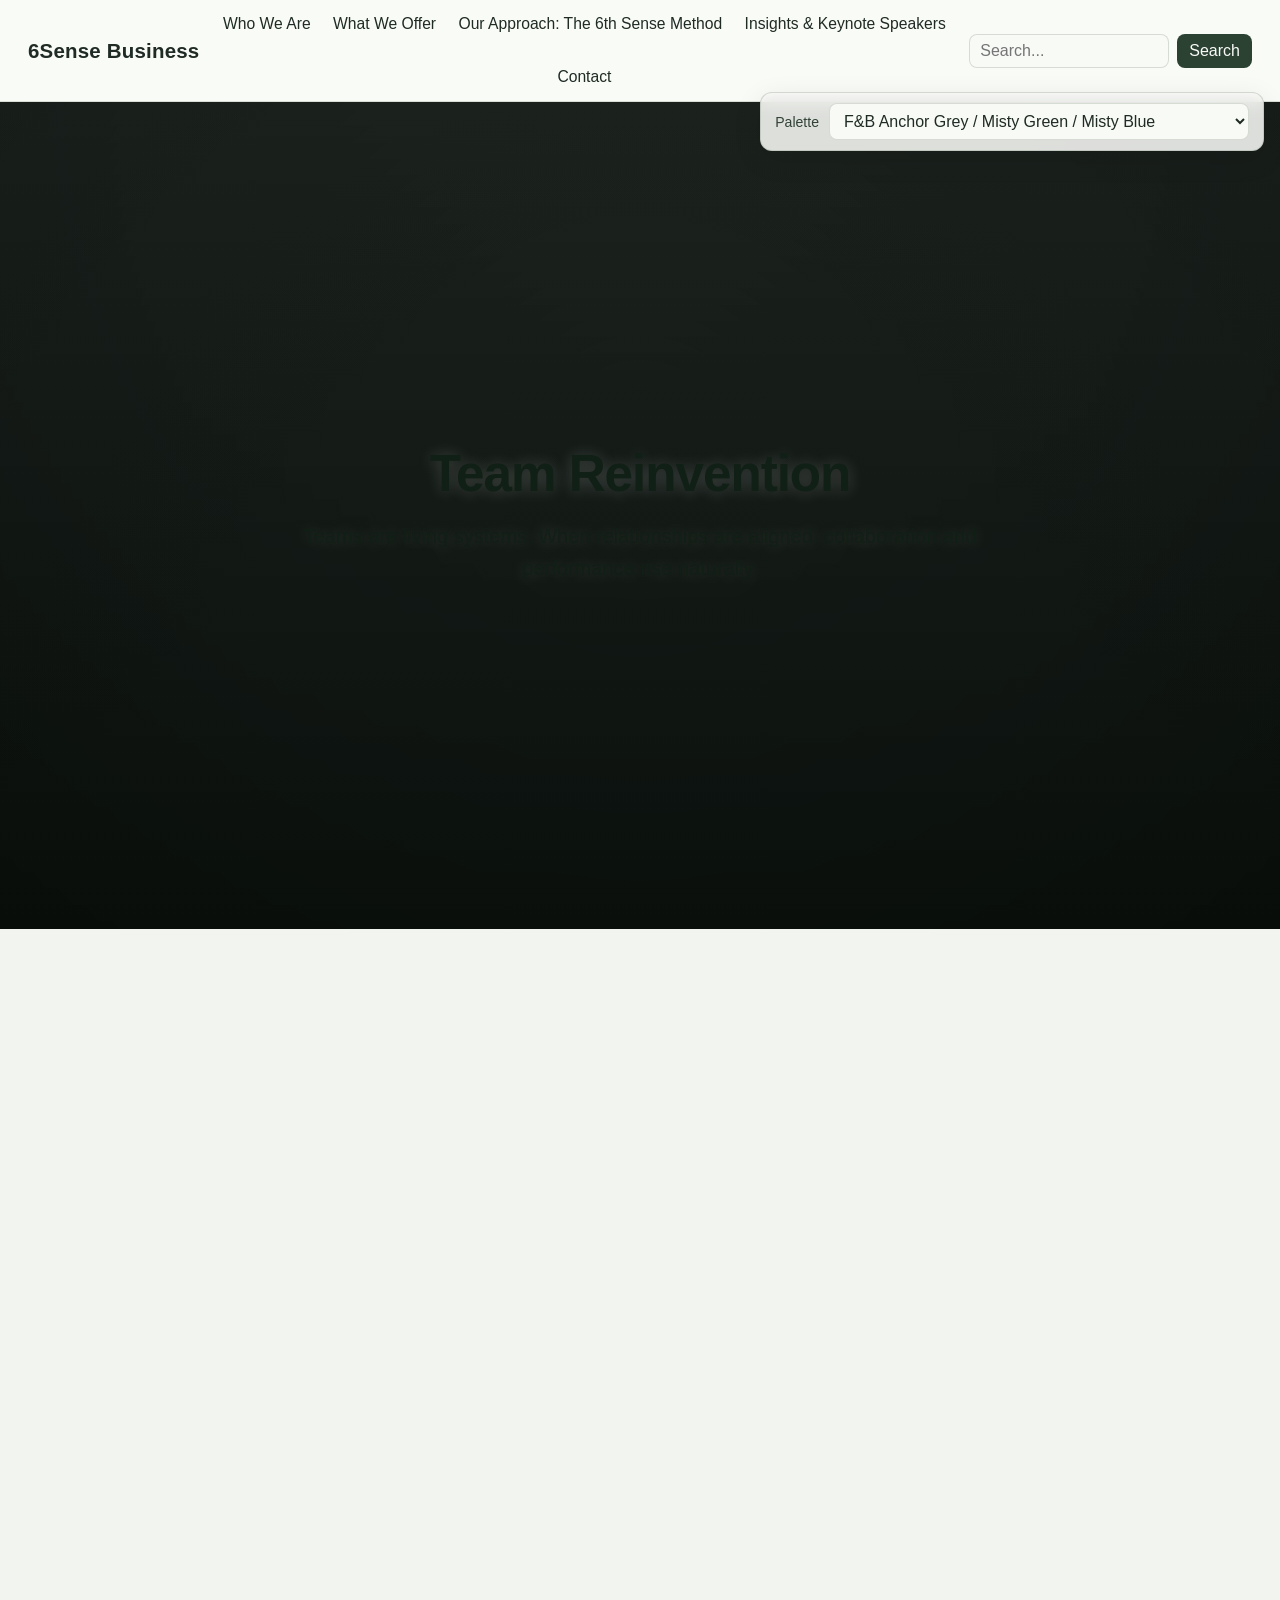
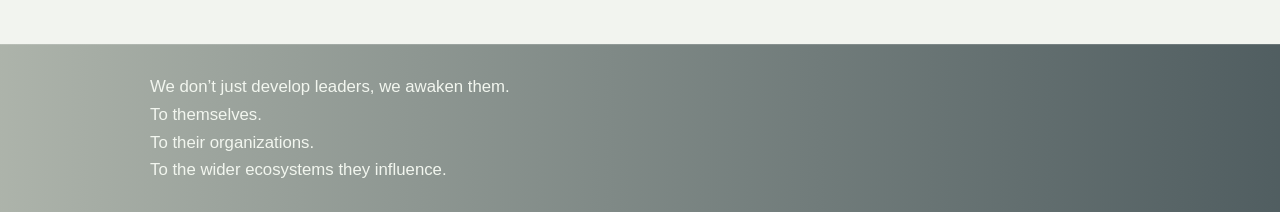
<file: team.html>
﻿<!DOCTYPE html>
<html lang="en">
<head>
    <meta charset="UTF-8" />
    <meta name="viewport" content="width=device-width, initial-scale=1.0" />
    <title>Team Reinvention &ndash; 6Sense Business</title>
    <link rel="stylesheet" href="style.css" />
    <link rel="stylesheet" href="simple-page.css" />
</head>
<body>

    <!-- TOP NAV BAR -->
    <header class="topbar">
        <div class="logo" onclick="location.href='index.html'">6Sense Business</div>

        <nav class="navbar">
            <ul class="nav-list">
                <li><a href="about.html" class="nav-link">Who We Are</a></li>
                <li class="dropdown">
                    <a href="leadership.html" class="nav-link">What We Offer</a>
                    <ul class="submenu">
                        <li><a href="leadership.html#offering-leadership">Leadership Reinvention</a></li>
                        <li><a href="leadership.html#offering-team">Team Reinvention</a></li>
                        <li><a href="leadership.html#offering-enterprise">Enterprise Reinvention</a></li>
                    </ul>
                </li>
                <li><a href="method.html" class="nav-link">Our Approach: The 6th Sense Method</a></li>
                <li><a href="insights.html" class="nav-link">Insights &amp; Keynote Speakers</a></li>
                <li><a href="contact.html" class="nav-link">Contact</a></li>
            </ul>
        </nav>

        <div class="search-container">
            <input type="text" id="searchInput" placeholder="Search..." />
            <button id="searchBtn">Search</button>
        </div>
    </header>
    <div class="palette-switcher">
        <label for="paletteSelect">Palette</label>
        <select id="paletteSelect" aria-label="Color palette">
            <option value="anchorGreyMistyGreenMistyBlue">F&amp;B Anchor Grey / Misty Green / Misty Blue</option>
            <option value="springDustYellowstoneYellowstoneDark">F&amp;B Spring Dust / Yellowstone / Yellowstone Dark</option>
            <option value="stickyBlueLightStickyBlueDarkStickyBlue">F&amp;B Sticky Blue / Light Sticky Blue / Dark Sticky Blue</option>
            <option value="greyUltraLightGreyBlue">F&amp;B Grey / Ultra Light Grey / Blue</option>
            <option value="greenUltraLightGreyBlue">F&amp;B Green / Ultra Light Grey / Blue</option>
            <option value="greenLightGreenWhite">F&amp;B Green / Light Green / White</option>
            <option value="lightBlueLightBlueGreyDarkBlueGrey">F&amp;B Light Blue / Blue Grey / Dark Blue Grey</option>
            <option value="greenBlueGreenDarkBlue">F&amp;B Green / Blue Green / Dark Blue</option>
            <option value="lightGreyDarkGreyBlueNavyBlue">F&amp;B Light Grey / Dark Grey Blue / Navy Blue</option>
            <option value="goldSandCream">F&amp;B Gold / Sand / Cream</option>
            <option value="goldGoldCream">F&amp;B Gold / Gold / Cream</option>
            <option value="greyBlueGreyWhite">Grey Blue / Grey / White</option>
            <option value="forestGreenLightForestGreenWhite">Forest Green / Light Forest Green / White</option>
        </select>
    </div>


    <section class="hero section-hero">
        <div class="hero-bg" data-palette-video-target>
            <video class="palette-video" autoplay muted loop playsinline preload="metadata" aria-hidden="true">
                <source src="Videos/Intro4.mp4" type="video/mp4" />
            </video>
        </div>
        <div class="hero-darken"></div>
        <div class="hero-content">
            <h1>Team Reinvention</h1>
            <p>
                Teams are living systems. When relationships are aligned, collaboration and
                performance rise naturally.
            </p>
        </div>
    </section>

    <section class="section-content">
        <h2>Relational Clarity</h2>
        <p>
            We bring unspoken tensions into the open so teams can respond with honesty and shared
            responsibility. This turns friction into forward movement.
        </p>

        <h2>Collective Momentum</h2>
        <p>
            By restoring trust and direction, teams regain energy for decisive action and renewed
            creativity.
        </p>

        <h2>Aligned Collaboration</h2>
        <p>
            We help teams reconnect to purpose and shared outcomes, creating a steady rhythm that
            supports sustainable results.
        </p>
    </section>

    <footer class="site-footer-slogan"><p>We don&rsquo;t just develop leaders, we awaken them.</p><p>To themselves.</p><p>To their organizations.</p><p>To the wider ecosystems they influence.</p></footer>

    <script src="script.js"></script>
</body>
</html>
</file>
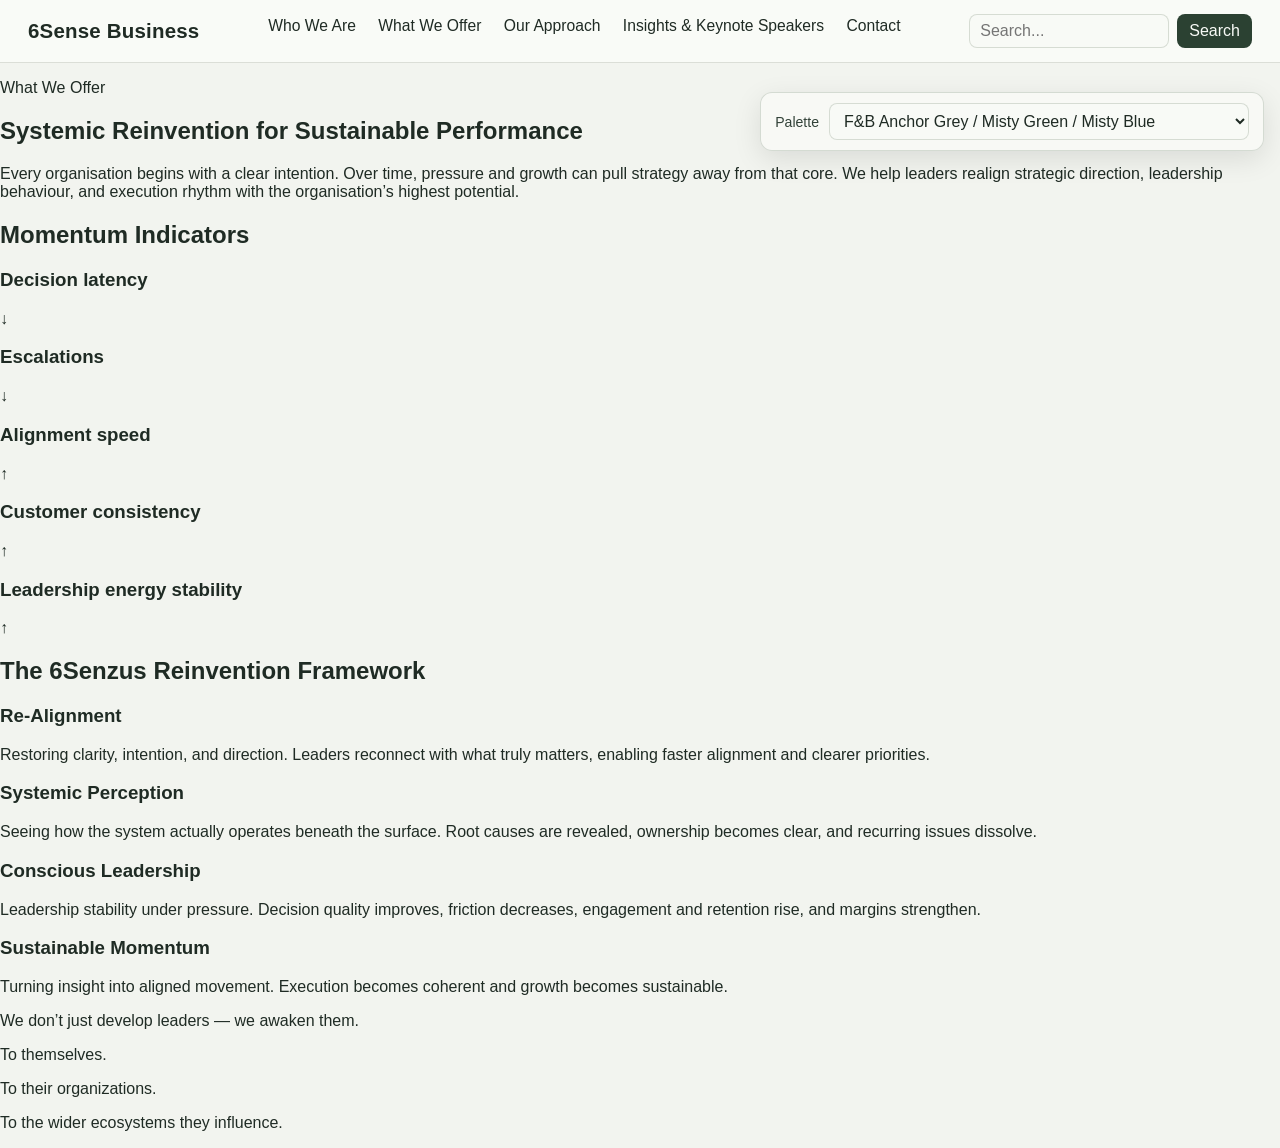
<file: what-we-offer.html>
<!DOCTYPE html>
<html lang="en">
<head>
    <meta charset="UTF-8" />
    <meta name="viewport" content="width=device-width, initial-scale=1.0" />
    <title>What We Offer – Systemic Reinvention for Sustainable Performance</title>
    <link rel="stylesheet" href="style.css" />
</head>
<body>
<header class="topbar">
    <div class="logo" onclick="location.href='index.html'">6Sense Business</div>
    <nav class="navbar" aria-label="Primary navigation">
        <ul class="nav-list">
            <li><a href="who-we-are.html" class="nav-link">Who We Are</a></li>
            <li class="dropdown">
                <a href="what-we-offer.html" class="nav-link">What We Offer</a>
                <ul class="submenu">
                    <li><a href="leadership.html">Leadership Reinvention</a></li>
                    <li><a href="team.html">Team Reinvention</a></li>
                    <li><a href="enterprise.html">Enterprise Reinvention</a></li>
                </ul>
            </li>
            <li><a href="our-approach.html" class="nav-link">Our Approach</a></li>
            <li><a href="insights.html" class="nav-link">Insights &amp; Keynote Speakers</a></li>
            <li><a href="contact.html" class="nav-link">Contact</a></li>
        </ul>
    </nav>
    <div class="search-container"><input type="text" id="searchInput" placeholder="Search..." /><button id="searchBtn">Search</button></div>
</header>
<div class="palette-switcher"><label for="paletteSelect">Palette</label><select id="paletteSelect" aria-label="Color palette"><option value="anchorGreyMistyGreenMistyBlue">F&amp;B Anchor Grey / Misty Green / Misty Blue</option><option value="springDustYellowstoneYellowstoneDark">F&amp;B Spring Dust / Yellowstone / Yellowstone Dark</option><option value="stickyBlueLightStickyBlueDarkStickyBlue">F&amp;B Sticky Blue / Light Sticky Blue / Dark Sticky Blue</option><option value="greyUltraLightGreyBlue">F&amp;B Grey / Ultra Light Grey / Blue</option><option value="greenUltraLightGreyBlue">F&amp;B Green / Ultra Light Grey / Blue</option><option value="greenLightGreenWhite">F&amp;B Green / Light Green / White</option><option value="lightBlueLightBlueGreyDarkBlueGrey">F&amp;B Light Blue / Blue Grey / Dark Blue Grey</option><option value="greenBlueGreenDarkBlue">F&amp;B Green / Blue Green / Dark Blue</option><option value="lightGreyDarkGreyBlueNavyBlue">F&amp;B Light Grey / Dark Grey Blue / Navy Blue</option><option value="goldSandCream">F&amp;B Gold / Sand / Cream</option><option value="goldGoldCream">F&amp;B Gold / Gold / Cream</option><option value="greyBlueGreyWhite">Grey Blue / Grey / White</option><option value="forestGreenLightForestGreenWhite">Forest Green / Light Forest Green / White</option></select></div>

<main class="shell page-pad">
    <section class="section reveal" data-reveal="up">
        <p class="eyebrow">What We Offer</p>
        <h1>Systemic Reinvention for Sustainable Performance</h1>
        <p class="lead">Every organisation begins with a clear intention. Over time, pressure and growth can pull strategy away from that core. We help leaders realign strategic direction, leadership behaviour, and execution rhythm with the organisation’s highest potential.</p>
    </section>

    <section class="section">
        <h2 class="reveal" data-reveal="line">Momentum Indicators</h2>
        <div class="metric-grid">
            <article class="metric reveal" data-reveal="up"><h3>Decision latency</h3><p>↓</p></article>
            <article class="metric reveal" data-reveal="up" data-reveal-delay="0.06"><h3>Escalations</h3><p>↓</p></article>
            <article class="metric reveal" data-reveal="up" data-reveal-delay="0.12"><h3>Alignment speed</h3><p>↑</p></article>
            <article class="metric reveal" data-reveal="up" data-reveal-delay="0.18"><h3>Customer consistency</h3><p>↑</p></article>
            <article class="metric reveal" data-reveal="up" data-reveal-delay="0.24"><h3>Leadership energy stability</h3><p>↑</p></article>
        </div>
    </section>

    <section class="section">
        <h2 class="reveal" data-reveal="line">The 6Senzus Reinvention Framework</h2>
        <div class="circle-grid">
            <article class="circle-card reveal" data-reveal="up"><h3>Re-Alignment</h3><p>Restoring clarity, intention, and direction. Leaders reconnect with what truly matters, enabling faster alignment and clearer priorities.</p></article>
            <article class="circle-card reveal" data-reveal="up" data-reveal-delay="0.08"><h3>Systemic Perception</h3><p>Seeing how the system actually operates beneath the surface. Root causes are revealed, ownership becomes clear, and recurring issues dissolve.</p></article>
            <article class="circle-card reveal" data-reveal="up" data-reveal-delay="0.16"><h3>Conscious Leadership</h3><p>Leadership stability under pressure. Decision quality improves, friction decreases, engagement and retention rise, and margins strengthen.</p></article>
            <article class="circle-card reveal" data-reveal="up" data-reveal-delay="0.24"><h3>Sustainable Momentum</h3><p>Turning insight into aligned movement. Execution becomes coherent and growth becomes sustainable.</p></article>
        </div>
    </section>
</main>

<footer class="site-footer reveal" data-reveal="up">
    <p>We don’t just develop leaders — we awaken them.</p>
    <p>To themselves.</p>
    <p>To their organizations.</p>
    <p>To the wider ecosystems they influence.</p>
</footer>
<script src="script.js"></script>
</body>
</html>
</file>
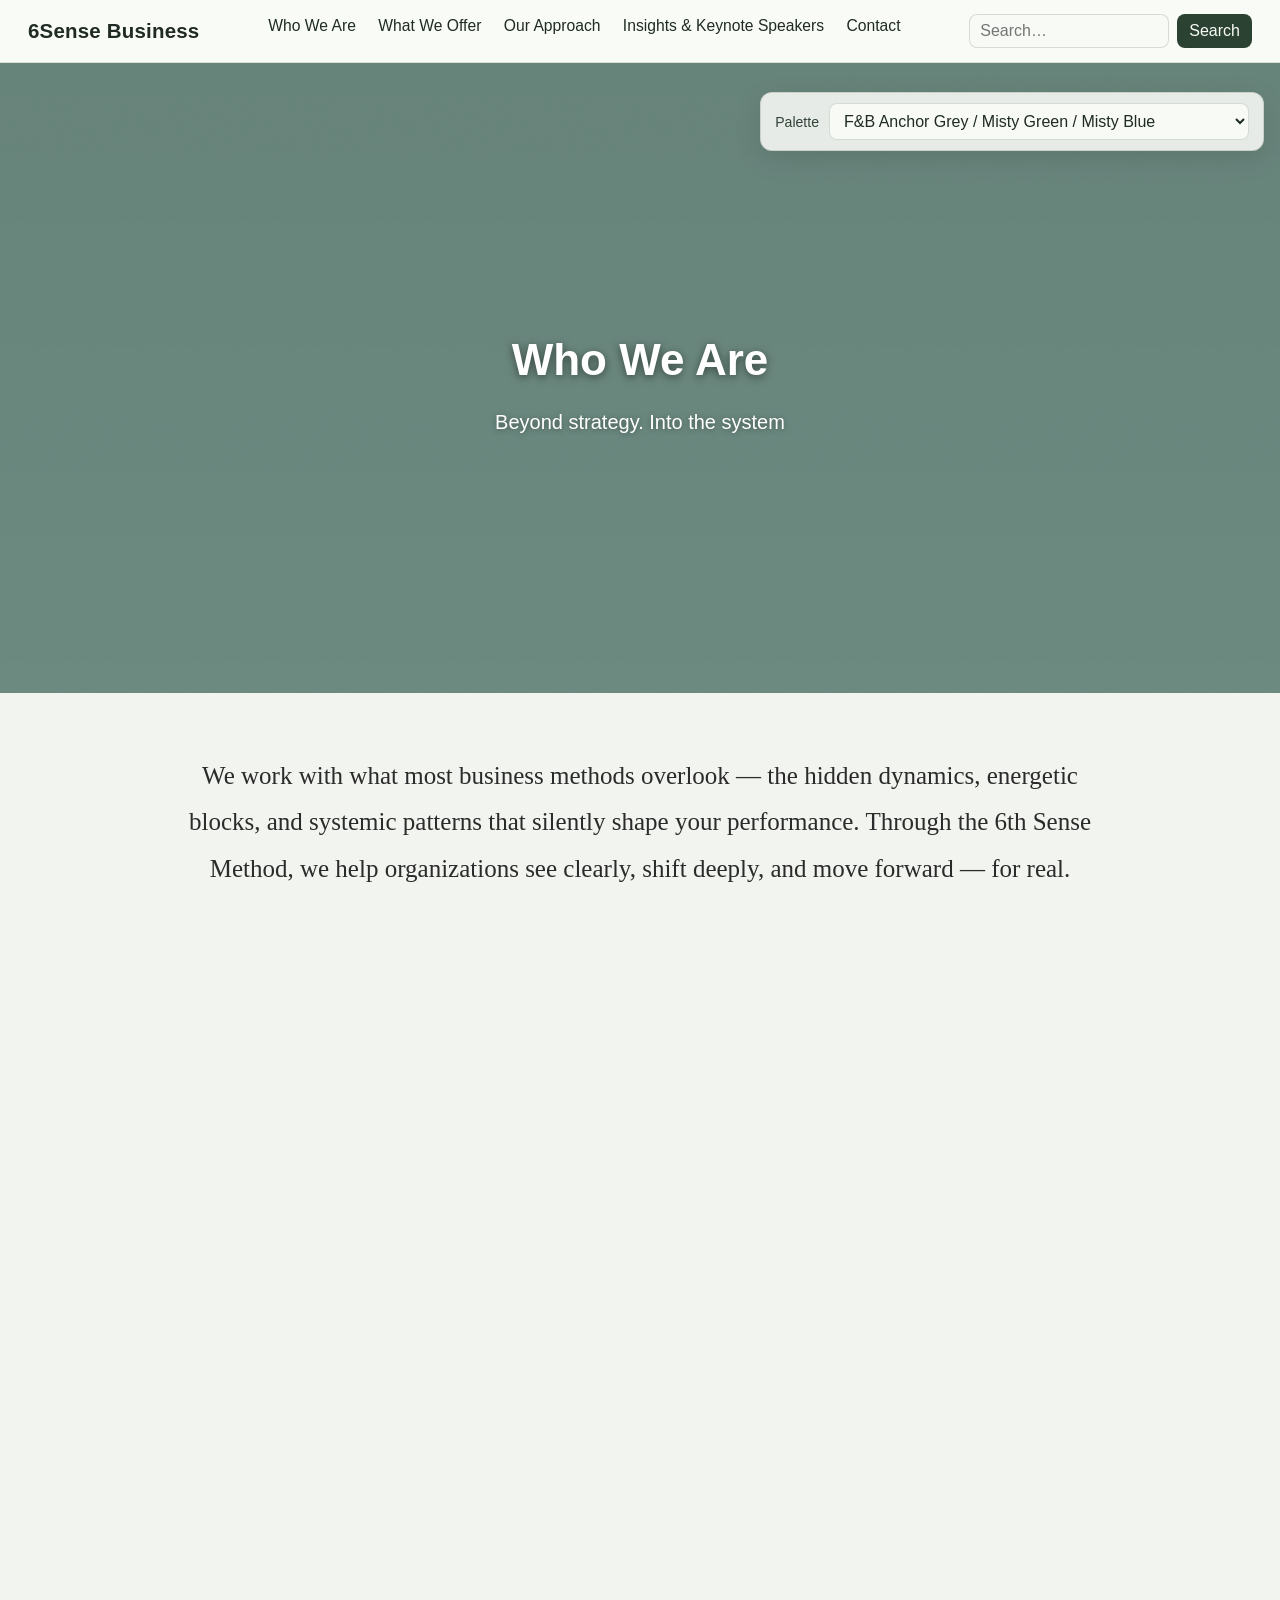
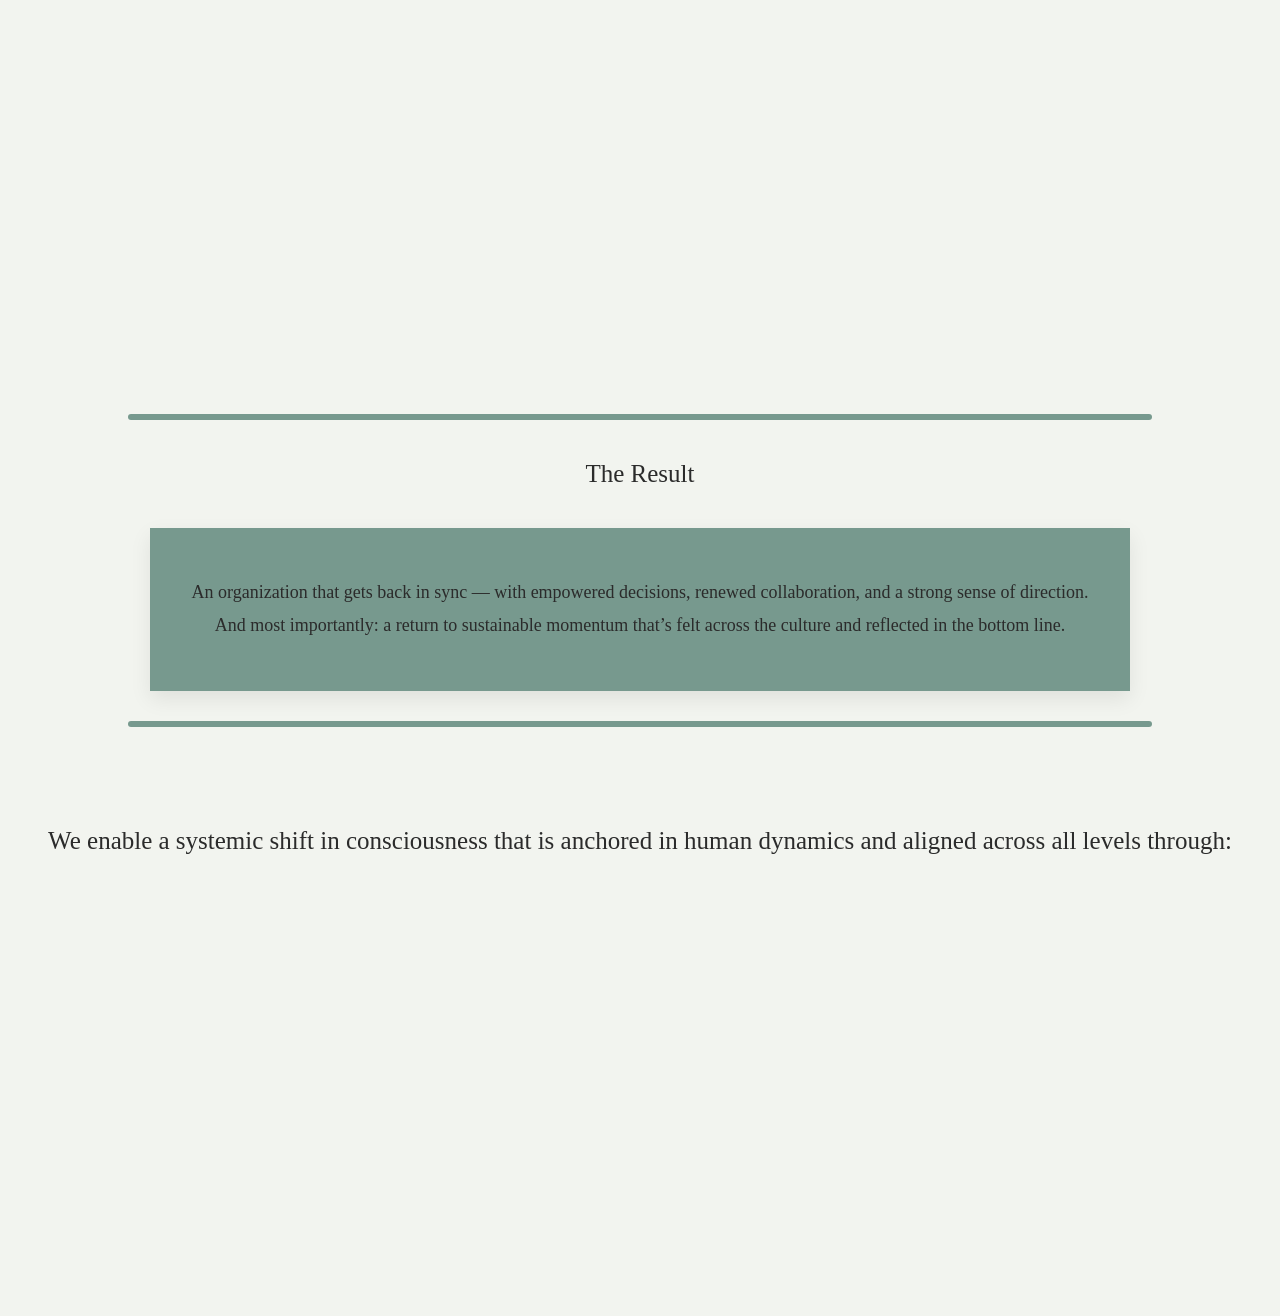
<file: who-we-are.html>
<!DOCTYPE html>
<html lang="en">
<head>
    <meta charset="UTF-8" />
    <meta name="viewport" content="width=device-width, initial-scale=1.0" />
    <title>Who We Are – 6Sense Business</title>
    <link rel="stylesheet" href="style.css" />
    <link rel="stylesheet" href="about.css" />
</head>

<body>

    <!-- TOP NAV BAR -->
    <header class="topbar">
        <div class="logo" onclick="location.href='index.html'">6Sense Business</div>
        <nav class="navbar" aria-label="Primary navigation">
            <ul class="nav-list">
                <li><a href="who-we-are.html" class="nav-link">Who We Are</a></li>
                <li class="dropdown">
                    <span class="nav-link">What We Offer</span>
                    <ul class="submenu">
                        <li><a href="leadership.html">Leadership Reinvention</a></li>
                        <li><a href="team.html">Team Reinvention</a></li>
                        <li><a href="enterprise.html">Enterprise Reinvention</a></li>
                    </ul>
                </li>
                <li><a href="our-approach.html" class="nav-link">Our Approach</a></li>
                <li><a href="insights.html" class="nav-link">Insights &amp; Keynote Speakers</a></li>
                <li><a href="contact.html" class="nav-link">Contact</a></li>
            </ul>
        </nav>

        <div class="search-container">
            <input type="text" id="searchInput" placeholder="Search…">
            <button id="searchBtn">Search</button>
        </div>
    </header>
    <div class="palette-switcher">
        <label for="paletteSelect">Palette</label>
        <select id="paletteSelect" aria-label="Color palette">
            <option value="anchorGreyMistyGreenMistyBlue">F&amp;B Anchor Grey / Misty Green / Misty Blue</option>
            <option value="springDustYellowstoneYellowstoneDark">F&amp;B Spring Dust / Yellowstone / Yellowstone Dark</option>
            <option value="stickyBlueLightStickyBlueDarkStickyBlue">F&amp;B Sticky Blue / Light Sticky Blue / Dark Sticky Blue</option>
            <option value="greyUltraLightGreyBlue">F&amp;B Grey / Ultra Light Grey / Blue</option>
            <option value="greenUltraLightGreyBlue">F&amp;B Green / Ultra Light Grey / Blue</option>
            <option value="greenLightGreenWhite">F&amp;B Green / Light Green / White</option>
            <option value="lightBlueLightBlueGreyDarkBlueGrey">F&amp;B Light Blue / Blue Grey / Dark Blue Grey</option>
            <option value="greenBlueGreenDarkBlue">F&amp;B Green / Blue Green / Dark Blue</option>
            <option value="lightGreyDarkGreyBlueNavyBlue">F&amp;B Light Grey / Dark Grey Blue / Navy Blue</option>
            <option value="goldSandCream">F&amp;B Gold / Sand / Cream</option>
            <option value="goldGoldCream">F&amp;B Gold / Gold / Cream</option>
            <option value="greyBlueGreyWhite">Grey Blue / Grey / White</option>
            <option value="forestGreenLightForestGreenWhite">Forest Green / Light Forest Green / White</option>
        </select>
    </div>


    <!-- ABOUT HERO IMAGE -->
    <section class="about-hero" data-palette-video-target>
        <video class="palette-video" autoplay muted loop playsinline preload="metadata" aria-hidden="true">
            <source src="Videos/Intro4.mp4" type="video/mp4" />
        </video>
        <div class="about-hero-darken"></div>
        <div class="about-hero-content">
            <h1>Who We Are</h1>
            <p>Beyond strategy. Into the system</p>
        </div>
    </section>

    <!-- ABOUT TEXT SECTION 1 -->
    <section class="about-main1">
        <p>
            We work with what most business methods overlook — the hidden dynamics, energetic blocks, and systemic patterns that silently shape your performance.
            Through the 6th Sense Method, we help organizations see clearly, shift deeply, and move forward — for real.
        </p>
    </section>

    <!-- ABOUT BOX SECTION -->
    <section class="about-main2-split">
        <div class="about-main2-text">
            <p>
                At 6Sense Business Constellations, we help leaders uncover what traditional analysis can’t reach.
                While most change initiatives focus on structure and data, research consistently shows that deeper,
                invisible dynamics are often what make, or break, lasting transformation. By working with us,
                you join a movement toward conscious leadership and a future where success and positive impact
                go hand in hand.
            </p>
        </div>
        <div class="about-main2-bg" data-palette-video-target aria-hidden="true">
            <video class="palette-video" autoplay muted loop playsinline preload="metadata" aria-hidden="true">
                <source src="Videos/Intro4.mp4" type="video/mp4" />
            </video>
        </div>
    </section>

    <!-- EXTENDED ABOUT CONTENT -->
    <section class="about-main">
        <p>
            We are a leadership and culture transformation team guiding enterprise reinvention through
            the 6th Sense Method – a methodology rooted in systemic intelligence, somatic wisdom, and
            intuitive knowing. With passion and integrity, we dedicate ourselves to creating meaningful
            change. Through our business constellations and leadership programs, we invite organizations
            and leaders to explore new perspectives and take responsibility for shaping a healthier world.
            We believe that business has a vital role to play in contributing to the greater good—economically, socially, and environmentally.
        </p>

        <p>
            We don’t just develop leaders, we awaken them – to themselves, to their organizations, and to
            the wider ecosystems they influence. In our experience working with personal and organizational
            transformation, most change initiatives lead only to temporary improvements. Why? Because the
            deeper, often unconscious dynamics remain untouched. These underlying patterns—of behavior,
            thinking, and context—drain energy and reduce an organization’s ability to truly adapt.
        </p>

        <!-- Highlighted Equation Section -->
        <div class="about-highlight-full" data-palette-video-target>
            <video class="palette-video" autoplay muted loop playsinline preload="metadata" aria-hidden="true">
                <source src="Videos/Intro4.mp4" type="video/mp4" />
            </video>
            <div class="about-highlight-box">
                <p>
                    Hidden Dynamics
                    <img src="Pictures/AboutUsRightArrow.png" alt="Arrow" class="inline-arrow" />
                    Drained Energy
                    <img src="Pictures/AboutUsRightArrow.png" alt="Arrow" class="inline-arrow" />
                    Lost Momentum
                    <img src="Pictures/AboutUsRightArrow.png" alt="Arrow" class="inline-arrow" />
                    Missed Potential
                </p>
                <p>
                    Releasing Hidden Dynamics
                    <img src="Pictures/AboutUsRightArrow.png" alt="Arrow" class="inline-arrow" />
                    Renewed Energy
                    <img src="Pictures/AboutUsRightArrow.png" alt="Arrow" class="inline-arrow" />
                    Natural Flow
                    <img src="Pictures/AboutUsRightArrow.png" alt="Arrow" class="inline-arrow" />
                    Sustainable Growth
                </p>
            </div>
        </div>
    </section>

    <!-- LEFT-ALIGNED SECTION -->
    <section class="about-align-left">
        <p>
            Our approach is grounded in the understanding that organizations, like living systems, thrive when they are in balance. When hidden dynamics are revealed, energy is released and leadership capacity expands. This not only fuels healthier teams and stronger cultures, but also creates ripple effects that reach beyond the organization itself. By cultivating awareness of the larger systems we are part of, leaders begin to act from a place of responsibility and renewal. In this way, transformation inside organizations naturally contributes to resilience, continuity, and a more sustainable future for the environments and communities around them.
        </p>
        <p>
            At the core of every thriving business lies one invisible force: momentum. It's the flow where everything aligns — ideas, decisions, opportunities, collaboration, and profit. When an organization is in momentum, things move with ease. Progress feels natural. Growth becomes exponential.
        </p>
    </section>

    <!-- RIGHT-ALIGNED PARAGRAPH + IMAGE -->
    <section class="about-right-wrapper">
        <div class="about-align-right">
            <p>
                At 6Sense Business Constellations, we uncover the hidden energy leaks within your organizational system. We bring to light the blocks that are holding your team back and guide you back to a state of momentum: alignment, clarity, and forward movement. Through Business Constellations and the 6th Sense method, we approach organizations as living human systems. This method helps leaders uncover hidden entanglements—repeating patterns that trap teams in inefficiency and block the healthy flow of collective energy. These entanglements are rarely addressed through conventional strategies, yet they are often the root cause of resistance to change.
            </p>
        </div>
        <img src="Pictures/AboutUSEXtraBG.jpg" class="about-extra-img-right" alt="Team Working Together" />
    </section>

    <!-- FINAL MAIN SECTION -->
    <section class="about-main1">
        <p>
            When these systemic dynamics are revealed, leaders gain access to a broader field of insight.
            This expanded awareness allows them to navigate tensions in a way that directly addresses and
            resolves them — strengthening the business and creating forward momentum.
            Because real change doesn’t happen by addressing symptoms — it requires seeing the whole and
            shifting from the source.
        </p>
    </section>

    <div class="about-divider-bar"></div>
    <div class="about-divider-label">The Result</div>

    <div class="about-result-box" data-palette-video-target>
        <video class="palette-video" autoplay muted loop playsinline preload="metadata" aria-hidden="true">
            <source src="Videos/Intro4.mp4" type="video/mp4" />
        </video>
        <p>
            An organization that gets back in sync — with empowered
            decisions, renewed collaboration, and a strong sense of direction. And most importantly: a return
            to sustainable momentum that’s felt across the culture and reflected in the bottom line.
        </p>
    </div>

    <div class="about-divider-bar"></div>
    <div class="about-divider-label2">We enable a systemic shift in consciousness that is anchored in human dynamics and aligned across all levels through:</div>
    <section class="hover-circles-section">
        <div class="hover-circle">
            <div class="circle"></div>
            <div class="hover-text">Practicing presence – enabling embodied leadership through work, constellation practices, and field awareness</div>
        </div>
        <div class="hover-circle">
            <div class="circle"></div>
            <div class="hover-text">Reading the system: identifying hidden dynamics and collective entanglements that block flow, and releasing them with care. / Guiding leaders to sense the unseen and reveal the hidden causes of stagnation.</div>
        </div>
        <div class="hover-circle">
            <div class="circle"></div>
            <div class="hover-text">Empowering leaders to lead with their full humanity, beyond just their job title or function: from role to soul. </div>
        </div>
        <div class="hover-circle">
            <div class="circle"></div>
            <div class="hover-text">Weaving insight with action - where deep personal growth meets organizational transformation.</div>
        </div>
    </section>

    <script src="script.js"></script>
</body>
</html>
</file>
<file: style.css>
/* ==========================================================================
   Global Site Shell
   Base variables, reset, navigation, shared layout utilities, and footer.
   Page-specific design lives in the matching page CSS files.
   ========================================================================== */

:root {
    --hero-r1: 165, 185, 166;
    --hero-r2: 56, 74, 64;
    --hero-r3: 105, 126, 98;
    --hero-r4: 56, 74, 64;
    --hero-l1: #a5b9a6;
    --hero-l2: #384a40;
    --hero-l3: #697e62;

    --hero-text: #f4f7f1;
    --hero-text-muted: rgba(244, 247, 241, 0.9);
    --hero-text-shadow: 0 2px 24px rgba(7, 10, 8, 0.24);

    --surface-bg: #f2f4ef;
    --surface-elevated: rgba(250, 251, 248, 0.92);
    --surface-border: rgba(144, 157, 140, 0.33);
    --ink-main: #1f2b24;
    --ink-muted: #324238;
}

* {
    box-sizing: border-box;
}

html {
    scroll-behavior: auto;
}

body {
    margin: 0;
    font-family: "Open Sans", "Segoe UI", Arial, sans-serif;
    color: var(--ink-main);
    background: var(--surface-bg);
    overflow-x: hidden;
    opacity: 0;
    animation: pageFadeIn 0.9s ease forwards;
    transition: opacity 0.55s ease;
}

body.page-fade-out {
    opacity: 0;
}

@keyframes pageFadeIn {
    from {
        opacity: 0;
    }
    to {
        opacity: 1;
    }
}

@keyframes spin {
    to {
        transform: rotate(360deg);
    }
}

@keyframes fadeIn {
    from {
        opacity: 0;
        transform: translateY(8px);
    }
    to {
        opacity: 1;
        transform: translateY(0);
    }
}

@keyframes slideInLeft {
    from {
        opacity: 0;
        transform: translateX(-50px);
    }
    to {
        opacity: 1;
        transform: translateX(0);
    }
}

@keyframes slideInRight {
    from {
        opacity: 0;
        transform: translateX(50px);
    }
    to {
        opacity: 1;
        transform: translateX(0);
    }
}

ul {
    list-style: none;
    margin: 0;
    padding: 0;
}

#intro-screen {
    position: fixed;
    inset: 0;
    z-index: 2000;
    display: grid;
    place-items: center;
    background: #040404;
    transition: opacity 1.5s ease;
}

#intro-screen.fade-out {
    opacity: 0;
    pointer-events: none;
}

#intro-video {
    position: absolute;
    inset: 0;
    width: 100%;
    height: 100%;
    object-fit: cover;
}

.intro-overlay {
    position: relative;
    z-index: 2;
    text-align: center;
    color: #fff;
}

.loader-circle {
    width: 48px;
    height: 48px;
    margin: 0 auto 20px;
    border: 4px solid rgba(255, 255, 255, 0.32);
    border-top-color: #fff;
    border-radius: 50%;
    animation: spin 1s linear infinite;
}

.intro-quote {
    margin: 0.3rem 0;
    font-size: clamp(1rem, 1.3vw, 1.2rem);
    opacity: 0;
    animation: fadeIn 1.3s ease forwards 0.5s;
}

.topbar {
    position: relative;
    z-index: 120;
    display: flex;
    align-items: center;
    justify-content: space-between;
    gap: 1.2rem;
    flex-wrap: wrap;
    padding: 14px 28px;
    background: var(--surface-elevated);
    border-bottom: 1px solid rgba(124, 137, 119, 0.25);
    backdrop-filter: blur(8px);
}

.logo {
    font-size: clamp(1.1rem, 1.6vw, 1.35rem);
    font-weight: 700;
    letter-spacing: 0.01em;
    color: var(--ink-main);
    cursor: pointer;
}

.navbar {
    flex: 1;
}

.nav-list {
    display: flex;
    flex-wrap: wrap;
    justify-content: center;
    gap: clamp(0.8rem, 1.8vw, 1.4rem);
}

.nav-list li {
    position: relative;
}

.dropdown {
    padding-bottom: 10px;
}

.nav-link {
    position: relative;
    display: inline-block;
    color: var(--ink-main);
    text-decoration: none;
    font-size: 0.98rem;
    line-height: 1.3;
}

.nav-link::after {
    content: "";
    position: absolute;
    left: 0;
    bottom: -4px;
    width: 100%;
    height: 1px;
    background: currentColor;
    transform: scaleX(0);
    transform-origin: left;
    transition: transform 0.25s ease;
    opacity: 0.65;
}

.nav-link:hover::after,
.nav-link:focus-visible::after {
    transform: scaleX(1);
}

.dropdown > .nav-link {
    cursor: pointer;
}

.submenu {
    position: absolute;
    left: 0;
    top: 100%;
    min-width: 220px;
    padding: 8px;
    background: color-mix(in srgb, var(--hero-l2) 74%, #152019 26%);
    border: 1px solid rgba(255, 255, 255, 0.12);
    border-radius: 10px;
    box-shadow: 0 18px 45px rgba(5, 9, 7, 0.24);
    opacity: 0;
    visibility: hidden;
    transform: translateY(8px);
    transition: opacity 0.22s ease, transform 0.22s ease, visibility 0s 0.22s;
    pointer-events: none;
}

.submenu li {
    padding: 0;
}

.submenu a {
    display: block;
    padding: 10px 12px;
    border-radius: 6px;
    color: #f8faf6;
    text-decoration: none;
    font-size: 0.94rem;
}

.submenu a:hover,
.submenu a:focus-visible {
    background: rgba(255, 255, 255, 0.12);
}

.submenu::before {
    content: "";
    position: absolute;
    left: 0;
    right: 0;
    top: -12px;
    height: 12px;
}

.dropdown:hover .submenu,
.dropdown:focus-within .submenu {
    opacity: 1;
    visibility: visible;
    transform: translateY(0);
    transition-delay: 0s;
    pointer-events: auto;
}

.search-container {
    display: flex;
    align-items: center;
    gap: 8px;
}

.search-container input,
.search-container button,
.palette-switcher select {
    font: inherit;
}

.search-container input {
    width: min(200px, 35vw);
    padding: 7px 10px;
    border-radius: 8px;
    border: 1px solid var(--surface-border);
    background: #f8faf6;
}

.search-container button {
    border: 0;
    border-radius: 8px;
    padding: 8px 12px;
    color: #f8faf6;
    background: #2b4132;
    cursor: pointer;
}

.palette-switcher {
    position: fixed;
    top: 92px;
    right: 16px;
    z-index: 130;
    display: flex;
    align-items: center;
    gap: 10px;
    padding: 10px 14px;
    border-radius: 12px;
    background: rgba(249, 250, 246, 0.88);
    border: 1px solid var(--surface-border);
    box-shadow: 0 8px 28px rgba(5, 8, 7, 0.1);
    backdrop-filter: blur(8px);
}

.palette-switcher label {
    font-size: 0.88rem;
    color: var(--ink-muted);
    white-space: nowrap;
}

.palette-switcher select {
    min-width: 280px;
    padding: 8px 10px;
    border: 1px solid var(--surface-border);
    border-radius: 8px;
    color: var(--ink-main);
    background: #f8faf6;
}

.hero {
    position: relative;
    isolation: isolate;
    overflow: hidden;
    min-height: calc(100vh - 73px);
    display: grid;
    place-items: center;
    padding: clamp(3rem, 9vh, 7rem) 1.5rem;
    text-align: center;
    background: #0f1712;
}

.section-hero {
    position: relative;
}

.hero-bg {
    position: absolute;
    inset: 0;
    z-index: 0;
    overflow: hidden;
    background: #0f1712;
}

.hero-darken {
    position: absolute;
    inset: 0;
    z-index: 2;
    background:
        radial-gradient(circle at 50% 42%, transparent 0%, rgba(0, 0, 0, 0.08) 56%, rgba(0, 0, 0, 0.22) 100%),
        linear-gradient(180deg, rgba(255, 255, 255, 0.06) 0%, rgba(0, 0, 0, 0.26) 100%);
    pointer-events: none;
}

.palette-video {
    position: absolute;
    inset: 0;
    z-index: 0;
    width: 100%;
    height: 100%;
    object-fit: cover;
    transform: translateZ(0);
    pointer-events: none;
}

.hero-video,
.hero-vignette {
    position: absolute;
    pointer-events: none;
}

.hero-video {
    inset: 0;
    z-index: 0;
    width: 100%;
    height: 100%;
    object-fit: cover;
    transform: translateZ(0);
}

.hero-vignette {
    inset: 0;
    z-index: 2;
    background:
        radial-gradient(circle at 50% 42%, transparent 0%, rgba(0, 0, 0, 0.08) 56%, rgba(0, 0, 0, 0.2) 100%),
        linear-gradient(180deg, rgba(255, 255, 255, 0.08) 0%, rgba(0, 0, 0, 0.18) 100%);
}

.hero-content {
    position: relative;
    z-index: 3;
    max-width: 860px;
    color: var(--hero-text);
    opacity: 0;
    transform: translateY(18px);
    animation: heroReveal 1s cubic-bezier(0.21, 0.75, 0.22, 1) forwards 0.2s;
}

.hero-content h1 {
    margin: 0;
    font-size: clamp(2rem, 4vw, 3.35rem);
    letter-spacing: -0.02em;
    line-height: 1.08;
    text-wrap: balance;
    text-shadow: var(--hero-text-shadow);
}

.hero-content p {
    margin: 1.15rem auto 0;
    max-width: 760px;
    font-size: clamp(1.02rem, 1.7vw, 1.25rem);
    line-height: 1.62;
    color: var(--hero-text-muted);
    text-shadow: var(--hero-text-shadow);
    text-wrap: pretty;
}

.section-hero {
    height: 70vh;
}

.section-content {
    max-width: 980px;
    margin: 60px auto;
    padding: 0 24px 80px;
    font-size: 18px;
    line-height: 1.85;
    color: #2b2b2b;
}

.section-content h2 {
    margin: 32px 0 12px;
    font-size: 30px;
    color: #2d4533;
}

.section-content p {
    margin: 0 0 22px;
}

.section-content ul {
    margin: 0 0 22px;
    padding-left: 20px;
    list-style: disc;
}

/* Page-specific form styles live in contact.css. */

@keyframes heroReveal {
    to {
        opacity: 1;
        transform: translateY(0);
    }
}

@media (max-width: 980px) {
    .topbar {
        display: grid;
        grid-template-columns: minmax(0, 1fr) minmax(220px, 320px);
        align-items: center;
        gap: 10px 16px;
        padding: 12px 16px;
    }

    .logo {
        grid-column: 1;
        grid-row: 1;
        min-width: 0;
    }

    .navbar {
        grid-column: 1 / -1;
        grid-row: 2;
        width: 100%;
        min-width: 0;
    }

    .nav-list {
        justify-content: flex-start;
        gap: 10px 16px;
    }

    .nav-link {
        font-size: 0.95rem;
    }

    .search-container {
        grid-column: 2;
        grid-row: 1;
        justify-self: end;
        width: 100%;
        max-width: 320px;
    }

    .search-container input {
        flex: 1;
        min-width: 0;
        width: auto;
    }

    .palette-switcher {
        top: auto;
        right: 14px;
        left: 14px;
        bottom: 16px;
        justify-content: space-between;
    }

    .palette-switcher select {
        min-width: 0;
        width: 100%;
    }

    body {
        padding-bottom: 76px;
    }

    .section-content {
        margin: 48px auto;
        padding: 0 20px 64px;
    }

    .hero,
    .section-hero {
        min-height: 72svh;
        height: auto;
    }
}

@media (max-width: 680px) {
    .topbar {
        grid-template-columns: 1fr;
        gap: 12px;
        padding: 12px 14px;
    }

    .navbar,
    .search-container {
        grid-column: 1;
        grid-row: auto;
    }

    .logo {
        grid-row: auto;
    }

    .nav-list {
        display: grid;
        grid-template-columns: repeat(2, minmax(0, 1fr));
        gap: 8px 10px;
    }

    .nav-list li,
    .dropdown {
        min-width: 0;
        padding-bottom: 0;
    }

    .nav-link {
        display: block;
        padding: 6px 0;
        font-size: 0.92rem;
    }

    .submenu {
        position: static;
        min-width: 0;
        padding: 2px 0 0 8px;
        border: 0;
        border-radius: 0;
        box-shadow: none;
        background: transparent;
        opacity: 1;
        visibility: visible;
        transform: none;
        pointer-events: auto;
    }

    .submenu::before {
        display: none;
    }

    .submenu a {
        padding: 4px 0;
        color: var(--ink-muted);
        font-size: 0.82rem;
    }

    .submenu a:hover,
    .submenu a:focus-visible {
        background: transparent;
        color: var(--ink-main);
    }

    .search-container {
        width: 100%;
        max-width: none;
    }

    .search-container input {
        flex: 1;
        width: auto;
    }

    .hero {
        min-height: 68svh;
        padding: 56px 18px;
    }

    .hero-content h1,
    .offer-window-content h1 {
        font-size: clamp(2rem, 10vw, 3rem);
    }

    .hero-content p,
    .offer-window-content p {
        font-size: 1rem;
        line-height: 1.55;
    }

    .offer-window {
        min-height: 64svh;
    }

    .offer-window-content {
        padding: 100px 22px;
    }

    .section-content {
        margin: 38px auto;
        padding: 0 18px 52px;
        font-size: 16px;
        line-height: 1.75;
    }

    .section-content h2 {
        font-size: clamp(1.45rem, 7vw, 1.9rem);
        line-height: 1.18;
    }

    .site-footer-slogan {
        padding: 24px 18px;
        font-size: 0.98rem;
    }
}

@media (max-width: 520px) {
    .nav-list {
        grid-template-columns: 1fr;
    }

    .palette-switcher {
        align-items: stretch;
        flex-direction: column;
        gap: 6px;
        padding: 10px 12px;
    }

    .search-container {
        align-items: stretch;
    }

    .search-container button {
        flex: 0 0 auto;
    }

    .offer-quick-menu {
        grid-template-columns: 1fr;
    }

    .framework-item {
        width: min(100%, 240px);
    }
}

@media (prefers-reduced-motion: reduce) {
    html {
        scroll-behavior: auto;
    }

    *,
    *::before,
    *::after {
        animation-duration: 0.01ms !important;
        animation-iteration-count: 1 !important;
        transition-duration: 0.01ms !important;
        scroll-behavior: auto !important;
    }

    .hero-video {
        animation: none !important;
    }
}

.site-footer-slogan {
    width: 100%;
    margin: 30px 0 0;
    padding: 28px 24px;
    font-size: 1.05rem;
    line-height: 1.65;
    color: #f2f6ef;
    background: linear-gradient(90deg, color-mix(in srgb, var(--hero-l2) 82%, #111 18%), color-mix(in srgb, var(--hero-l1) 74%, #111 26%));
    border-top: 1px solid rgba(255,255,255,0.14);
}

.site-footer-slogan p {
    margin: 0;
    max-width: 980px;
    margin-inline: auto;
}


/* Optional palette fallback styles shared by pages that use video color blocks. */
.gradient-demo-mode .hero-bg,
.gradient-demo-mode .about-main2-bg,
.gradient-demo-mode .about-highlight-full,
.gradient-demo-mode .about-result-box {
    background-image:
        radial-gradient(circle at 18% 26%, color-mix(in srgb, var(--hero-l1) 80%, #ffffff 20%) 0%, transparent 48%),
        radial-gradient(circle at 82% 22%, color-mix(in srgb, var(--hero-l3) 82%, #0b1116 18%) 0%, transparent 52%),
        radial-gradient(circle at 52% 82%, color-mix(in srgb, var(--hero-l2) 84%, #0f1619 16%) 0%, transparent 56%),
        linear-gradient(130deg, color-mix(in srgb, var(--hero-l2) 88%, #050709 12%), color-mix(in srgb, var(--hero-l1) 72%, var(--hero-l3) 28%) 48%, color-mix(in srgb, var(--hero-l3) 78%, #0a1016 22%));
    background-size: 180% 180%, 190% 190%, 170% 170%, 100% 100%;
    background-position: 12% 26%, 86% 18%, 52% 80%, 50% 50%;
    animation: paletteGradientFlow 22s cubic-bezier(0.42, 0.0, 0.2, 1) infinite;
}

.gradient-demo-mode video.palette-video,
.gradient-demo-mode #hero-palette-video {
    display: none !important;
}

.gradient-demo-mode .offer-window-panel {
    --door-fade: 0.22;
}

@keyframes paletteGradientFlow {
    0% {
        background-position: 12% 26%, 86% 18%, 52% 80%, 50% 50%;
    }
    33% {
        background-position: 24% 44%, 72% 30%, 44% 68%, 50% 50%;
    }
    66% {
        background-position: 18% 20%, 80% 36%, 58% 72%, 50% 50%;
    }
    100% {
        background-position: 12% 26%, 86% 18%, 52% 80%, 50% 50%;
    }
}

.offering-arc-heading { text-align: center !important; margin: 2rem 0; }
</file>
<file: home.css>
﻿/* Home page styles
   Mirrors the Who We Are continuation sections used after the homepage intro.
   Kept standalone so the homepage does not depend on another page CSS file. */

/* Inherits topbar and search from global site CSS */
html {
    scroll-behavior: auto;
}

body {
    opacity: 0;
    animation: pageFadeIn 0.9s ease forwards;
    transition: opacity 0.6s ease;
}

    body.page-fade-out {
        opacity: 0;
    }

/* About Hero Section */
.about-hero {
    position: relative;
    width: 100%;
    height: 70vh;
    overflow: hidden;
    background: #77998e;
    background-image: url("data:image/svg+xml,%3Csvg width='1600' height='900' viewBox='0 0 1600 900' xmlns='http://www.w3.org/2000/svg'%3E%3Cfilter id='n' x='0' y='0'%3E%3CfeTurbulence type='fractalNoise' baseFrequency='0.8' numOctaves='3' stitchTiles='stitch'/%3E%3C/filter%3E%3Crect width='1600' height='900' filter='url(%23n)' opacity='0.05'/%3E%3C/svg%3E");
    background-size: cover;
}

.about-hero .palette-video {
    z-index: 0;
}

.about-hero-darken {
    position: absolute;
    inset: 0;
    background: linear-gradient(180deg, rgba(0, 0, 0, 0.14) 0%, rgba(0, 0, 0, 0.1) 100%);
    z-index: 1;
}

.about-hero-content {
    position: absolute;
    top: 50%;
    left: 50%;
    transform: translate(-50%, -50%);
    color: #ffffff;
    text-align: center;
    z-index: 2;
    max-width: 800px;
    padding: 0 20px;
    opacity: 0;
    animation: heroCopyReveal 1.1s ease forwards 0.3s;
}

    .about-hero-content h1 {
        font-size: 44px;
        margin-bottom: 20px;
        font-weight: 600;
        text-shadow: 0 2px 8px rgba(0, 0, 0, 0.5);
    }

    .about-hero-content p {
        font-size: 20px;
        line-height: 1.7;
        text-shadow: 0 1px 6px rgba(0, 0, 0, 0.4);
    }

/* About Section 1 */
.about-main1 {
    max-width: 980px;
    margin: 60px auto;
    padding: 0 24px 40px;
    font-size: 30px;
    line-height: 1.85;
    color: #2b2b2b;
    font-family: "Open Sans", serif;
}

    .about-main1 p {
        margin-bottom: 28px;
        text-align: center;
    }

/* About Section 2 (Split Layout) */
.about-main2-split {
    display: flex;
    flex-wrap: wrap;
    width: 100%;
    min-height: 400px;
    margin: 60px 0;
}

/* Reset before animation */
.about-main2-text,
.about-main2-bg {
    opacity: 0;
}

/* Left side: text */
.about-main2-text {
    flex: 1;
    padding: 40px 48px;
    font-size: 18px;
    line-height: 1.85;
    color: #2b2b2b;
    font-family: "Open Sans", serif;
    display: flex;
    align-items: center;
    justify-content: center;
    text-align: center;
    background: transparent;
    transform: translateX(-50px);
}

/* Right side: color box */
.about-main2-bg {
    flex: 1;
    background-color: #77998e;
    position: relative;
    overflow: hidden;
    transform: translateX(50px);
}

.about-main2-bg .palette-video {
    filter: saturate(0.9) brightness(0.92);
}

/* Trigger animations on scroll */
.about-main2-text.in-view {
    animation: slideInLeft 1s ease forwards;
}

.about-main2-bg.in-view {
    animation: slideInRight 1s ease forwards;
}

/* Responsive for Mobile */
@media (max-width: 768px) {
    .about-main2-split {
        flex-direction: column;
    }

    .about-main2-text,
    .about-main2-bg {
        width: 100%;
    }

    .about-main2-bg {
        height: 200px; /* Adjustable height */
    }
}

/* Main Content After Split Box */
.about-main {
    max-width: 980px;
    margin: 60px auto;
    padding: 0 24px 40px;
    font-size: 18px;
    line-height: 1.85;
    color: #2b2b2b;
    font-family: "Open Sans", serif;
}

    .about-main p {
        margin-bottom: 28px;
        text-align: center;
    }
/* Main Content After Split Box */
.about-main1 {
    max-width: 980px;
    margin: 60px auto;
    padding: 0 24px 40px;
    font-size: 25px;
    line-height: 1.85;
    color: #2b2b2b;
    font-family: "Open Sans", serif;
}

    .about-main1 p {
        margin-bottom: 28px;
        text-align: center;
    }
/* Extra Image Styling */
.about-extra-img {
    width: 100%;
    height: auto;
    border-radius: 6px;
    margin: 40px 0;
    display: block;
    transform: scale(0.96);
    opacity: 0.92;
    transition: transform 1s ease, box-shadow 1s ease, opacity 1s ease;
}

    .about-extra-img.is-visible {
        transform: scale(1);
        opacity: 1;
        box-shadow: 0 16px 30px rgba(0, 0, 0, 0.12);
    }

/* Animations */
@keyframes pageFadeIn {
    to {
        opacity: 1;
    }
}

@keyframes imageReveal {
    to {
        transform: scale(1);
    }
}

@keyframes heroCopyReveal {
    to {
        opacity: 1;
        transform: translate(-50%, -50%);
    }
}

@keyframes slideInLeft {
    0% {
        opacity: 0;
        transform: translateX(-50px);
    }

    100% {
        opacity: 1;
        transform: translateX(0);
    }
}

@keyframes slideInRight {
    0% {
        opacity: 0;
        transform: translateX(50px);
    }

    100% {
        opacity: 1;
        transform: translateX(0);
    }
}

/* FULL WIDTH CONTAINER */
.about-highlight-full {
    position: relative;
    overflow: hidden;
    width: 100vw;
    margin-left: calc(-50vw + 50%);
    background-color: #77998e;
    padding: 40px 0;
    border-top: 1px solid #ccc;
    border-bottom: 1px solid #ccc;
}

.about-highlight-full .palette-video {
    z-index: 0;
    filter: saturate(0.88) brightness(0.9);
}

/* CONTENT BOX INSIDE (STAYS CENTERED OR CAN BE LEFT ALIGNED) */
.about-highlight-box {
    position: relative;
    z-index: 1;
    max-width: 980px;
    margin: 0 auto;
    padding: 0 24px;
    font-family: "Open Sans", serif;
    font-size: 25px;
    line-height: 1.7;
    text-align: center;
    color: #2b2b2b;
}

/* Arrow image style */
.inline-arrow {
    height: 1em;
    vertical-align: middle;
    margin: 0 6px;
}

/* LEFT-SIDE ALIGNED PARAGRAPH WRAPPER WITH LEFT BAR */
.about-align-left {
    position: relative;
    width: 50vw;
    margin-left: 0;
    padding-left: 60px; /* keeps text nicely indented */
}

    .about-align-left::before {
        content: "";
        position: absolute;
        top: 0;
        left: 16px; /* moved from 1px to 16px – adjust to your taste */
        width: 4px;
        height: 100%;
        background-color: #77998e;
    }

    /* Paragraphs inside stay intact */
    .about-align-left p {
        font-family: "Open Sans", serif;
        font-size: 18px;
        line-height: 1.85;
        color: #2b2b2b;
        text-align: left;
        margin-bottom: 28px;
    }
/* RIGHT-SIDE CONTAINER: PARAGRAPH + IMAGE */
.about-right-wrapper {
    display: flex;
    justify-content: flex-end;
    align-items: flex-start;
    gap: 40px;
    padding: 40px 60px;
}

/* PARAGRAPH ON RIGHT WITH RIGHT BAR */
.about-align-right {
    position: relative;
    max-width: 500px;
    padding-right: 30px;
}

    .about-align-right::after {
        content: "";
        position: absolute;
        top: 0;
        right: 0;
        width: 3px;
        height: 100%;
        background-color: #77998e;
    }

    .about-align-right p {
        font-family: "Open Sans", serif;
        font-size: 18px;
        line-height: 1.85;
        color: #2b2b2b;
        text-align: right;
    }

/* RIGHT-ALIGNED IMAGE */
.about-extra-img-right {
    width: 50vw;
    max-width: none;
    border-radius: 6px;
    transform: scale(0.96);
    opacity: 0.92;
    transition: transform 1s ease, box-shadow 1s ease, opacity 1s ease;
}

    .about-extra-img-right.is-visible {
        transform: scale(1);
        opacity: 1;
        box-shadow: 0 16px 30px rgba(0, 0, 0, 0.12);
    }

.about-divider-bar {
    width: 80%;
    height: 6px;
    background-color: #77998e;
    border-radius: 3px;
    margin: 0 auto 40px; /* Center and add bottom space */
}
.about-divider-label {
    text-align: center;
    font-size: 25px;
    font-family: "Open Sans", serif;
    color: #2b2b2b;
    margin-top: 10px;
    margin-bottom: 40px;
}
.about-result-box {
    position: relative;
    overflow: hidden;
    max-width: 980px;
    margin: 30px auto;
    padding: 30px 40px;
    background-color: #77998e; /* soft neutral tone */
    font-size: 18px;
    line-height: 1.85;
    color: #2b2b2b;
    font-family: "Open Sans", serif;
    box-shadow: 0 8px 20px rgba(0, 0, 0, 0.08);
    text-align: center; /* <-- Center all text */
}

.about-result-box .palette-video {
    z-index: 0;
    filter: saturate(0.9) brightness(0.9);
}

.about-result-box p {
    position: relative;
    z-index: 1;
}
.about-divider-label2 {
    text-align: center;
    font-size: 25px;
    font-family: "Open Sans", serif;
    color: #2b2b2b;
    margin-top: 100px;
    margin-bottom: 40px;
}
/* Container to hold all four */
.hover-circles-section {
    display: flex;
    justify-content: center;
    gap: 60px;
    padding: 60px 20px;
    flex-wrap: wrap;
}

/* Each circle + text wrapper */
.hover-circle {
    display: flex;
    flex-direction: column;
    align-items: center;
    position: relative;
}

/* The circle itself */
.circle {
    width: 80px;
    height: 80px;
    border-radius: 50%;
    background-color: #77998e; /* greenish tone */
    transition: transform 0.3s ease;
    cursor: pointer;
}

/* Hidden text initially */
.hover-text {
    margin-top: 20px;
    opacity: 0;
    transform: translateY(10px);
    font-family: "Open Sans", serif;
    font-size: 18px;
    color: #2b2b2b;
    text-align: center;
    transition: opacity 0.3s ease, transform 0.3s ease;
    max-width: 250px;
}

/* Hover effect to show text */
.hover-circle:hover .hover-text {
    opacity: 1;
    transform: translateY(0);
}

.hover-circle:hover .circle {
    transform: scale(1.1);
}

.about-hero-split h1 {
    margin: 0 0 20px;
    font-size: clamp(2rem, 3vw, 2.8rem);
    line-height: 1.2;
    color: #2d4533;
}

.about-slide-bullets li {
    opacity: 0;
    transform: translateX(-24px);
    transition: opacity 0.6s ease, transform 0.6s ease;
}

.about-slide-bullets li.is-visible {
    opacity: 1;
    transform: translateX(0);
}

.about-main h2 {
    font-size: clamp(1.8rem, 2.4vw, 2.3rem);
    color: #2d4533;
    margin: 50px 0 18px;
    text-align: center;
}

.who-body-split .about-main2-text {
    align-items: flex-start;
    text-align: left;
}

.left-align-copy {
    text-align: left;
}

.left-align-copy p {
    text-align: left;
}

.section-label {
    color: #2d4533;
    font-size: clamp(1.2rem, 1.8vw, 1.4rem);
    font-weight: 600;
}

.diagnosis-title-bar {
    max-width: 980px;
    margin: 50px auto 18px;
    display: grid;
    place-items: center;
    padding: 0 24px;
}

.diagnosis-title-bar h2 {
    margin: 0;
    color: #2d4533;
    text-align: center;
    font-size: clamp(1.8rem, 2.4vw, 2.3rem);
}

.diagnosis-bullet-bar {
    position: relative;
    overflow: hidden;
    width: 100vw;
    margin: 18px 0 10px;
    margin-left: calc(-50vw + 50%);
    min-height: 96px;
    padding: 18px 24px;
    display: flex;
    align-items: center;
    justify-content: center;
}

.diagnosis-bullet-bar .wheel-bullets {
    list-style: none;
    padding: 0;
    margin: 0;
    width: 100%;
    position: relative;
    min-height: 34px;
}

.diagnosis-bullet-bar .wheel-bullets li {
    position: absolute;
    left: 50%;
    top: 50%;
    width: max-content;
    max-width: min(90vw, 860px);
    text-align: center;
    color: #f0f4ef;
    opacity: 0;
    transform: translate(-50%, 18px);
    transition: opacity 0.55s ease, transform 0.55s ease;
    font-size: clamp(1.15rem, 1.8vw, 1.45rem);
    font-weight: 600;
    margin: 0;
}

.diagnosis-bullet-bar .wheel-bullets li.active {
    opacity: 1;
    transform: translate(-50%, -50%);
}

.who-body-split .about-main2-text p {
    max-width: 760px;
    margin: 0;
}

.intro-teaser-strip {

    background: #f2f4ef;
    padding: 18px 24px 26px;
}

.intro-teaser-strip p {
    max-width: 860px;
    margin: 0 auto;
    text-align: center;
    color: #2b2b2b;
    font-size: 18px;
    line-height: 1.85;
    font-weight: 400;
}



.left-align-copy h2 {
    text-align: left !important;
}


.about-left-block {
    max-width: 760px;
    padding-left: 30px;
    padding-right: 0;
}

@media (max-width: 900px) {
    .about-main,
    .about-main1,
    .about-highlight-box {
        font-size: 18px;
        line-height: 1.75;
    }

    .about-main2-split {
        margin: 42px 0;
    }

    .about-main2-text {
        padding: 34px 28px;
    }

    .about-align-left {
        width: auto;
        max-width: 760px;
        margin: 0 auto;
        padding: 0 24px 0 42px;
    }

    .about-right-wrapper {
        flex-direction: column;
        gap: 28px;
        padding: 34px 24px;
    }

    .about-align-right {
        max-width: 760px;
        padding-right: 24px;
    }

    .about-align-right p {
        text-align: left;
    }

    .about-extra-img-right {
        width: 100%;
        max-width: 760px;
        align-self: center;
    }

    .about-left-block {
        padding-left: 24px;
        padding-right: 24px;
    }
}

@media (max-width: 560px) {
    .about-hero {
        height: 62svh;
    }

    .about-hero-content {
        width: min(92vw, 620px);
    }

    .about-main,
    .about-main1 {
        margin: 42px auto;
        padding: 0 18px 34px;
        font-size: 16px;
    }

    .about-main1 {
        font-size: 18px;
    }

    .about-highlight-full,
    .diagnosis-title-bar,
    .diagnosis-bullet-bar {
        margin-left: calc(-50vw + 50%);
        padding-left: 18px;
        padding-right: 18px;
    }

    .about-highlight-box,
    .diagnosis-bullet-bar .wheel-bullets li {
        font-size: 16px;
        line-height: 1.6;
    }

    .about-align-left {
        padding-left: 34px;
        padding-right: 18px;
    }

    .about-align-left::before {
        left: 14px;
    }

    .about-result-box {
        margin: 24px 18px;
        padding: 24px 20px;
    }
}

.about-left-block::after {
    display: none;
}

.about-left-block p {
    text-align: left;
}


.about-main.left-align-copy {
    max-width: 980px;
    margin: 48px 0;
    padding: 0 24px 0 60px;
}

.about-main.left-align-copy p,
.about-main.left-align-copy h2 {
    max-width: 760px;
}

.about-distinguish-split {
    display: flex;
    align-items: center;
    justify-content: space-between;
    gap: clamp(48px, 6vw, 96px);
    max-width: none;
    width: 100vw;
    margin-left: calc(50% - 50vw);
    padding-right: clamp(32px, 6vw, 110px);
}

.about-distinguish-copy {
    flex: 0 0 min(32vw, 520px);
}

.about-distinguish-img {
    flex: 0 0 min(58vw, 1040px);
    width: min(58vw, 1040px);
    min-height: 0;
    height: clamp(360px, 34vw, 560px);
    object-fit: cover;
    margin: 0;
}

.about-diagnosis-split {
    display: flex;
    align-items: center;
    justify-content: center;
    gap: clamp(64px, 8vw, 140px);
    max-width: 1580px;
    width: calc(100vw - clamp(64px, 8vw, 150px));
    margin: 0 auto;
    padding-right: 0;
}

.about-diagnosis-img {
    flex: 0 0 min(42vw, 680px);
    width: min(42vw, 680px);
    height: clamp(360px, 34vw, 560px);
    margin: 0;
    object-fit: cover;
}

.about-diagnosis-copy {
    flex: 0 0 min(40vw, 640px);
}

.about-diagnosis-copy p {
    text-align: right;
}

.about-momentum-split {
    display: flex;
    align-items: center;
    justify-content: center;
    gap: clamp(64px, 8vw, 140px);
    max-width: 1580px;
    width: calc(100vw - clamp(96px, 12vw, 220px));
    margin: 70px auto;
    padding: 0;
    font-size: 18px;
    line-height: 1.85;
    color: #2b2b2b;
}

.about-momentum-copy {
    flex: 0 0 min(38vw, 620px);
}

.about-momentum-copy h2,
.about-momentum-copy p {
    max-width: 620px !important;
}

.about-momentum-copy h2 {
    margin: 0 0 18px;
    color: #2d4533;
    font-size: clamp(1.8rem, 2.4vw, 2.3rem);
    text-align: left;
}

.about-momentum-copy p {
    margin: 0 0 18px;
    text-align: left;
}

.about-momentum-img {
    flex: 0 0 min(42vw, 680px);
    width: min(42vw, 680px);
    height: clamp(380px, 36vw, 600px);
    margin: 0;
    object-fit: cover;
}

.diagnosis-capability-wrap {
    width: 100%;
    margin: 70px 0 28px;
    padding: 0 24px;
    text-align: center;
}

.diagnosis-capability-line {
    max-width: none !important;
    margin: 0 auto;
    color: #2d4533;
    font-size: clamp(1.22rem, 1.7vw, 1.55rem);
    font-style: italic;
    font-weight: 600;
    text-align: center !important;
}

.about-right-wrapper {
    justify-content: flex-start;
}

.about-left-block {
    margin-right: auto;
}

@media (max-width: 900px) {
    .about-main.left-align-copy {
        margin: 42px auto;
        padding: 0 24px 34px;
    }

    .about-distinguish-split {
        flex-direction: column;
        align-items: stretch;
        width: auto;
        margin-left: auto;
        padding-right: 24px;
    }

    .about-distinguish-img {
        flex-basis: auto;
        width: 100%;
        min-height: clamp(260px, 54vw, 420px);
    }

    .about-diagnosis-split {
        flex-direction: column;
        align-items: stretch;
        width: auto;
        margin-left: auto;
        padding-right: 24px;
    }

    .about-diagnosis-img {
        flex-basis: auto;
        width: 100%;
        height: clamp(260px, 54vw, 420px);
    }

    .about-diagnosis-copy {
        flex-basis: auto;
    }

    .about-diagnosis-copy p {
        text-align: left;
    }

    .about-momentum-split {
        flex-direction: column;
        align-items: stretch;
        width: auto;
        margin: 42px auto;
    }

    .about-momentum-copy,
    .about-momentum-img {
        flex-basis: auto;
        width: 100%;
    }

    .about-momentum-img {
        height: clamp(300px, 64vw, 460px);
    }
}

@media (max-width: 560px) {
    .about-main.left-align-copy {
        margin: 36px auto;
        padding: 0 18px 30px;
    }
}
</file>
<file: about.css>
﻿/* Inherits topbar and search from global site CSS */
html {
    scroll-behavior: auto;
}

body {
    opacity: 0;
    animation: pageFadeIn 0.9s ease forwards;
    transition: opacity 0.6s ease;
}

    body.page-fade-out {
        opacity: 0;
    }

/* About Hero Section */
.about-hero {
    position: relative;
    width: 100%;
    height: 70vh;
    overflow: hidden;
    background: #77998e;
    background-image: url("data:image/svg+xml,%3Csvg width='1600' height='900' viewBox='0 0 1600 900' xmlns='http://www.w3.org/2000/svg'%3E%3Cfilter id='n' x='0' y='0'%3E%3CfeTurbulence type='fractalNoise' baseFrequency='0.8' numOctaves='3' stitchTiles='stitch'/%3E%3C/filter%3E%3Crect width='1600' height='900' filter='url(%23n)' opacity='0.05'/%3E%3C/svg%3E");
    background-size: cover;
}

.about-hero .palette-video {
    z-index: 0;
}

.about-hero-darken {
    position: absolute;
    inset: 0;
    background: linear-gradient(180deg, rgba(0, 0, 0, 0.14) 0%, rgba(0, 0, 0, 0.1) 100%);
    z-index: 1;
}

.about-hero-content {
    position: absolute;
    top: 50%;
    left: 50%;
    transform: translate(-50%, -50%);
    color: #ffffff;
    text-align: center;
    z-index: 2;
    max-width: 800px;
    padding: 0 20px;
    opacity: 0;
    animation: heroCopyReveal 1.1s ease forwards 0.3s;
}

    .about-hero-content h1 {
        font-size: 44px;
        margin-bottom: 20px;
        font-weight: 600;
        text-shadow: 0 2px 8px rgba(0, 0, 0, 0.5);
    }

    .about-hero-content p {
        font-size: 20px;
        line-height: 1.7;
        text-shadow: 0 1px 6px rgba(0, 0, 0, 0.4);
    }

/* About Section 1 */
.about-main1 {
    max-width: 980px;
    margin: 60px auto;
    padding: 0 24px 40px;
    font-size: 30px;
    line-height: 1.85;
    color: #2b2b2b;
    font-family: "Open Sans", serif;
}

    .about-main1 p {
        margin-bottom: 28px;
        text-align: center;
    }

/* About Section 2 (Split Layout) */
.about-main2-split {
    display: flex;
    flex-wrap: wrap;
    width: 100%;
    min-height: 400px;
    margin: 60px 0;
}

/* Reset before animation */
.about-main2-text,
.about-main2-bg {
    opacity: 0;
}

/* Left side: text */
.about-main2-text {
    flex: 1;
    padding: 40px 48px;
    font-size: 18px;
    line-height: 1.85;
    color: #2b2b2b;
    font-family: "Open Sans", serif;
    display: flex;
    align-items: center;
    justify-content: center;
    text-align: center;
    background: transparent;
    transform: translateX(-50px);
}

/* Right side: color box */
.about-main2-bg {
    flex: 1;
    background-color: #77998e;
    position: relative;
    overflow: hidden;
    transform: translateX(50px);
}

.about-main2-bg .palette-video {
    filter: saturate(0.9) brightness(0.92);
}

/* Trigger animations on scroll */
.about-main2-text.in-view {
    animation: slideInLeft 1s ease forwards;
}

.about-main2-bg.in-view {
    animation: slideInRight 1s ease forwards;
}

/* Responsive for Mobile */
@media (max-width: 768px) {
    .about-main2-split {
        flex-direction: column;
    }

    .about-main2-text,
    .about-main2-bg {
        width: 100%;
    }

    .about-main2-bg {
        height: 200px; /* Adjustable height */
    }
}

.about-main {
    max-width: 980px;
    margin: 100px auto; /* increased top/bottom gap */
    padding: 0 24px 40px;
    font-size: 18px;
    line-height: 1.85;
    color: #2b2b2b;
    font-family: "Open Sans", serif;
}

    .about-main p {
        margin-bottom: 28px;
        text-align: center;
    }
/* Main Content After Split Box */
.about-main1 {
    max-width: 980px;
    margin: 60px auto;
    padding: 0 24px 40px;
    font-size: 25px;
    line-height: 1.85;
    color: #2b2b2b;
    font-family: "Open Sans", serif;
}

    .about-main1 p {
        margin-bottom: 28px;
        text-align: center;
    }
/* Extra Image Styling */
.about-extra-img {
    width: 100%;
    height: auto;
    border-radius: 6px;
    margin: 40px 0;
    display: block;
    transform: scale(0.96);
    opacity: 0.92;
    transition: transform 1s ease, box-shadow 1s ease, opacity 1s ease;
}

    .about-extra-img.is-visible {
        transform: scale(1);
        opacity: 1;
        box-shadow: 0 16px 30px rgba(0, 0, 0, 0.12);
    }

/* Animations */
@keyframes pageFadeIn {
    to {
        opacity: 1;
    }
}

@keyframes imageReveal {
    to {
        transform: scale(1);
    }
}

@keyframes heroCopyReveal {
    to {
        opacity: 1;
        transform: translate(-50%, -50%);
    }
}

@keyframes slideInLeft {
    0% {
        opacity: 0;
        transform: translateX(-50px);
    }

    100% {
        opacity: 1;
        transform: translateX(0);
    }
}

@keyframes slideInRight {
    0% {
        opacity: 0;
        transform: translateX(50px);
    }

    100% {
        opacity: 1;
        transform: translateX(0);
    }
}

/* FULL WIDTH CONTAINER */
.about-highlight-full {
    position: relative;
    overflow: hidden;
    width: 100vw;
    margin-left: calc(-50vw + 50%);
    background-color: #77998e;
    padding: 40px 0;
    border-top: 1px solid #ccc;
    border-bottom: 1px solid #ccc;
}

.about-highlight-full .palette-video {
    z-index: 0;
    filter: saturate(0.88) brightness(0.9);
}

/* CONTENT BOX INSIDE (STAYS CENTERED OR CAN BE LEFT ALIGNED) */
.about-highlight-box {
    position: relative;
    z-index: 1;
    max-width: 980px;
    margin: 0 auto;
    padding: 0 24px;
    font-family: "Open Sans", serif;
    font-size: 25px;
    line-height: 1.7;
    text-align: center;
    color: #2b2b2b;
}

/* Arrow image style */
.inline-arrow {
    height: 1em;
    vertical-align: middle;
    margin: 0 6px;
}

/* LEFT-SIDE ALIGNED PARAGRAPH WRAPPER WITH LEFT BAR */
.about-align-left {
    position: relative;
    width: 50vw;
    margin-left: 0;
    padding-left: 60px; /* keeps text nicely indented */
}

    .about-align-left::before {
        content: "";
        position: absolute;
        top: 0;
        left: 16px; /* moved from 1px to 16px – adjust to your taste */
        width: 4px;
        height: 100%;
        background-color: #77998e;
    }

    /* Paragraphs inside stay intact */
    .about-align-left p {
        font-family: "Open Sans", serif;
        font-size: 18px;
        line-height: 1.85;
        color: #2b2b2b;
        text-align: left;
        margin-bottom: 28px;
    }
/* RIGHT-SIDE CONTAINER: PARAGRAPH + IMAGE */
.about-right-wrapper {
    display: flex;
    justify-content: center;
    align-items: flex-start;
    gap: clamp(52px, 7vw, 120px);
    width: calc(100vw - clamp(72px, 10vw, 180px));
    margin: 70px auto;
    padding: 0;
}

.merged-copy-source {
    display: none;
}

/* PARAGRAPH ON RIGHT WITH RIGHT BAR */
.about-align-right {
    position: relative;
    flex: 0 0 min(42vw, 780px);
    max-width: none;
    padding-right: 0;
}

    .about-align-right::after {
        display: none;
    }

    .about-align-right p {
        font-family: "Open Sans", serif;
        font-size: 18px;
        line-height: 1.85;
        color: #2b2b2b;
        text-align: left;
        margin: 0;
    }

/* RIGHT-ALIGNED IMAGE */
.about-extra-img-right {
    flex: 0 0 min(48vw, 920px);
    width: min(48vw, 920px);
    max-width: none;
    border-radius: 0;
    transform: scale(0.96);
    opacity: 0.92;
    transition: transform 1s ease, box-shadow 1s ease, opacity 1s ease;
}

    .about-extra-img-right.is-visible {
        transform: scale(1);
        opacity: 1;
        box-shadow: 0 16px 30px rgba(0, 0, 0, 0.12);
    }

.about-divider-bar {
    width: 80%;
    height: 6px;
    background-color: #77998e;
    border-radius: 3px;
    margin: 0 auto 40px; /* Center and add bottom space */
}
.about-divider-label {
    text-align: center;
    font-size: 25px;
    font-family: "Open Sans", serif;
    color: #2b2b2b;
    margin-top: 10px;
    margin-bottom: 40px;
}
.about-result-box {
    position: relative;
    overflow: hidden;
    max-width: 980px;
    margin: 30px auto;
    padding: 30px 40px;
    background-color: #77998e; /* soft neutral tone */
    font-size: 18px;
    line-height: 1.85;
    color: #2b2b2b;
    font-family: "Open Sans", serif;
    box-shadow: 0 8px 20px rgba(0, 0, 0, 0.08);
    text-align: center; /* <-- Center all text */
}

.about-result-box .palette-video {
    z-index: 0;
    filter: saturate(0.9) brightness(0.9);
}

.about-result-box p {
    position: relative;
    z-index: 1;
}
.about-divider-label2 {
    text-align: center;
    font-size: 25px;
    font-family: "Open Sans", serif;
    color: #2b2b2b;
    margin-top: 100px;
    margin-bottom: 40px;
}
/* Container to hold all four */
.hover-circles-section {
    display: flex;
    justify-content: center;
    gap: 60px;
    padding: 60px 20px;
    flex-wrap: wrap;
}

/* Each circle + text wrapper */
.hover-circle {
    display: flex;
    flex-direction: column;
    align-items: center;
    position: relative;
}

/* The circle itself */
.circle {
    width: 80px;
    height: 80px;
    border-radius: 50%;
    background-color: #77998e; /* greenish tone */
    transition: transform 0.3s ease;
    cursor: pointer;
}

/* Hidden text initially */
.hover-text {
    margin-top: 20px;
    opacity: 0;
    transform: translateY(10px);
    font-family: "Open Sans", serif;
    font-size: 18px;
    color: #2b2b2b;
    text-align: center;
    transition: opacity 0.3s ease, transform 0.3s ease;
    max-width: 250px;
}

/* Hover effect to show text */
.hover-circle:hover .hover-text {
    opacity: 1;
    transform: translateY(0);
}

.hover-circle:hover .circle {
    transform: scale(1.1);
}

.about-hero-split h1 {
    margin: 0 0 20px;
    font-size: clamp(2rem, 3vw, 2.8rem);
    line-height: 1.2;
    color: #2d4533;
}

.about-slide-bullets li {
    opacity: 0;
    transform: translateX(-24px);
    transition: opacity 0.6s ease, transform 0.6s ease;
}

.about-slide-bullets li.is-visible {
    opacity: 1;
    transform: translateX(0);
}

.about-main h2 {
    font-size: clamp(1.8rem, 2.4vw, 2.3rem);
    color: #2d4533;
    margin: 50px 0 18px;
    text-align: center;
}

.who-body-split .about-main2-text {
    align-items: flex-start;
    text-align: left;
}

.left-align-copy {
    text-align: left;
}

.left-align-copy p {
    text-align: left;
}

.section-label {
    color: #2d4533;
    font-size: clamp(1.2rem, 1.8vw, 1.4rem);
    font-weight: 600;
}

.diagnosis-title-bar {
    max-width: 980px;
    margin: 50px auto 18px;
    display: grid;
    place-items: center;
    padding: 0 24px;
}

.diagnosis-title-bar h2 {
    margin: 0;
    color: #2d4533;
    text-align: center;
    font-size: clamp(1.8rem, 2.4vw, 2.3rem);
}

.diagnosis-bullet-bar {
    position: relative;
    overflow: hidden;
    width: 100vw;
    margin: 70px 0 10px;
    margin-left: calc(-50vw + 50%);
    min-height: 510px;
    padding: 96px 24px 120px;
    display: flex;
    flex-direction: column;
    align-items: center;
    justify-content: center;
    gap: 54px;
}

.about-gradient-block {
    position: relative;
    overflow: hidden;
    height: clamp(320px, 28vw, 445px);
    background: #77998e;
}

.about-gradient-block .palette-video {
    position: absolute;
    inset: 0;
    width: 100%;
    height: 100%;
    object-fit: cover;
    filter: saturate(0.9) contrast(0.96);
}

.diagnosis-bullet-bar .wheel-bullets {
    list-style: none;
    padding: 0;
    margin: 0;
    width: 100%;
    position: relative;
    min-height: 34px;
    z-index: 2;
}

.diagnosis-bullet-bar .diagnosis-capability-line {
    position: relative;
    z-index: 2;
    color: #f0f4ef;
    font-family: "Open Sans", "Segoe UI", Arial, sans-serif;
    font-size: clamp(1.8rem, 3vw, 3.4rem);
    font-style: normal;
    font-weight: 800;
    line-height: 1.15;
    text-shadow: 0 1px 12px rgba(0, 0, 0, 0.22);
}

.diagnosis-bullet-bar .wheel-bullets li {
    position: absolute;
    left: 50%;
    top: 50%;
    width: max-content;
    max-width: min(90vw, 860px);
    text-align: center;
    color: #f0f4ef;
    opacity: 0;
    transform: translate(-50%, 18px);
    transition: opacity 0.55s ease, transform 0.55s ease;
    font-family: "Open Sans", "Segoe UI", Arial, sans-serif;
    font-size: clamp(1.8rem, 3vw, 3.4rem);
    font-weight: 800;
    line-height: 1.15;
    margin: 0;
}

.diagnosis-bullet-bar .wheel-bullets li.active {
    opacity: 1;
    transform: translate(-50%, -50%);
}

.who-body-split .about-main2-text p {
    max-width: 760px;
    margin: 0;
}

.intro-teaser-strip {
    background: #f2f4ef;
    padding: 18px 24px 26px;
}

    .intro-teaser-strip p {
        max-width: 860px;
        margin: 0 0 0 85px;
        text-align: left;
        color: #2b2b2b;
        font-size: 18px;
        line-height: 1.85;
        font-weight: 700;
    }



.left-align-copy h2 {
    text-align: left !important;
}


.about-left-block {
    max-width: 760px;
    padding-left: 30px;
    padding-right: 0;
}

@media (max-width: 900px) {
    .about-main,
    .about-main1,
    .about-highlight-box {
        font-size: 18px;
        line-height: 1.75;
    }

    .about-main2-split {
        margin: 42px 0;
    }

    .about-main2-text {
        padding: 34px 28px;
    }

    .about-align-left {
        width: auto;
        max-width: 760px;
        margin: 0 auto;
        padding: 0 24px 0 42px;
    }

    .about-right-wrapper {
        flex-direction: column;
        gap: 28px;
        padding: 34px 24px;
    }

    .about-align-right {
        max-width: 760px;
        padding-right: 24px;
    }

    .about-align-right p {
        text-align: left;
    }

    .about-extra-img-right {
        width: 100%;
        max-width: 760px;
        align-self: center;
    }

    .about-left-block {
        padding-left: 24px;
        padding-right: 24px;
    }
}

@media (max-width: 560px) {
    .about-hero {
        height: 62svh;
    }

    .about-hero-content {
        width: min(92vw, 620px);
    }

    .about-main,
    .about-main1 {
        margin: 42px auto;
        padding: 0 18px 34px;
        font-size: 16px;
    }

    .about-main1 {
        font-size: 18px;
    }

    .about-highlight-full,
    .diagnosis-title-bar,
    .diagnosis-bullet-bar {
        margin-left: calc(-50vw + 50%);
        padding-left: 18px;
        padding-right: 18px;
    }

    .about-highlight-box,
    .diagnosis-bullet-bar .wheel-bullets li {
        font-size: 16px;
        line-height: 1.6;
    }

    .about-align-left {
        padding-left: 34px;
        padding-right: 18px;
    }

    .about-align-left::before {
        left: 14px;
    }

    .about-result-box {
        margin: 24px 18px;
        padding: 24px 20px;
    }
}

.about-left-block::after {
    display: none;
}

.about-left-block p {
    text-align: left;
}


.about-main.left-align-copy {
    max-width: 980px;
    margin: 48px 0;
    padding: 0 24px 0 60px;
}

.about-main.left-align-copy p,
.about-main.left-align-copy h2 {
    max-width: 760px;
}

.about-distinguish-split {
    display: flex;
    align-items: center;
    justify-content: center;
    max-width: 980px;
    width: auto;
    margin: 100px auto !important;
    padding: 0 24px 40px;
}

.about-distinguish-copy {
    flex: 0 1 760px;
}

.about-distinguish-copy p {
    text-align: center;
}

.about-distinguish-img {
    flex: 0 0 min(58vw, 1040px);
    width: min(58vw, 1040px);
    min-height: 0;
    height: clamp(360px, 34vw, 560px);
    object-fit: cover;
    margin: 0;
}

.about-diagnosis-split {
    display: flex;
    align-items: center;
    justify-content: center;
    gap: clamp(64px, 8vw, 140px);
    max-width: 1580px;
    width: calc(100vw - clamp(64px, 8vw, 150px));
    margin: 0 auto;
    padding-right: 0;
}

.about-diagnosis-img {
    flex: 0 0 min(42vw, 680px);
    width: min(42vw, 680px);
    height: clamp(360px, 34vw, 560px);
    margin: 0;
    object-fit: cover;
}

.about-diagnosis-copy {
    flex: 0 0 min(40vw, 640px);
}

.about-diagnosis-copy p {
    text-align: right;
}

.about-momentum-split {
    display: flex;
    align-items: center;
    justify-content: center;
    gap: clamp(64px, 8vw, 140px);
    max-width: 1580px;
    width: calc(100vw - clamp(96px, 12vw, 220px));
    margin: 70px auto;
    padding: 0;
    font-size: 18px;
    line-height: 1.85;
    color: #2b2b2b;
}

.about-momentum-copy {
    flex: 0 0 min(38vw, 620px);
}

.about-momentum-copy h2,
.about-momentum-copy p {
    max-width: 620px !important;
}

.about-momentum-copy h2 {
    margin: 0 0 18px;
    color: #2d4533;
    font-size: clamp(1.8rem, 2.4vw, 2.3rem);
    text-align: left;
}

.about-momentum-copy p {
    margin: 0 0 18px;
    text-align: left;
}

.about-momentum-img {
    flex: 0 0 min(42vw, 680px);
    width: min(42vw, 680px);
    height: clamp(380px, 36vw, 600px);
    margin: 0;
    object-fit: cover;
}
.momentum-result-block {
    margin-top: 36px;
    margin-left: -120px;
    padding: 28px 40px;
    width: calc(100% + 160px);
    background: #dfe7df;
    border-left: 4px solid #5f7c6a;
    /* animation */
    opacity: 0;
    transform: translateX(-120px);
    transition: all 1s ease;
}

    .momentum-result-block.slide-in {
        opacity: 1;
        transform: translateX(0);
    }

.diagnosis-capability-wrap {
    width: 100%;
    margin: 70px 0 28px;
    padding: 0 24px;
    text-align: center;
}

.diagnosis-capability-line {
    max-width: none !important;
    margin: 0 auto;
    color: #2d4533;
    font-size: clamp(1.22rem, 1.7vw, 1.55rem);
    font-style: italic;
    font-weight: 600;
    text-align: center !important;
}

.about-right-wrapper {
    justify-content: flex-start;
}

.about-left-block {
    margin-right: auto;
}

@media (max-width: 900px) {
    .about-main.left-align-copy {
        margin: 42px auto;
        padding: 0 24px 34px;
    }

    .about-distinguish-split {
        flex-direction: column;
        align-items: stretch;
        width: auto;
        margin-left: auto;
        padding-right: 24px;
    }

    .about-distinguish-img {
        flex-basis: auto;
        width: 100%;
        min-height: clamp(260px, 54vw, 420px);
    }

    .about-diagnosis-split {
        flex-direction: column;
        align-items: stretch;
        width: auto;
        margin-left: auto;
        padding-right: 24px;
    }

    .about-diagnosis-img {
        flex-basis: auto;
        width: 100%;
        height: clamp(260px, 54vw, 420px);
    }

    .about-diagnosis-copy {
        flex-basis: auto;
    }

    .about-diagnosis-copy p {
        text-align: left;
    }

    .about-momentum-split {
        flex-direction: column;
        align-items: stretch;
        width: auto;
        margin: 42px auto;
    }

    .about-momentum-copy,
    .about-momentum-img {
        flex-basis: auto;
        width: 100%;
    }

    .about-momentum-img {
        height: clamp(300px, 64vw, 460px);
    }
}

@media (max-width: 560px) {
    .about-main.left-align-copy {
        margin: 36px auto;
        padding: 0 18px 30px;
    }
}
</file>
<file: contact.css>
/* Contact page styles
   Keeps form layout and conversion-focused polish separate from the global shell. */

.contact-form {
    display: grid;
    gap: 14px;
    max-width: 720px;
    margin: 32px auto 0;
    padding: clamp(24px, 4vw, 42px);
    border: 1px solid rgba(43, 65, 50, 0.14);
    border-radius: 8px;
    background: rgba(255, 255, 250, 0.62);
    box-shadow: 0 18px 44px rgba(23, 35, 28, 0.1);
}

.contact-form label {
    color: #2d4533;
    font-weight: 700;
}

.contact-form input,
.contact-form textarea {
    width: 100%;
    padding: 13px 14px;
    border: 1px solid rgba(43, 65, 50, 0.18);
    border-radius: 6px;
    background: rgba(255, 255, 250, 0.82);
    color: #1f2b24;
    font: inherit;
    transition: border-color 0.2s ease, box-shadow 0.2s ease, background 0.2s ease;
}

.contact-form textarea {
    resize: vertical;
}

.contact-form input:focus,
.contact-form textarea:focus {
    outline: none;
    border-color: rgba(45, 69, 51, 0.5);
    background: rgba(255, 255, 250, 0.96);
    box-shadow: 0 0 0 4px rgba(143, 184, 158, 0.16);
}

.contact-form button {
    justify-self: start;
    padding: 12px 22px;
    border: 0;
    border-radius: 6px;
    background: #2d4533;
    color: #f8fbf4;
    font: inherit;
    font-weight: 800;
    cursor: pointer;
    transition: transform 0.2s ease, box-shadow 0.2s ease, background 0.2s ease;
}

.contact-form button:hover,
.contact-form button:focus-visible {
    transform: translateY(-2px);
    background: #223629;
    box-shadow: 0 14px 28px rgba(23, 35, 28, 0.18);
}

.contact-email-note {
    margin-top: 20px;
    text-align: center;
    color: rgba(31, 43, 36, 0.78);
}
</file>
<file: simple-page.css>
/* Simple content page styles
   Used by lighter informational pages that share the global hero/content system. */

.section-content {
    position: relative;
}

.section-content > h2 {
    padding-top: 8px;
}

.section-content > h2::after {
    content: "";
    display: block;
    width: 58px;
    height: 2px;
    margin-top: 10px;
    background: rgba(45, 69, 51, 0.34);
}

.section-content p,
.section-content li {
    text-wrap: pretty;
}

.section-content ul {
    display: grid;
    gap: 10px;
}
</file>
<file: leadership.css>
/* What We Offer page styles
   Controls the offer intro, framework, offerings, image reveals, and page-specific responsive layout. */

.offer-axis-wrap {
    position: relative;
}

.offer-axis-lines {
    display: none;
    position: absolute;
    inset: -30px -20px auto -20px;
    height: 86px;
    border-top: 1px solid rgba(255,255,255,0.35);
    border-left: 1px solid rgba(255,255,255,0.35);
}

.offer-axis-lines::after,
.offer-axis-lines::before {
    content: "";
    position: absolute;
    width: 10px;
    height: 10px;
    border-top: 1px solid rgba(255,255,255,0.5);
    border-right: 1px solid rgba(255,255,255,0.5);
    transform: rotate(45deg);
}

.offer-axis-lines::before { right: -1px; top: -6px; }
.offer-axis-lines::after { left: -6px; bottom: -1px; transform: rotate(135deg); }

/* Shared split reveal used by the opening offer statement. */
.about-main2-split {
    display: flex;
    flex-wrap: wrap;
    width: 100%;
    min-height: 400px;
    margin: 60px 0;
}

.about-main2-text,
.about-main2-bg {
    opacity: 0;
}

.about-main2-text {
    flex: 1;
    padding: 40px 48px;
    font-size: 18px;
    line-height: 1.85;
    color: #2b2b2b;
    font-family: "Open Sans", serif;
    display: flex;
    align-items: center;
    justify-content: center;
    text-align: center;
    background: transparent;
    transform: translateX(-50px);
}

.about-main2-bg {
    flex: 1;
    background-color: #77998e;
    position: relative;
    overflow: hidden;
    transform: translateX(50px);
}

.about-main2-bg .palette-video {
    filter: saturate(0.9) brightness(0.92);
}

.about-main2-text.in-view {
    animation: slideInLeft 1s ease forwards;
}

.about-main2-bg.in-view {
    animation: slideInRight 1s ease forwards;
}

.offer-window {
    position: relative;
    overflow: hidden;
    display: grid;
    align-items: center;
    min-height: calc(72vh - 40px);
    background-color: var(--surface-bg);
    background-image: url("data:image/svg+xml,%3Csvg width='1600' height='900' viewBox='0 0 1600 900' xmlns='http://www.w3.org/2000/svg'%3E%3Cfilter id='n' x='0' y='0'%3E%3CfeTurbulence type='fractalNoise' baseFrequency='0.82' numOctaves='3' stitchTiles='stitch'/%3E%3C/filter%3E%3Crect width='1600' height='900' filter='url(%23n)' opacity='0.055'/%3E%3C/svg%3E");
    background-size: cover;
}

.offer-window-content {
    position: relative;
    z-index: 4;
    margin: 0 auto;
    padding: clamp(120px, 18vh, 180px) 24px;
    text-align: center;
    color: #132016;
}

.offer-window-content h1 {
    margin: 0;
    font-size: clamp(2.2rem, 5vw, 4.25rem);
    line-height: 1.05;
}

.offer-window-content p {
    margin: 1rem auto 0;
    max-width: 620px;
    color: #314239;
    font-size: clamp(1.05rem, 1.8vw, 1.35rem);
    line-height: 1.5;
}

.offer-window-panel {
    position: absolute;
    inset: 0;
    z-index: 2;
    pointer-events: none;
    --door-open: 0;
    --door-fade: 0.34;
}

.offer-window-door {
    position: absolute;
    top: 0;
    bottom: 0;
    width: 50.4%;
    overflow: hidden;
    z-index: 1;
    background: color-mix(in srgb, var(--hero-l1) 72%, var(--surface-bg) 28%);
    will-change: transform;
}

.offer-window-door-left {
    left: 0;
    transform: translateX(calc(var(--door-open) * -112%));
}

.offer-window-door-right {
    right: 0;
    transform: translateX(calc(var(--door-open) * 112%));
}

.offer-window-door .palette-video {
    inset: 0 auto 0 0;
    z-index: 1;
    display: block;
    width: 200%;
    height: 100%;
    opacity: 1;
}

.offer-window-door-right .palette-video {
    left: auto;
    right: 0;
}

.offer-window-panel > .door-seam {
    position: absolute;
    top: 0;
    bottom: 0;
    left: 50%;
    width: 1px;
    transform: translateX(-50%);
    background: rgba(255,255,255,0.12);
    opacity: calc(var(--door-fade) * 0.6);
    z-index: 3;
}
.offer-subtitle {
    font-size: 1.2rem;
    font-weight: 700;
}

.offer-grid {
    max-width: none;
    width: 100%;
    margin: 0;
    padding: clamp(54px, 7vw, 92px) clamp(18px, 4vw, 58px) clamp(66px, 8vw, 110px);
    display: grid;
    grid-template-columns: minmax(300px, 0.82fr) minmax(0, 1.28fr);
    gap: clamp(20px, 2.8vw, 44px);
    align-items: start;
    justify-content: space-between;
    background-color: var(--surface-bg);
    background-image: url("data:image/svg+xml,%3Csvg width='1600' height='900' viewBox='0 0 1600 900' xmlns='http://www.w3.org/2000/svg'%3E%3Cfilter id='n' x='0' y='0'%3E%3CfeTurbulence type='fractalNoise' baseFrequency='0.82' numOctaves='3' stitchTiles='stitch'/%3E%3C/filter%3E%3Crect width='1600' height='900' filter='url(%23n)' opacity='0.045'/%3E%3C/svg%3E");
    background-size: cover;
    border-top: 1px solid rgba(88, 112, 94, 0.1);
    border-bottom: 1px solid rgba(88, 112, 94, 0.1);
}

.offer-grid > div {
    position: relative;
    justify-self: end;
    max-width: 1040px;
    padding-top: 6px;
    padding-left: clamp(26px, 3vw, 44px);
    font-size: clamp(1.22rem, 1.75vw, 1.65rem);
    line-height: 1.68;
}

.offer-grid > div::before {
    content: "";
    position: absolute;
    top: 6px;
    bottom: 12px;
    left: 0;
    width: 3px;
    background-color: rgba(112, 122, 116, 0.72);
}

.offer-grid > div p {
    margin-bottom: 30px;
}

.offer-image-split {
    display: flex;
    justify-content: flex-end;
    align-items: flex-start;
    gap: clamp(32px, 4vw, 58px);
    width: 100%;
    margin: 0;
    padding: clamp(48px, 7vw, 88px) clamp(28px, 4vw, 64px);
    background: var(--surface-bg);
}

.offer-image-copy {
    position: relative;
    flex: 0 1 43%;
    padding-right: 30px;
}

.offer-image-copy::after {
    content: "";
    position: absolute;
    top: 0;
    right: 0;
    width: 3px;
    height: 100%;
    background-color: rgba(112, 122, 116, 0.72);
}

.offer-image-copy p {
    margin: 0;
    text-align: right;
    font-size: clamp(1.22rem, 1.75vw, 1.65rem);
    line-height: 1.68;
}

.offer-extra-img-right {
    width: 57%;
    min-height: 360px;
    border-radius: 8px;
    object-fit: cover;
    transform: scale(0.96);
    opacity: 0.92;
    box-shadow: 0 18px 42px rgba(23, 35, 28, 0.14);
    transition: transform 1s ease, box-shadow 1s ease, opacity 1s ease;
}

.offer-extra-img-right.is-visible {
    transform: scale(1);
    opacity: 1;
    box-shadow: 0 22px 46px rgba(23, 35, 28, 0.16);
}
.offer-quick-menu {
    position: relative;
    top: auto;
    align-self: start;
    height: fit-content;
    display: grid;
    gap: 12px;
    width: 100%;
    max-width: 520px;
    padding: clamp(22px, 3vw, 36px);
    border: 1px solid rgba(52, 76, 58, 0.2);
    border-radius: 8px;
    overflow: hidden;
    background: color-mix(in srgb, var(--hero-l1) 42%, var(--surface-bg) 58%);
    box-shadow: 0 22px 44px rgba(23, 35, 28, 0.13), inset 0 1px 0 rgba(255,255,255,0.46);
}

.offer-quick-menu::after {
    content: "";
    position: absolute;
    inset: 0;
    z-index: 1;
    background:
        url("data:image/svg+xml,%3Csvg width='1600' height='900' viewBox='0 0 1600 900' xmlns='http://www.w3.org/2000/svg'%3E%3Cfilter id='n' x='0' y='0'%3E%3CfeTurbulence type='fractalNoise' baseFrequency='0.82' numOctaves='3' stitchTiles='stitch'/%3E%3C/filter%3E%3Crect width='1600' height='900' filter='url(%23n)' opacity='0.075'/%3E%3C/svg%3E"),
        rgba(242, 244, 239, 0.18);
    background-size: cover;
    pointer-events: none;
}

.offer-quick-menu .palette-video {
    opacity: 0.72;
    filter: saturate(0.88) brightness(1.03);
}

.offer-quick-menu a {
    position: relative;
    z-index: 2;
    display: flex;
    align-items: center;
    min-height: 54px;
    padding: 12px 16px;
    border: 1px solid rgba(43, 65, 50, 0.12);
    border-radius: 8px;
    background: rgba(248, 250, 246, 0.72);
    box-shadow: inset 0 1px 0 rgba(255,255,255,0.62);
    color: #24372a;
    font-size: 1rem;
    font-weight: 600;
    text-decoration: none;
    transition: transform 0.22s ease, background 0.22s ease, border-color 0.22s ease, box-shadow 0.22s ease;
}

.offer-quick-menu a:hover,
.offer-quick-menu a:focus-visible {
    transform: translateX(4px);
    border-color: rgba(43, 65, 50, 0.28);
    background: rgba(255, 255, 250, 0.88);
    box-shadow: 0 12px 26px rgba(23, 35, 28, 0.1), inset 0 1px 0 rgba(255,255,255,0.78);
}

#framework {
    position: relative;
    display: grid;
    max-width: none;
    width: 100vw;
    margin: 60px 0 60px calc(50% - 50vw);
    padding: 0 clamp(16px, 3vw, 60px) 80px;
    grid-template-columns: minmax(0, 58vw) minmax(420px, 1fr) minmax(96px, 122px);
    column-gap: clamp(28px, 4vw, 64px);
    align-items: center;
    overflow: hidden;
}

#framework h2 {
    grid-column: 1 / -1;
    text-align: center;
}

#framework > .framework-side-img {
    position: relative;
    z-index: 0;
    grid-column: 1;
    grid-row: 2;
    display: block;
    width: min(100%, 990px);
    max-width: none;
    min-height: 0;
    height: clamp(360px, 38vw, 560px);
    margin: 0;
    object-fit: cover;
    border-radius: 8px;
    opacity: 0.92;
    transform: scale(0.96);
    transform-origin: left center;
    box-shadow: 0 18px 42px rgba(23, 35, 28, 0.14);
    transition: transform 1s ease, box-shadow 1s ease, opacity 1s ease;
}

#framework > .framework-side-img.is-visible {
    opacity: 1;
    transform: scale(1);
    box-shadow: 0 22px 46px rgba(23, 35, 28, 0.16);
}

.framework-circles {
    position: relative;
    z-index: 2;
    grid-column: 3;
    grid-row: 2;
    display: grid;
    grid-template-columns: 1fr;
    gap: clamp(55px, 6vw, 90px);
    align-items: start;
    justify-content: end;
    margin-top: 20px;
}

.framework-item {
    position: relative;
    width: 100%;
    min-height: 0;
    padding: 0;
    text-align: center;
    border: 0;
    background: transparent;
    display: grid;
    justify-items: center;
    gap: 16px;
    opacity: 0;
    transform: translateY(18px) scale(0.9) rotate(-8deg);
    transition: opacity .8s ease, transform .8s ease;
}

.framework-item.in-view { opacity:1; transform: translateY(0) scale(1) rotate(0deg); }

.framework-symbol {
    width: clamp(96px, 8vw, 122px);
    aspect-ratio: 1;
    display: grid;
    place-items: center;
    border-radius: 50%;
    border: 1px solid rgba(54,74,62,0.2);
    background: rgba(186,200,185,0.45);
    box-shadow: 0 18px 36px rgba(23, 35, 28, 0.1), inset 0 1px 0 rgba(255,255,255,0.55);
    color: #2d4533;
    font-size: clamp(1.9rem, 3vw, 2.6rem);
    line-height: 1;
    transition: transform 0.3s ease, background 0.3s ease, box-shadow 0.3s ease;
}

.framework-copy {
    position: absolute;
    right: calc(100% + clamp(30px, 4vw, 64px));
    top: 50%;
    width: min(420px, 26vw);
    max-width: 460px;
    max-height: none;
    overflow: hidden;
    opacity: 0;
    visibility: hidden;
    text-align: left;
    transform: translateY(-50%) translateX(14px);
    transition: opacity 0.32s ease, transform 0.32s ease, visibility 0s linear 0.32s;
}

.framework-item.in-view .framework-symbol
{
    transform: translateY(-4px) scale(1.04);
    background: rgba(205,216,203,0.72);
    box-shadow: 0 24px 42px rgba(23, 35, 28, 0.14), inset 0 1px 0 rgba(255,255,255,0.68);
}

.framework-item.in-view .framework-copy {
    opacity: 1;
    visibility: visible;
    transform: translateY(-50%) translateX(0);
    transition: opacity 0.32s ease, transform 0.32s ease, visibility 0s;
}

.framework-circles.is-hovering .framework-item.is-auto-active:not(:hover):not(:focus-visible) .framework-symbol {
    transform: none;
    background: rgba(186,200,185,0.45);
    box-shadow: 0 18px 36px rgba(23, 35, 28, 0.1), inset 0 1px 0 rgba(255,255,255,0.55);
}

.framework-circles.is-hovering .framework-item.is-auto-active:not(:hover):not(:focus-visible) .framework-copy {
    opacity: 0;
    visibility: hidden;
    transform: translateY(-50%) translateX(14px);
}

.framework-item h3 { margin: 0 0 12px; font-size: clamp(1.16rem, 1.4vw, 1.35rem); }
.framework-item p { margin: 0; font-size: clamp(1rem, 1.15vw, 1.12rem); line-height: 1.55; }

.offer-glow { position: relative; padding-left: 18px; }
.offer-glow::before {
    content:""; position:absolute; left:0; top:8px; width:8px; height:8px; border-radius:50%;
    background:#8fb89e; box-shadow:0 0 20px rgba(143,184,158,.8);
}

.offer-fold-reveal { clip-path: inset(0 100% 0 0); transition: clip-path 1s ease; }
.offer-fold-reveal.in-view { clip-path: inset(0 0 0 0); }

.offerings-video-section {
    max-width: none;
    width: 100%;
    margin: 80px 0 60px;
    padding: 0 0 90px;
}

.offerings-video-box {
    position: relative;
    display: grid;
    place-items: center;
    overflow: hidden;
    width: 100%;
    min-height: clamp(220px, 32vh, 340px);
    margin: 0 0 62px;
    padding: clamp(34px, 5vw, 64px) 24px;
    border-radius: 0;
    background: #132018;
    box-shadow: none;
}

.offerings-video-box .palette-video {
    opacity: 0.66;
    filter: saturate(0.95) contrast(0.96);
}

.offer-symbols-img {
    display: block;
    width: min(860px, calc(100% - 48px));
    min-height: clamp(260px, 42vw, 460px);
    margin: -28px auto 68px;
}

.offerings-video-box::before {
    content: "";
    position: absolute;
    inset: 0;
    z-index: 1;
    background:
        linear-gradient(180deg, rgba(234, 240, 234, 0.18) 0%, rgba(170, 188, 180, 0.24) 100%),
        radial-gradient(circle at 50% 42%, rgba(244,248,240,0.24), transparent 42%);
    pointer-events: none;
}

.offerings-video-content {
    position: relative;
    z-index: 2;
    max-width: 980px;
    text-align: center;
    color: #102018;
}

#offerings .offerings-video-content h2 {
    color: #102018;
    text-shadow: none;
}

#offerings .offerings-video-content > h2:first-child {
    margin: 0;
    font-size: clamp(2.7rem, 6vw, 5.2rem);
    line-height: 1;
}

.offerings-body {
    max-width: 980px;
    margin: 0 auto;
    padding: 0 24px;
}

.offering-arc-heading {
    text-align: center;
    margin: 2rem 0;
}

.offering-arc-panel {
    --arc-grow: 0;
    position: relative;
    overflow: hidden;
    width: 100vw;
    min-height: clamp(480px, 72vh, 705px);
    margin: 0 0 70px calc(50% - 50vw);
    padding: 0;
    background: transparent;
}

.offering-arc-disc {
    position: absolute;
    z-index: 1;
    --arc-height: clamp(420px, 61.5vh, 615px);
    --arc-final-width: min(64.5vw, 825px);
    width: calc((var(--arc-height) / 2) + ((var(--arc-final-width) - (var(--arc-height) / 2)) * var(--arc-grow)));
    height: var(--arc-height);
    right: 0;
    top: 50%;
    border-radius: var(--arc-height) 0 0 var(--arc-height);
    overflow: visible;
    background: transparent;
    transform: translateY(-50%);
    transition: width 0.18s ease-out;
}

.offering-arc-img {
    position: absolute;
    z-index: 2;
    left: max(18px, calc((100vw - 1180px) / 2));
    top: 50%;
    width: min(44.2vw, 546px);
    min-height: clamp(338px, 46.8vh, 494px);
    margin: 0;
    border-radius: 24px !important;
    transform: translateY(-50%) scale(0.96);
    overflow: hidden;
    clip-path: inset(0 round 24px);
}

.offering-arc-img.is-visible {
    transform: translateY(-50%) scale(1);
}

.offering-arc-disc::after {
    display: none;
}

.offering-arc-panel .palette-video {
    display: none;
}

.offering-arc-panel p {
    position: absolute;
    z-index: 3;
    top: 50%;
    left: clamp(56px, calc(18vw - (var(--arc-grow) * 8vw)), 170px);
    width: min(460px, 58%);
    margin: 0;
    padding: 0 0 0 24px;
    border-left: 4px solid #000;
    color: #111;
    font-size: clamp(1rem, 1.35vw, 1.28rem);
    line-height: 1.45;
    opacity: calc(0.08 + (var(--arc-grow) * 0.92));
    transform: translateY(-50%);
    text-shadow: none;
    transition: opacity 0.18s ease-out, transform 0.18s ease-out;
}

.offering-arc-panel .offer-glow {
    padding-left: 24px;
}

.offering-arc-panel .offer-glow::before {
    display: none;
}

#offerings .offer-glow::before {
    background: #8fb89e;
    box-shadow: 0 0 20px rgba(143,184,158,.8);
}

/* Team and Organization PDF-inspired offering layout. */

.offering-team-pdf {
    width: 100vw;
    max-width: none;
    margin: 86px 0 0 calc(50% - 50vw);
    padding: 0 clamp(18px, 4vw, 68px) 92px;
    display: grid;
    grid-template-columns: minmax(210px, 0.42fr) minmax(320px, 0.58fr);
    grid-template-areas:
        "team-title team-hero"
        "team-mini team-teaser"
        "team-body team-street";
    column-gap: clamp(42px, 7vw, 120px);
    row-gap: clamp(58px, 8vw, 126px);
    align-items: center;
}

.team-pdf-title {
    grid-area: team-title;
    align-self: center;
}

.team-pdf-title h2 {
    margin: 0;
    text-align: left;
}

.team-pdf-hero-img {
    grid-area: team-hero;
    justify-self: end;
    width: min(58vw, 900px);
    height: clamp(280px, 32vw, 470px);
    margin: 0;
    object-fit: cover;
}

.team-pdf-mini-card {
    grid-area: team-mini;
    justify-self: center;
    display: block;
    width: min(320px, 78%);
    padding: 30px 42px;
    border: 1px solid rgba(23, 35, 28, 0.42);
    border-radius: 8px;
    color: #2d4533;
    font-size: clamp(1.15rem, 1.7vw, 1.55rem);
    font-weight: 800;
    text-align: center;
    text-decoration: none;
    background: rgba(255, 255, 250, 0.38);
    transition: transform 0.25s ease, border-color 0.25s ease, color 0.25s ease, box-shadow 0.25s ease;
}

.team-pdf-mini-card:hover,
.team-pdf-mini-card:focus-visible {
    transform: translateY(-2px);
    border-color: rgba(23, 35, 28, 0.72);
    color: #2d4533;
    box-shadow: 0 12px 28px rgba(23, 35, 28, 0.12);
}

.team-pdf-teaser {
    grid-area: team-teaser;
    justify-self: end;
    width: min(48vw, 560px);
    padding-right: 18px;
    border-right: 1px solid rgba(31, 43, 36, 0.68);
    text-align: right;
}

.team-pdf-teaser p {
    margin: 0;
    color: #151c18;
    font-size: clamp(1.18rem, 1.65vw, 1.58rem);
    font-weight: 800;
    line-height: 1.16;
}

.team-pdf-body-card {
    grid-area: team-body;
    position: relative;
    overflow: visible;
    align-self: start;
    width: min(46vw, 700px);
    min-height: 0;
    padding: clamp(18px, 3vw, 34px) 0;
    border-radius: 0;
    background: transparent;
    color: #151c18;
    box-shadow: none;
}

.team-pdf-body-card::before {
    display: none;
}

.team-pdf-body-card .palette-video {
    display: none;
}

.team-pdf-body-content {
    position: relative;
    z-index: 2;
    max-width: 540px;
    margin: 0 auto;
}

.team-pdf-body-content p {
    margin: 0 0 24px;
    font-weight: 700;
}

.team-pdf-body-content ul {
    margin: 0;
    padding-left: 24px;
}

.team-pdf-body-content li + li {
    margin-top: 16px;
}

.team-pdf-street-img {
    grid-area: team-street;
    justify-self: center;
    width: min(34vw, 460px);
    height: clamp(420px, 52vw, 620px);
    margin: 0;
    object-fit: cover;
}

.offering-organization-pdf {
    width: 100vw;
    max-width: none;
    margin: 0 0 0 calc(50% - 50vw);
    padding: 0 clamp(18px, 4vw, 68px) 120px;
}

.offering-organization-pdf h2 {
    width: min(100%, 1180px);
    margin: 0 auto 64px;
    text-align: left;
}

.organization-pdf-arrow {
    position: relative;
    width: min(68vw, 920px);
    margin: 0 0 74px auto;
    padding: 24px 34px;
    border-top: 1px solid rgba(31, 43, 36, 0.68);
    border-bottom: 1px solid rgba(31, 43, 36, 0.68);
    color: #151c18;
    font-weight: 800;
    line-height: 1.32;
}

.organization-pdf-arrow::before {
    display: none;
}

.organization-pdf-arrow p {
    margin: 0;
}

.organization-pdf-bottom {
    display: grid;
    grid-template-columns: minmax(260px, 0.42fr) minmax(320px, 0.58fr);
    gap: clamp(40px, 6vw, 82px);
    align-items: center;
    width: min(100%, 1080px);
    margin: 0 auto;
}

.organization-pdf-img {
    width: min(36vw, 420px);
    height: clamp(390px, 44vw, 580px);
    margin: 0;
    object-fit: cover;
}

.organization-pdf-bottom p {
    position: relative;
    max-width: 440px;
    margin: 0;
    padding-left: 34px;
    border-left: 1px solid rgba(31, 43, 36, 0.58);
    color: #151c18;
    font-size: clamp(1.55rem, 2.5vw, 2.45rem);
    line-height: 1.08;
}

@media (max-width: 900px) {
    .offer-grid { grid-template-columns: 1fr; }
    .offer-quick-menu { position: static; grid-template-columns: repeat(2,minmax(0,1fr)); }
    #framework {
        grid-template-columns: minmax(0, 55vw) minmax(260px, 1fr) minmax(90px, 112px);
        gap: 28px;
    }

    #framework > .framework-side-img {
        width: 100%;
        min-height: clamp(280px, 52vw, 420px);
    }

    .framework-circles {
        grid-column: 3;
        grid-template-columns: 1fr;
        gap: clamp(60px, 7vw, 100px);
    }

    .framework-copy {
        right: calc(100% + 20px);
        width: min(300px, 42vw);
    }
    .offerings-video-box { min-height: 220px; }

    .about-main2-split {
        flex-direction: column;
    }

    .about-main2-text,
    .about-main2-bg {
        width: 100%;
    }

    .about-main2-bg {
        height: 200px;
    }

    .offering-arc-panel {
        min-height: clamp(520px, 78vh, 720px);
    }

    .offering-arc-disc {
        --arc-height: clamp(460px, 72vh, 660px);
        --arc-final-width: min(92vw, 720px);
        right: 0;
        top: 50%;
    }

    .offering-arc-panel p {
        top: 50%;
        left: clamp(28px, calc(16vw - (var(--arc-grow) * 6vw)), 82px);
        width: min(300px, 64%);
        font-size: clamp(0.82rem, 2.3vw, 1rem);
    }

    .offering-team-pdf {
        grid-template-columns: 1fr;
        grid-template-areas:
            "team-title"
            "team-hero"
            "team-teaser"
            "team-mini"
            "team-body"
            "team-street";
        width: auto;
        margin-left: 0;
        padding-left: 0;
        padding-right: 0;
    }

    .organization-pdf-bottom {
        grid-template-columns: 1fr;
    }

    .team-pdf-hero-img,
    .team-pdf-body-card,
    .team-pdf-street-img,
    .organization-pdf-img {
        width: 100%;
    }

    .team-pdf-teaser {
        width: 100%;
    }

    .team-pdf-street-img,
    .organization-pdf-img {
        height: clamp(340px, 76vw, 540px);
    }

    .offering-organization-pdf {
        width: auto;
        margin-left: 0;
        padding-left: 0;
        padding-right: 0;
    }

    .organization-pdf-arrow {
        width: calc(100% - 36px);
    }

    .organization-pdf-bottom p {
        font-size: clamp(1.35rem, 6vw, 2rem);
    }

    .offer-image-split {
        flex-direction: column;
    }

    .offer-image-copy {
        flex: none;
        width: 100%;
        padding-right: 24px;
    }

    .offer-extra-img-right {
        width: 100%;
    }
}

@media (max-width: 680px) {
    .offer-window {
        min-height: 64svh;
    }

    .offer-window-content {
        padding: 100px 22px;
    }

    .site-footer-slogan {
        padding: 24px 18px;
        font-size: 0.98rem;
    }
}

@media (max-width: 520px) {
    .offer-quick-menu {
        grid-template-columns: 1fr;
    }

    #framework {
        grid-template-columns: 1fr;
    }

    .framework-side-img,
    .framework-circles {
        grid-column: 1;
        grid-template-columns: 1fr;
    }

    .framework-item {
        width: min(100%, 240px);
        justify-self: center;
    }

    .framework-copy {
        position: static;
        width: 100%;
        text-align: center;
        transform: translateY(-8px);
    }

    .framework-item:hover .framework-copy,
    .framework-item:focus-visible .framework-copy {
        transform: translateY(0);
    }
}
</file>
<file: method.css>
:root {
    --hero-l1: #a5b9a6;
    --hero-l2: #384a40;
    --hero-l3: #697e62;
    --surface-bg: #f4f6f1;
    --surface-card: rgba(255, 255, 250, 0.86);
    --ink-main: #18221d;
    --ink-green: #2d4533;
    --ink-muted: #52625a;
    --line: rgba(35, 48, 40, 0.18);
    --shadow: 0 22px 48px rgba(23, 35, 28, 0.14);
}

* {
    box-sizing: border-box;
}

html {
    scroll-behavior: smooth;
}

body {
    margin: 0;
    min-width: 320px;
    background: var(--surface-bg);
    color: var(--ink-main);
    font-family: "Open Sans", Georgia, serif;
}

body::before {
    display: none;
}

.topbar {
    position: sticky;
    top: 0;
    z-index: 100;
    display: flex;
    align-items: center;
    justify-content: space-between;
    gap: 18px;
    flex-wrap: wrap;
    padding: 14px 28px;
    background: rgba(244, 246, 241, 0.88);
    border-bottom: 1px solid var(--line);
    backdrop-filter: blur(10px);
}

.logo {
    color: var(--ink-main);
    cursor: pointer;
    font-size: clamp(1.1rem, 1.6vw, 1.35rem);
    font-weight: 700;
}

.navbar {
    flex: 1;
}

.nav-list,
.submenu {
    margin: 0;
    padding: 0;
    list-style: none;
}

.nav-list {
    display: flex;
    flex-wrap: wrap;
    justify-content: center;
    gap: clamp(0.8rem, 1.8vw, 1.4rem);
}

.nav-list li {
    position: relative;
}

.nav-link,
.submenu a {
    color: var(--ink-main);
    text-decoration: none;
}

.nav-link {
    display: inline-block;
    padding: 8px 0;
    font-size: 0.98rem;
}

.nav-link::after {
    content: "";
    position: absolute;
    left: 0;
    bottom: 4px;
    width: 0;
    height: 2px;
    background: var(--ink-green);
    transition: width 0.25s ease;
}

.nav-link:hover::after,
.nav-link:focus-visible::after {
    width: 100%;
}

.submenu {
    position: absolute;
    top: 100%;
    left: 50%;
    min-width: 240px;
    padding: 12px;
    border: 1px solid var(--line);
    border-radius: 8px;
    background: rgba(255, 255, 250, 0.96);
    box-shadow: var(--shadow);
    opacity: 0;
    visibility: hidden;
    transform: translate(-50%, 8px);
    transition: opacity 0.2s ease, transform 0.2s ease, visibility 0.2s ease;
}

.dropdown:hover .submenu,
.dropdown:focus-within .submenu {
    opacity: 1;
    visibility: visible;
    transform: translate(-50%, 0);
}

.submenu a {
    display: block;
    padding: 9px 10px;
    border-radius: 6px;
    font-size: 0.92rem;
}

.submenu a:hover,
.submenu a:focus-visible {
    background: rgba(45, 69, 51, 0.08);
}

.search-container {
    display: flex;
    gap: 8px;
}

.search-container input,
.search-container button,
.palette-switcher select {
    border: 1px solid rgba(45, 69, 51, 0.18);
    border-radius: 6px;
    background: rgba(255, 255, 250, 0.78);
    color: var(--ink-main);
    font: inherit;
}

.search-container input {
    width: 160px;
    padding: 8px 10px;
}

.search-container button {
    padding: 8px 12px;
    cursor: pointer;
}

.palette-switcher {
    position: fixed;
    top: 86px;
    right: 24px;
    z-index: 90;
    display: flex;
    align-items: center;
    gap: 10px;
    padding: 12px;
    border: 1px solid var(--line);
    border-radius: 8px;
    background: rgba(255, 255, 250, 0.88);
    box-shadow: var(--shadow);
    backdrop-filter: blur(10px);
    font-size: 0.9rem;
}

.palette-switcher select {
    min-width: 260px;
    padding: 8px 10px;
}

.method-page {
    overflow: hidden;
}

.method-cover {
    min-height: clamp(320px, 40vh, 440px);
    display: grid;
    place-items: center;
    padding: clamp(42px, 5vw, 70px) 24px;
}

.method-cover-title {
    align-self: center;
    max-width: 760px;
    font-size: clamp(1.65rem, 3vw, 3rem);
    font-weight: 800;
    line-height: 1.12;
    text-align: center;
    opacity: 1;
    transform: translateX(0);
    transition: opacity 1s ease, transform 1s ease;
}

.method-cover-title p {
    margin: 0;
}

.video-slab,
.video-divider {
    position: relative;
    overflow: hidden;
    background: #132018;
}

.cover-slab {
    justify-self: end;
    width: 100%;
    height: 100%;
    min-height: clamp(260px, 28vw, 390px);
    opacity: 1;
    transform: translateX(0);
    transition: opacity 1s ease, transform 1s ease;
}

.cover-slab-quote {
    position: relative;
    margin: 42px 0 0;
    padding: 0;
    color: var(--ink-green);
    font-size: clamp(1.45rem, 2.5vw, 2.6rem);
    font-weight: 700;
    line-height: 1.25;
    text-align: center;
    text-shadow: none;
}

.method-cover-title.can-replay,
.cover-slab.can-replay {
    opacity: 0;
}

.method-cover-title.can-replay {
    transform: translateX(-50px);
}

.cover-slab.can-replay {
    transform: translateX(50px);
}

.method-cover-title.can-replay.in-view,
.cover-slab.can-replay.in-view {
    opacity: 1;
    transform: translateX(0);
}

.palette-video {
    position: absolute;
    inset: 0;
    width: 100%;
    height: 100%;
    object-fit: cover;
}

.video-divider {
    width: 100%;
    height: clamp(34px, 4.5vw, 68px);
    opacity: 0;
    transform: scaleX(0.86);
    transform-origin: center;
    transition: opacity 0.9s ease, transform 1.1s ease;
}

.video-divider::after {
    content: "";
    position: absolute;
    inset: 0;
    z-index: 1;
    background: linear-gradient(90deg, transparent, rgba(255,255,255,0.38), transparent);
    transform: translateX(-120%);
}

.video-divider.is-visible {
    opacity: 1;
    transform: scaleX(1);
}

.video-divider.is-visible::after {
    animation: dividerSweep 1.6s ease 0.1s both;
}

.video-divider .palette-video,
.cover-slab .palette-video {
    filter: saturate(0.85) contrast(0.96);
}

.pressure-panel {
    min-height: 48vh;
    display: grid;
    grid-template-columns: minmax(260px, 0.46fr) minmax(320px, 0.54fr);
    align-items: center;
    gap: clamp(44px, 8vw, 130px);
    padding: clamp(42px, 6vw, 84px) clamp(24px, 7vw, 92px);
}

.pressure-copy,
.lane-title h2,
.method-text-block p,
.field-intro,
.oracle-copy,
.diagnostic-clouds h2,
.systemic-diagnostics,
.measure-copy,
.conscious-section h2,
.conscious-copy,
.abundance-split > div {
    opacity: 0;
    transform: translateY(24px);
    transition: opacity 0.9s ease, transform 0.9s ease;
}

.pressure-copy.in-view,
.lane-title h2.in-view,
.method-text-block p.in-view,
.field-intro.in-view,
.oracle-copy.in-view,
.diagnostic-clouds h2.in-view,
.systemic-diagnostics.in-view,
.measure-copy.in-view,
.conscious-section h2.in-view,
.conscious-copy.in-view,
.abundance-split > div.in-view {
    opacity: 1;
    transform: translateY(0);
}

.pressure-copy > *,
.oracle-copy > *,
.conscious-copy > *,
.abundance-split > div > * {
    opacity: 0;
    transform: translateY(12px);
    transition: opacity 0.75s ease, transform 0.75s ease;
}

.pressure-copy.in-view > *,
.oracle-copy.in-view > *,
.conscious-copy.in-view > *,
.abundance-split > div.in-view > * {
    opacity: 1;
    transform: translateY(0);
}

.pressure-copy.in-view > *:nth-child(2),
.oracle-copy.in-view > *:nth-child(2),
.conscious-copy.in-view > *:nth-child(2),
.abundance-split > div.in-view > *:nth-child(2) {
    transition-delay: 0.12s;
}

.pressure-copy.in-view > *:nth-child(3),
.oracle-copy.in-view > *:nth-child(3),
.conscious-copy.in-view > *:nth-child(3) {
    transition-delay: 0.22s;
}

.pressure-copy.in-view > *:nth-child(4),
.conscious-copy.in-view > *:nth-child(4) {
    transition-delay: 0.32s;
}

.method-eyebrow {
    margin: 0 0 8px;
    color: rgba(24, 34, 29, 0.62);
    font-size: clamp(1.15rem, 2.2vw, 2.1rem);
    font-weight: 300;
}

.pressure-copy h1 {
    margin: 0 0 38px;
    max-width: 520px;
    font-size: clamp(1.05rem, 2.4vw, 2.3rem);
    line-height: 1.18;
}

.pressure-copy p {
    max-width: 670px;
    margin: 0;
    color: var(--ink-muted);
    font-size: clamp(1rem, 1.12vw, 1.18rem);
    line-height: 1.6;
}

.pressure-note {
    color: #9a3b3b !important;
}

.method-diamond {
    position: relative;
    isolation: isolate;
    display: grid;
    place-items: center;
    justify-self: center;
    width: min(34vw, 420px);
    aspect-ratio: 1;
    padding: clamp(42px, 5vw, 72px);
    border-radius: 50%;
    opacity: 0;
    transform: translateY(16px) scale(0.96);
    transition:
        opacity 0.8s ease,
        transform 0.75s cubic-bezier(0.19, 1, 0.22, 1),
        filter 0.75s cubic-bezier(0.19, 1, 0.22, 1);
    filter: drop-shadow(0 24px 44px rgba(68, 91, 78, 0.16));
    will-change: transform, filter;
}

.method-diamond.is-visible {
    opacity: 1;
    transform: translateY(0) scale(1);
    animation: diamondDrift 9s ease-in-out infinite;
}

.method-diamond.is-visible:hover,
.method-diamond.is-visible:focus-within {
    animation: diamondHoverSettle 0.75s cubic-bezier(0.19, 1, 0.22, 1) forwards;
    transform: translateY(-8px) scale(1.07);
    filter: drop-shadow(0 32px 64px rgba(75, 113, 96, 0.3));
}

.method-diamond::before {
    content: "";
    position: absolute;
    inset: 0;
    border-radius: 50%;
    background:
        radial-gradient(circle at 38% 30%, rgba(255, 255, 250, 0.94), rgba(239, 244, 237, 0.78) 48%, rgba(194, 211, 199, 0.56) 100%);
    border: 1px solid rgba(74, 95, 82, 0.28);
    box-shadow:
        0 0 0 1px rgba(255, 255, 250, 0.72) inset,
        0 0 38px rgba(141, 177, 158, 0.38),
        0 22px 70px rgba(33, 48, 39, 0.16);
}

.method-diamond::after {
    content: "";
    position: absolute;
    inset: 10px;
    z-index: 1;
    border-radius: 50%;
    border: 1px solid rgba(255, 255, 250, 0.56);
    box-shadow: 0 0 30px rgba(255, 255, 250, 0.34) inset;
    pointer-events: none;
}

.diamond-wave {
    position: absolute;
    inset: 1px;
    overflow: hidden;
    border-radius: 50%;
}

.diamond-wave::before {
    content: "";
    position: absolute;
    inset: -30%;
    background: linear-gradient(90deg, transparent 0%, rgba(255,255,255,0.2) 38%, rgba(255,255,255,0.74) 50%, rgba(255,255,255,0.2) 62%, transparent 100%);
    transform: translateX(-80%);
    animation: diamondWave 4.8s ease-in-out infinite;
}

.method-diamond p {
    position: relative;
    z-index: 2;
    max-width: min(78%, 300px);
    margin: 0;
    font-size: clamp(0.92rem, 1.18vw, 1.18rem);
    font-weight: 800;
    line-height: 1.28;
    text-align: center;
}

@keyframes diamondDrift {
    0%, 100% { transform: translateY(0) scale(1); }
    50% { transform: translateY(-8px) scale(1.015); }
}

@keyframes diamondHoverSettle {
    from {
        transform: translateY(-3px) scale(1.018);
    }
    to {
        transform: translateY(-8px) scale(1.07);
    }
}

@keyframes diamondWave {
    0%, 26% { transform: translateX(-80%); }
    72%, 100% { transform: translateX(80%); }
}

.lane-title {
    min-height: 48vh;
    padding: clamp(42px, 6vw, 74px) clamp(24px, 7vw, 92px) clamp(80px, 10vw, 150px);
}

.lane-title h2 {
    max-width: 880px;
    margin: 0 0 clamp(60px, 9vw, 140px);
    font-size: clamp(1.85rem, 3.2vw, 3.5rem);
    line-height: 1.16;
}

.lane-cards {
    display: grid;
    grid-template-columns: repeat(3, minmax(0, 1fr));
    gap: 18px;
}

.lane-cards article {
    min-height: 210px;
    padding: 26px;
    border: 1px solid var(--line);
    border-radius: 8px;
    background: rgba(255,255,250,0.48);
    opacity: 0;
    transform: translateY(28px) scale(0.96);
    transition: opacity 0.85s ease, transform 0.85s ease, box-shadow 0.85s ease, background 0.85s ease;
}

.lane-cards article.is-visible {
    opacity: 1;
    transform: translateY(0) scale(1);
    background: rgba(255,255,250,0.68);
    box-shadow: 0 18px 42px rgba(23, 35, 28, 0.08);
}

.lane-cards article:nth-child(2) {
    transition-delay: 0.1s;
}

.lane-cards article:nth-child(3) {
    transition-delay: 0.2s;
}

.lane-cards span {
    color: var(--ink-green);
    font-weight: 800;
}

.lane-cards h3 {
    margin: 12px 0;
    font-size: 1.25rem;
}

.lane-cards p {
    margin: 0;
    line-height: 1.55;
}

.method-text-block {
    padding: clamp(32px, 5vw, 62px) clamp(24px, 7vw, 92px);
}

.method-text-block p {
    max-width: 880px;
    margin: 0;
    padding-left: 20px;
    border-left: 1px solid rgba(24, 34, 29, 0.58);
    font-size: clamp(1rem, 1.18vw, 1.16rem);
    line-height: 1.62;
}

.momentum-field {
    padding: clamp(38px, 6vw, 72px) clamp(24px, 7vw, 92px);
}

.field-intro {
    max-width: 1180px;
    margin: 0 auto 58px;
    text-align: center;
    font-size: clamp(1rem, 1.18vw, 1.16rem);
    line-height: 1.55;
}

.oracle-split {
    display: grid;
    grid-template-columns: minmax(280px, 0.62fr) minmax(260px, 0.38fr);
    gap: clamp(36px, 6vw, 88px);
    align-items: center;
    max-width: 1120px;
    margin: 0 auto;
}

.oracle-copy {
    padding-right: 28px;
    border-right: 1px solid rgba(24, 34, 29, 0.42);
    text-align: right;
}

.oracle-copy p {
    margin: 0 0 18px;
    line-height: 1.62;
}

.method-page img {
    display: block;
    border-radius: 6px;
    object-fit: cover;
    box-shadow: var(--shadow);
    opacity: 0;
    transform: translateY(22px) scale(0.96);
    transition: opacity 1s ease, transform 1s ease, box-shadow 1s ease;
}

.method-page img.is-visible {
    opacity: 1;
    transform: translateY(0) scale(1);
    box-shadow: 0 28px 58px rgba(23, 35, 28, 0.18);
}

.oracle-split img {
    width: min(32vw, 420px);
    height: clamp(320px, 38vw, 520px);
}

.diagnostic-clouds {
    padding: clamp(30px, 5vw, 58px) clamp(20px, 6vw, 78px);
    text-align: center;
}

.diagnostic-clouds h2 {
    max-width: 980px;
    margin: 0 auto 44px;
    font-size: clamp(1.2rem, 1.8vw, 1.65rem);
}

.cloud-row {
    display: grid;
    grid-template-columns: repeat(3, minmax(180px, 1fr));
    gap: clamp(28px, 7vw, 104px);
    align-items: start;
}

.cloud-reveal {
    --cloud-delay: 0s;
    position: relative;
    min-height: 170px;
    display: grid;
    place-items: center;
    padding: 34px 20px;
    opacity: 0.34;
    filter: blur(7px);
    transform: translateY(20px);
    transition: opacity 1.8s ease, filter 1.8s ease, transform 1.8s ease;
}

.cloud-reveal:nth-child(2) { transition-delay: 0.12s; }
.cloud-reveal:nth-child(3) { transition-delay: 0.24s; }

.cloud-reveal::before {
    content: "";
    position: absolute;
    inset: 8px 16px;
    border: 1px solid rgba(54, 74, 62, 0.52);
    border-radius: 50%;
    background:
        radial-gradient(circle at 42% 30%, rgba(255, 255, 250, 0.72), rgba(232, 239, 231, 0.36) 58%, rgba(179, 201, 186, 0.22) 100%);
    box-shadow:
        0 0 0 1px rgba(255, 255, 250, 0.42) inset,
        0 0 28px rgba(142, 178, 158, 0.22),
        0 20px 46px rgba(23, 35, 28, 0.08);
    filter: blur(0.2px);
    transition: border-color 0.8s ease, box-shadow 0.8s ease, background 0.8s ease, transform 0.8s ease;
}

.cloud-reveal::after {
    content: "";
    position: absolute;
    inset: 20px 34px;
    border-radius: 50%;
    background: radial-gradient(circle, rgba(190, 218, 198, 0.34), transparent 68%);
    opacity: 0;
    filter: blur(14px);
    transition: opacity 1.2s ease;
}

.cloud-reveal.is-visible {
    opacity: 1;
    filter: blur(0);
    transform: translateY(0);
}

.cloud-reveal.is-visible::before {
    border-color: rgba(55, 84, 67, 0.64);
    box-shadow:
        0 0 0 1px rgba(255, 255, 250, 0.58) inset,
        0 0 42px rgba(139, 185, 158, 0.38),
        0 24px 54px rgba(23, 35, 28, 0.12);
}

.cloud-reveal.is-visible::after {
    opacity: 1;
}

.cloud-reveal:hover::before,
.cloud-reveal:focus-within::before {
    transform: scale(1.025);
    border-color: rgba(55, 84, 67, 0.78);
    box-shadow:
        0 0 0 1px rgba(255, 255, 250, 0.7) inset,
        0 0 56px rgba(139, 185, 158, 0.52),
        0 28px 62px rgba(23, 35, 28, 0.14);
}

.cloud-reveal p,
.cloud-reveal span {
    position: relative;
    z-index: 1;
    margin: 0;
    font-weight: 800;
    opacity: 0;
    filter: blur(8px);
    transition: opacity 1.9s ease 0.2s, filter 1.9s ease 0.2s;
}

.cloud-reveal.is-visible p,
.cloud-reveal.is-visible span {
    opacity: 1;
    filter: blur(0);
}

.cloud-reveal span {
    display: block;
    max-width: 260px;
    font-size: 0.96rem;
    line-height: 1.22;
}

.systemic-diagnostics {
    padding: clamp(32px, 6vw, 70px) 24px;
    text-align: center;
}

.systemic-diagnostics h2 {
    margin: 0 0 8px;
    color: var(--ink-green);
    font-size: clamp(1.45rem, 2.5vw, 2.6rem);
}

.systemic-diagnostics p {
    max-width: 720px;
    margin: 10px auto 0;
    line-height: 1.5;
}

.momentum-measure {
    display: grid;
    grid-template-columns: minmax(260px, 0.36fr) minmax(360px, 0.64fr);
    gap: clamp(30px, 6vw, 84px);
    align-items: center;
    padding: clamp(44px, 6vw, 78px) clamp(24px, 7vw, 92px);
}

.momentum-measure img {
    transform-origin: right center;
}

.measure-copy li {
    opacity: 0;
    transform: translateX(-14px);
    transition: opacity 0.65s ease, transform 0.65s ease;
}

.measure-copy.in-view li {
    opacity: 1;
    transform: translateX(0);
}

.measure-copy.in-view li:nth-child(2) { transition-delay: 0.08s; }
.measure-copy.in-view li:nth-child(3) { transition-delay: 0.16s; }
.measure-copy.in-view li:nth-child(4) { transition-delay: 0.24s; }
.measure-copy.in-view li:nth-child(5) { transition-delay: 0.32s; }

.measure-copy h2 {
    margin: 0 0 8px;
    text-align: center;
    font-size: clamp(1.3rem, 2vw, 2rem);
}

.measure-copy p {
    margin: 0 0 18px;
    font-weight: 800;
}

.measure-copy ul {
    margin: 0 0 18px;
    padding-left: 20px;
    font-weight: 800;
}

.momentum-measure img {
    width: 100%;
    height: clamp(300px, 34vw, 520px);
}

.conscious-section {
    padding: clamp(44px, 7vw, 88px) clamp(24px, 7vw, 92px);
    text-align: center;
}

.conscious-section h2 {
    margin: 0 0 30px;
    font-size: clamp(1.3rem, 2.4vw, 2.6rem);
}

.conscious-section img {
    width: min(72vw, 780px);
    height: auto;
    aspect-ratio: 3 / 2;
    margin: 0 auto 34px;
    object-fit: cover;
    object-position: center;
}

.conscious-section img.is-visible {
    animation: imageFloatIn 1s ease both;
}

.conscious-copy {
    max-width: 980px;
    margin: 0 auto;
    font-size: clamp(1.05rem, 1.35vw, 1.35rem);
    font-weight: 800;
    line-height: 1.35;
}

.conscious-copy p {
    margin: 0 0 14px;
}

.abundance-split {
    display: grid;
    grid-template-columns: minmax(280px, 0.55fr) minmax(260px, 0.45fr);
    gap: clamp(36px, 7vw, 96px);
    align-items: center;
    padding: clamp(44px, 7vw, 88px) clamp(24px, 7vw, 92px) clamp(80px, 10vw, 140px);
}

.abundance-split p,
.abundance-split li {
    font-size: clamp(1rem, 1.22vw, 1.2rem);
    line-height: 1.62;
}

.abundance-split ul {
    margin: 26px 0 0;
    padding-left: 22px;
}

.abundance-split li + li {
    margin-top: 18px;
}

.abundance-split img {
    justify-self: center;
    width: min(34vw, 440px);
    height: clamp(440px, 55vw, 680px);
}

.abundance-split img.is-visible {
    transform-origin: center right;
}

@keyframes dividerSweep {
    from { transform: translateX(-120%); }
    to { transform: translateX(120%); }
}

@keyframes imageFloatIn {
    0% { opacity: 0; transform: translateY(28px) scale(0.96); }
    100% { opacity: 1; transform: translateY(0) scale(1); }
}

.site-footer-slogan {
    width: 100%;
    margin: 30px 0 0;
    padding: 28px 24px;
    font-size: 1.05rem;
    line-height: 1.65;
    color: #f2f6ef;
    background: linear-gradient(90deg, color-mix(in srgb, var(--hero-l2, #384a40) 82%, #111 18%), color-mix(in srgb, var(--hero-l1, #a5b9a6) 74%, #111 26%));
    border-top: 1px solid rgba(255,255,255,0.14);
    font-family: "Open Sans", "Segoe UI", Arial, sans-serif;
    font-weight: 400;
}

.site-footer-slogan p {
    margin: 0;
    max-width: 980px;
    margin-inline: auto;
    font-size: 1rem;
    line-height: 1.65;
}

@media (max-width: 900px) {
    .topbar {
        align-items: flex-start;
    }

    .palette-switcher {
        position: static;
        margin: 14px 18px 0 auto;
        width: fit-content;
    }

    .method-cover,
    .pressure-panel,
    .oracle-split,
    .momentum-measure,
    .abundance-split {
        grid-template-columns: 1fr;
    }

    .cover-slab,
    .method-diamond,
    .oracle-split img,
    .conscious-section img,
    .abundance-split img {
        width: 100%;
    }

    .method-diamond {
        max-width: 520px;
    }

    .lane-cards,
    .cloud-row {
        grid-template-columns: 1fr;
    }

    .oracle-copy {
        padding-right: 0;
        border-right: 0;
        text-align: left;
    }

    .momentum-measure img,
    .conscious-section img,
    .abundance-split img {
        height: clamp(300px, 68vw, 500px);
    }
}

@media (max-width: 560px) {
    .topbar {
        padding: 12px 18px;
    }

    .nav-list {
        justify-content: flex-start;
    }

    .search-container,
    .palette-switcher {
        width: 100%;
    }

    .search-container input,
    .palette-switcher select {
        min-width: 0;
        width: 100%;
    }

    .method-cover,
    .pressure-panel,
    .lane-title,
    .method-text-block,
    .momentum-field,
    .momentum-measure,
    .conscious-section,
    .abundance-split {
        padding-left: 18px;
        padding-right: 18px;
    }

    .method-diamond {
        width: min(82vw, 360px);
        padding: 34px;
    }

    .method-diamond p {
        font-size: 0.95rem;
    }
}
</file>
